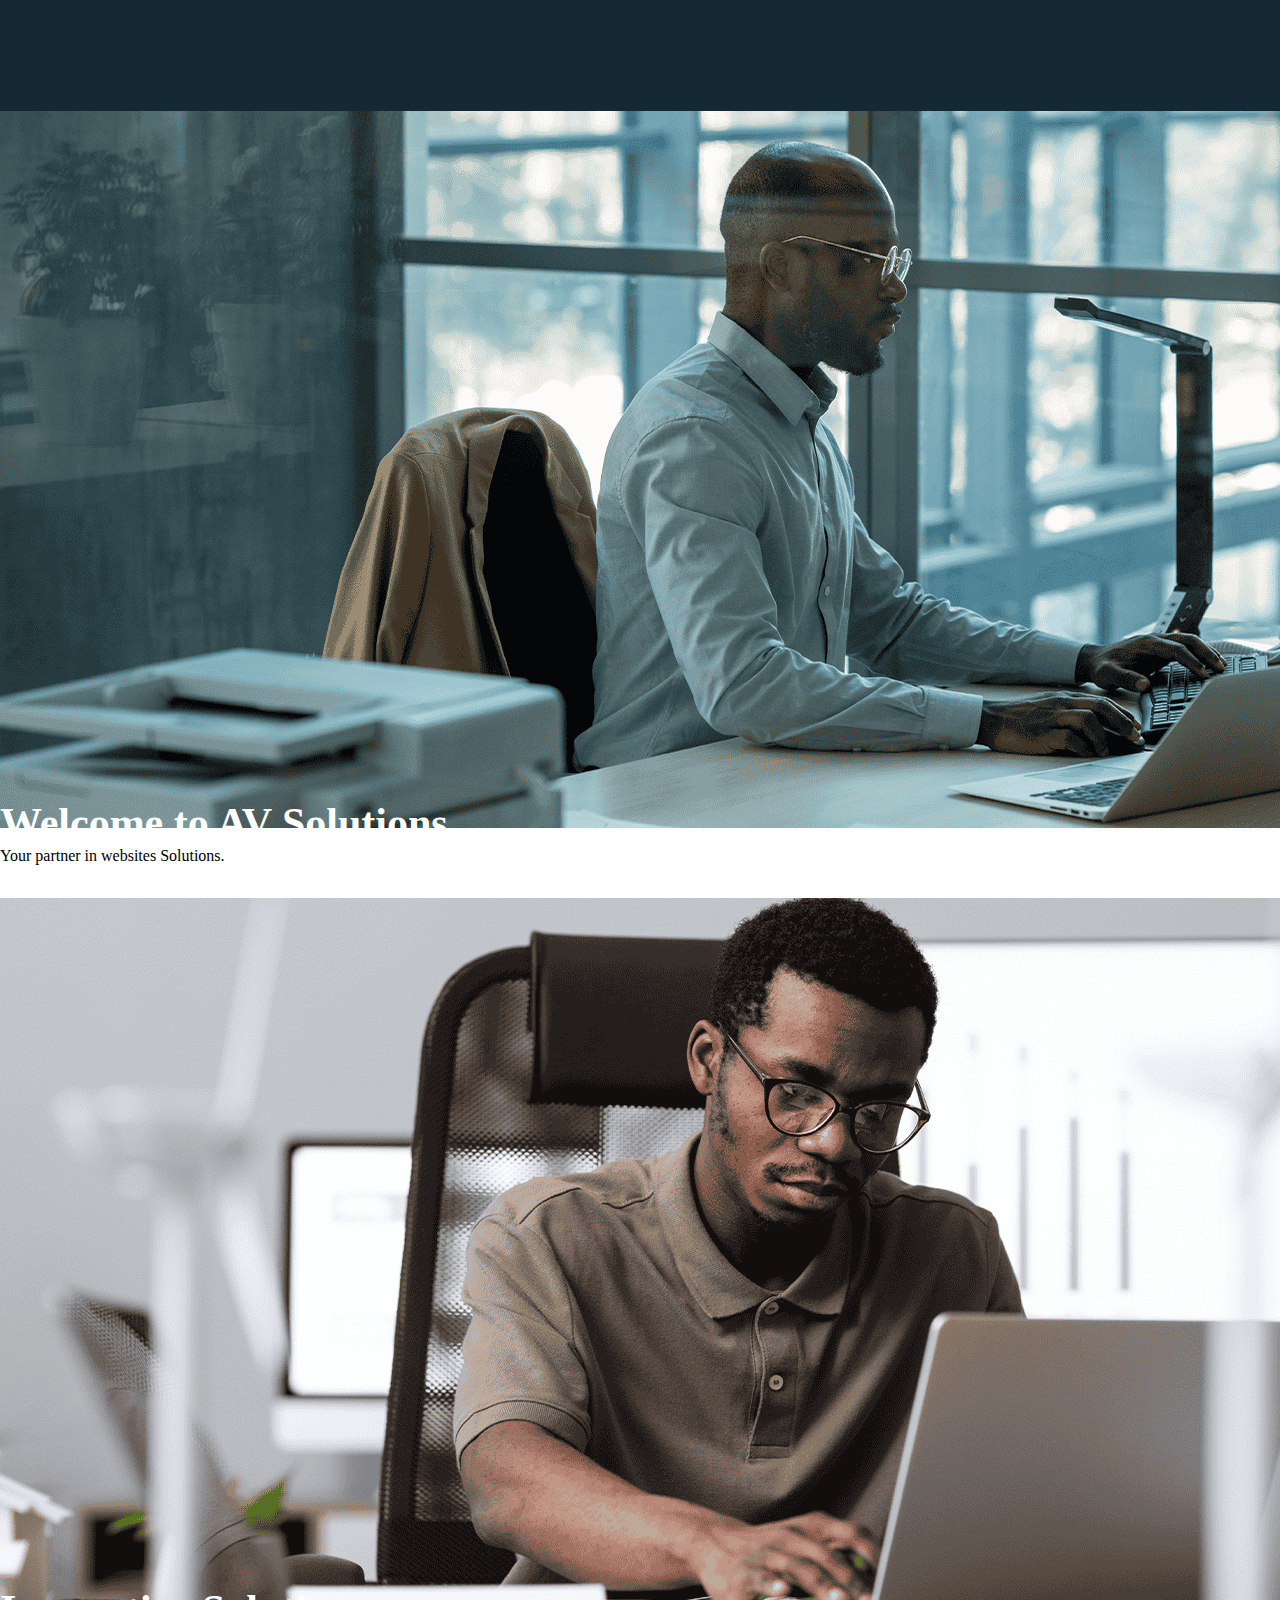
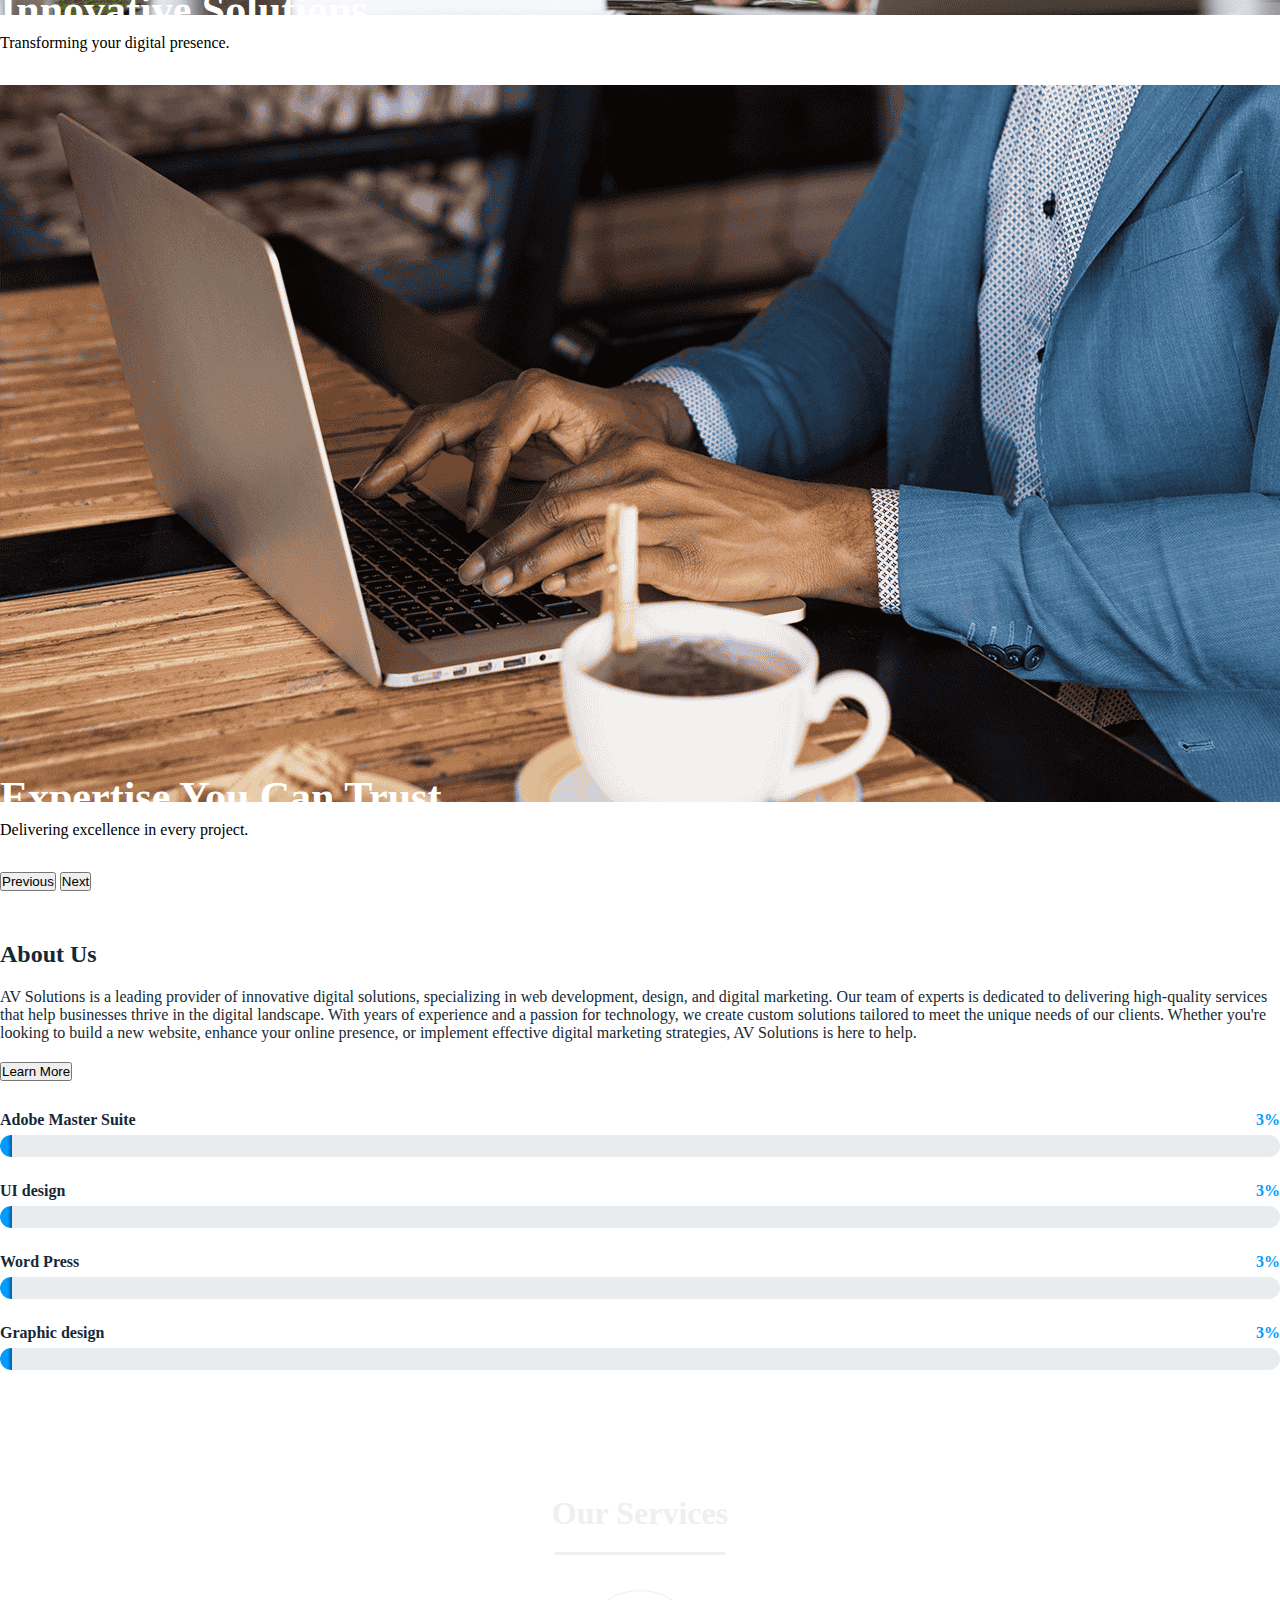
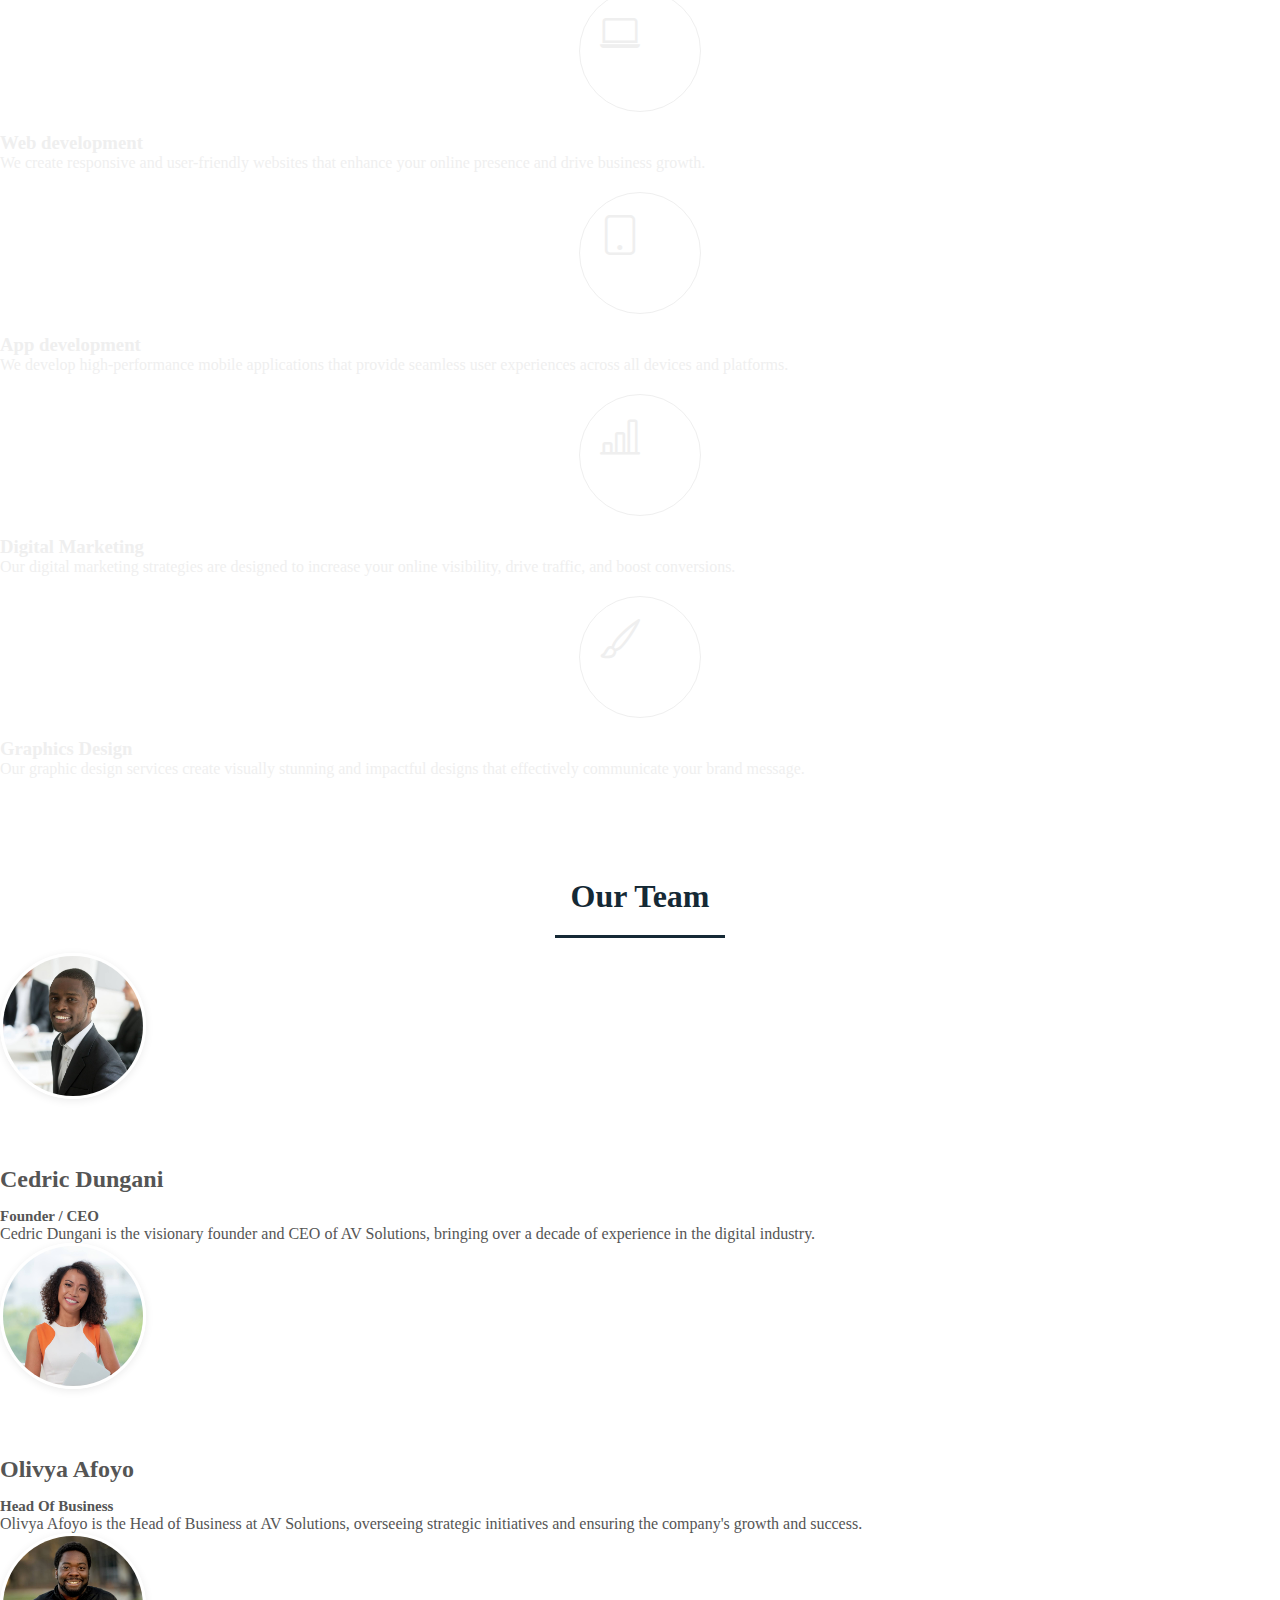
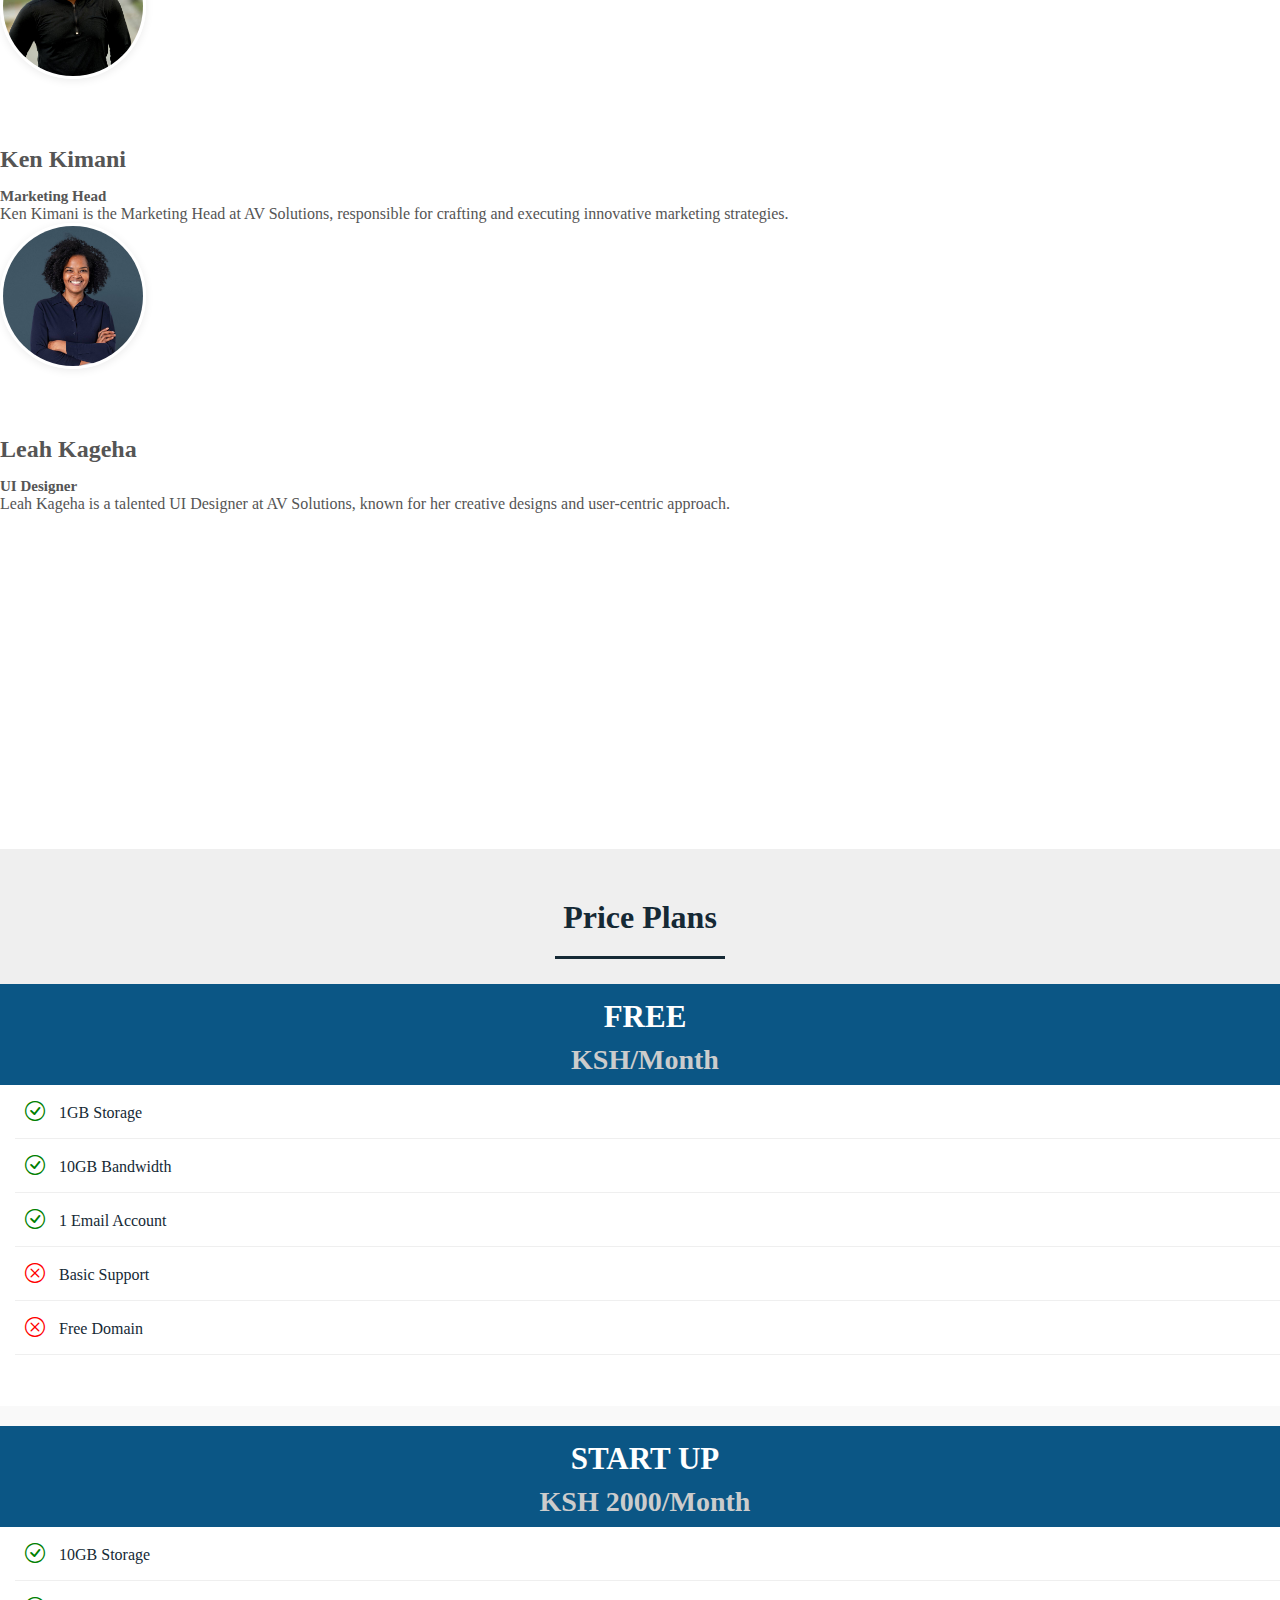
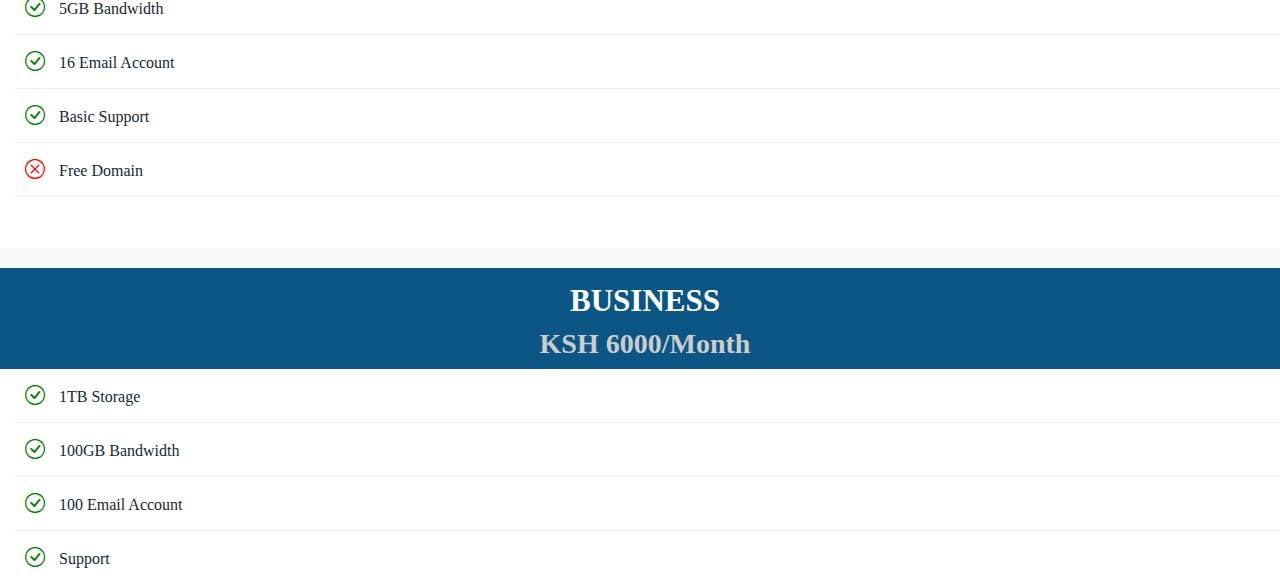
<file: index.html>
<!DOCTYPE html>
<html lang="en">
  <head>
    <meta http-equiv="refresh" content="0; url=Home.html" />
    <title>Redirecting…</title>
  </head>
  <body>
    <p>If you are not redirected automatically, <a href="Home.html">click here</a>.</p>
  </body>
</html>
</file>
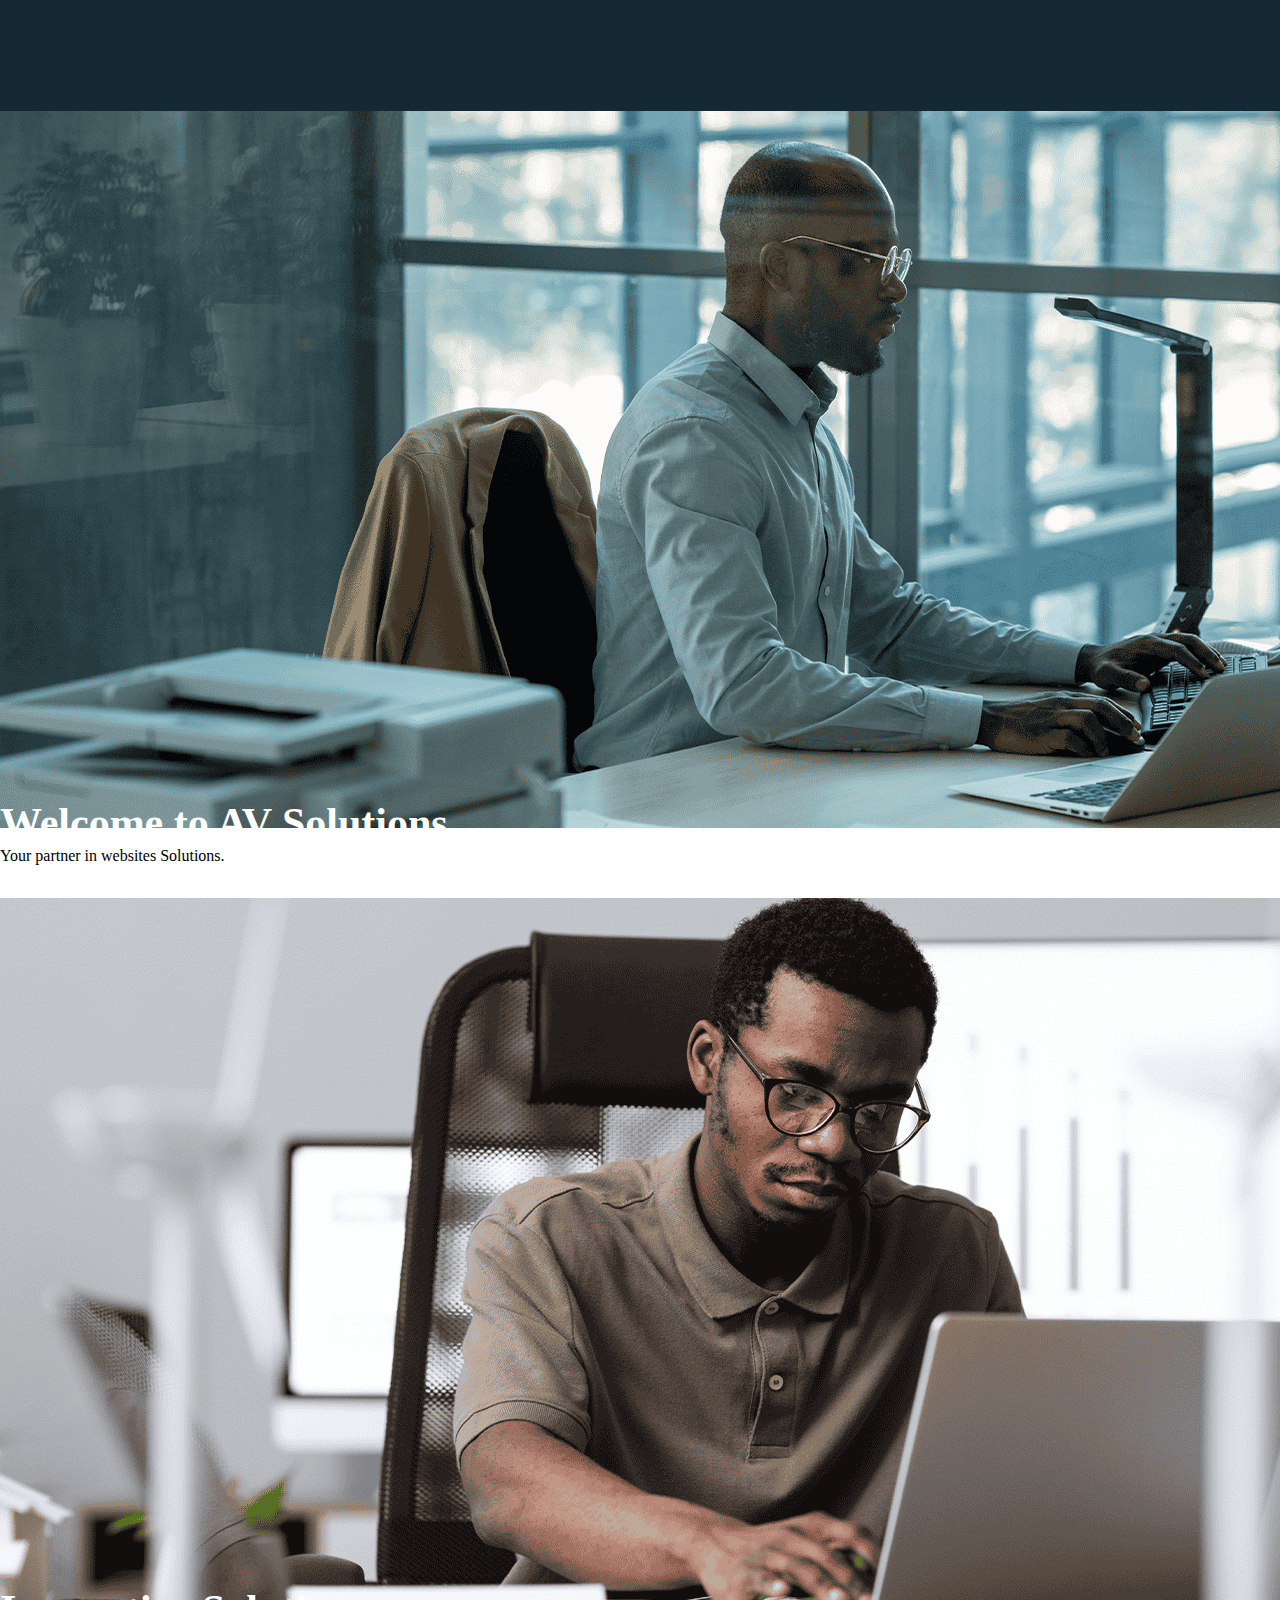
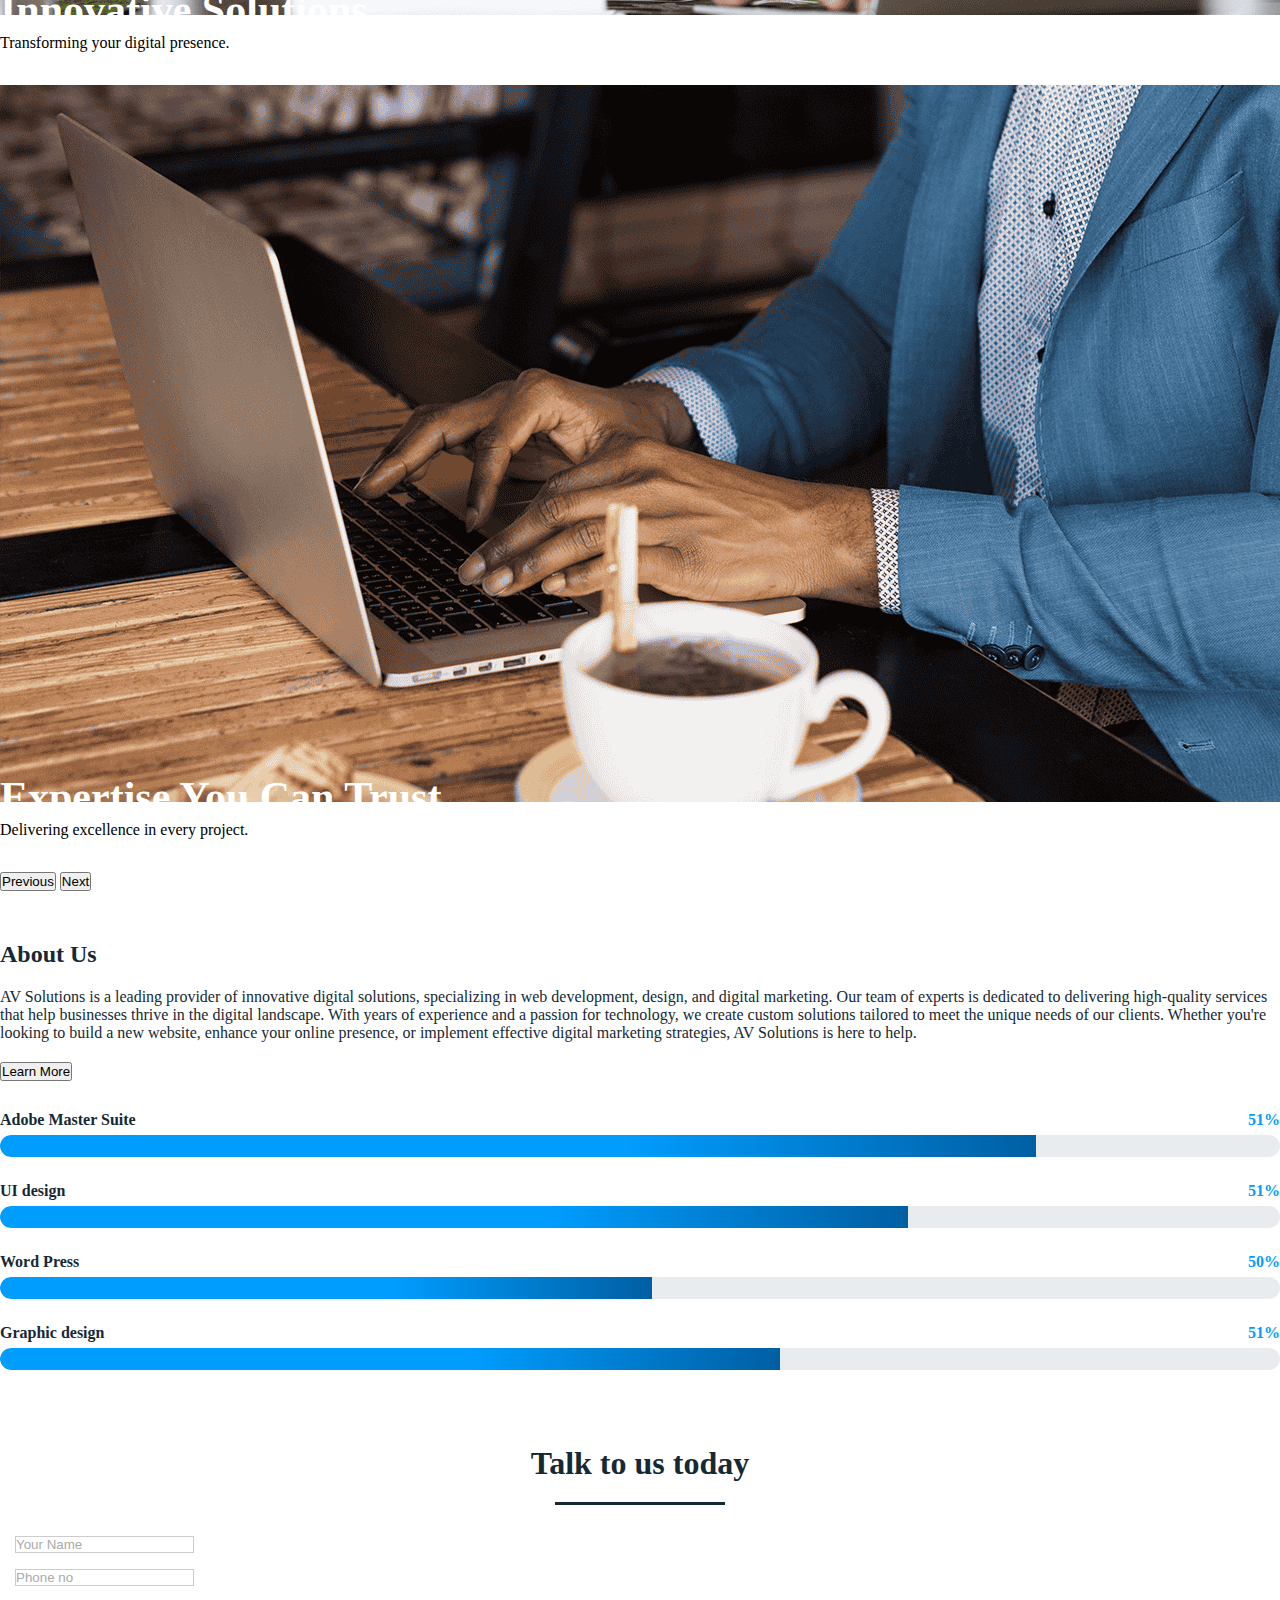
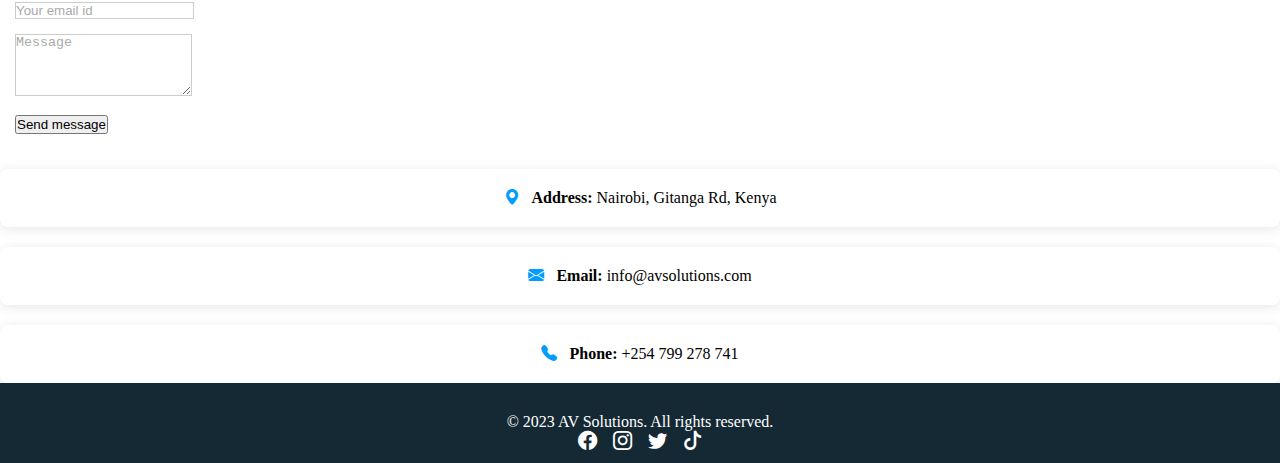
<file: About.html>
<!DOCTYPE html>
<html lang="en">
<head>
    <meta charset="UTF-8">
    <meta name="viewport" content="width=device-width, initial-scale=1.0">
    <title>AV Solutions</title>
    <link rel="stylesheet" href="styles.css">
    <link href="https://cdn.jsdelivr.net/npm/bootstrap@5.3.7/dist/css/bootstrap.min.css" rel="stylesheet" integrity="sha384-LN+7fdVzj6u52u30Kp6M/trliBMCMKTyK833zpbD+pXdCLuTusPj697FH4R/5mcr" crossorigin="anonymous">
    <link rel="stylesheet" href="https://cdn.jsdelivr.net/npm/@fortawesome/fontawesome-free@6.6.0/css/all.min.css" integrity="sha384-NvKbDTEnL+A8F/AA5Tc5kmMLSJHUO868P+lDtTpJIeQdGYaUIuLr4lVGOEA1OcMy" crossorigin="anonymous">
    <link rel="stylesheet" href="https://cdn.jsdelivr.net/npm/bootstrap-icons@1.11.3/font/bootstrap-icons.css">
    <script src="https://cdn.jsdelivr.net/npm/bootstrap@5.3.7/dist/js/bootstrap.bundle.min.js" integrity="sha384-ndDqU0Gzau9qJ1lfW4pNLlhNTkCfHzAVBReH9diLvGRem5+R9g2FzA8ZGN954O5Q" crossorigin="anonymous"></script>
</head>
<body>
    <!-- navigationBar -->

    <section id="navigationBar">
        <nav class="navbar navbar-expand-lg bg-body-tertiary">
  <div class="container-fluid">
    <a class="navbar-brand" href="#"><img src="IMAGES/logo.png" alt="AV Solutions Logo"></a>
    <button class="navbar-toggler" type="button" data-bs-toggle="collapse" data-bs-target="#navbarNavAltMarkup" aria-controls="navbarNavAltMarkup" aria-expanded="false" aria-label="Toggle navigation">
      <span class="navbar-toggler-icon"></span>
    </button>
    <div class="collapse navbar-collapse" id="navbarNavAltMarkup">
      <div class="navbar-nav ms-auto">
        <a class="nav-link" href="Home.html">Home</a>
        <a class="nav-link" href="About.html">About Us</a>
        <a class="nav-link" href="Services.html">Services</a>
        <a class="nav-link" href="Our Team.html">Our Team</a>
        <a class="nav-link" href="Price Plans.html">Price Plans</a>
        <a class="nav-link" href="Testimonials.html">Testimonials</a>
        <a class="nav-link" href="Contacts.html">Contact</a>
      </div>
    </div>
  </div>
</nav>
    </section>
    <!-- end of navigationBar -->
    <!-- slider -->
     <div id="slider">
  <div id="headerslider" class="carousel slide" data-bs-ride="true">
    <div class="carousel-inner">
      <div class="carousel-item active">
        <img src="IMAGES/banner 2.png" class="d-block w-100" alt="Banner 2">
        <div class="carousel-caption d-none d-md-block">
          <h5>Welcome to AV Solutions</h5>
          <p>Your partner in websites Solutions.</p>
        </div>
      </div>
      <div class="carousel-item">
        <img src="IMAGES/banner 1.png" class="d-block w-100" alt="Banner 1">
        <div class="carousel-caption d-none d-md-block">
          <h5>Innovative Solutions</h5>
          <p>Transforming your digital presence.</p>
        </div>
      </div>
      <div class="carousel-item">
        <img src="IMAGES/banner 3.png" class="d-block w-100" alt="Banner 3">
        <div class="carousel-caption d-none d-md-block">
          <h5>Expertise You Can Trust</h5>
          <p>Delivering excellence in every project.</p>
        </div>
      </div>
    </div>
    <button class="carousel-control-prev" type="button" data-bs-target="#headerslider" data-bs-slide="prev">
      <span class="carousel-control-prev-icon" aria-hidden="true"></span>
      <span class="visually-hidden">Previous</span>
    </button>
    <button class="carousel-control-next" type="button" data-bs-target="#headerslider" data-bs-slide="next">
      <span class="carousel-control-next-icon" aria-hidden="true"></span>
      <span class="visually-hidden">Next</span>
    </button>
  </div>
</div>

     </div>
     <!-- About -->
      <section id="about">
        <div class="container">
            <div class="row">
                <div class="col-md-6">
                    <h2>About Us</h2>
                    <div class="about-content">
                         AV Solutions is a leading provider of innovative digital solutions, specializing in web development, design, and digital marketing. Our team of experts is dedicated to delivering high-quality services that help businesses thrive in the digital landscape.
                    With years of experience and a passion for technology, we create custom solutions tailored to meet the unique needs of our clients. Whether you're looking to build a new website, enhance your online presence, or implement effective digital marketing strategies, AV Solutions is here to help.
                    </div>
                    <button type="button" class="btn btn-primary mt-3">
                        Learn More
                    </button>
                </div>
                <div class="col-md-6 skills-bar">
                    <div class="skill">
  <p>Adobe Master Suite <span class="skill-percentage" data-percentage="80">0%</span></p>
  <div class="progress">
    <div class="progress-bar" data-percentage="80" style="width: 0%"></div>
  </div>
</div>
<div class="skill">
  <p>UI design <span class="skill-percentage" data-percentage="70">0%</span></p>
  <div class="progress">
    <div class="progress-bar" data-percentage="70" style="width: 0%"></div>
  </div>
</div>
<div class="skill">
  <p>Word Press <span class="skill-percentage" data-percentage="50">0%</span></p>
  <div class="progress">
    <div class="progress-bar" data-percentage="50" style="width: 0%"></div>
  </div>
</div>
<div class="skill">
  <p>Graphic design <span class="skill-percentage" data-percentage="60">0%</span></p>
  <div class="progress">
    <div class="progress-bar" data-percentage="60" style="width: 0%"></div>
  </div>
</div>
                </div>
            </div>
        </div>

      </section>
   
<!-- Contact -->
 <section id="contact">
  <div class="container">
    <h1>Talk to us today</h1>
    <div class="row">
      <div class="col-md-6">
        <form class="contact-form">
          <div class="form-group">
            <input type="text" class="form-control" placeholder="Your Name">
          </div>
          <div class="form-group">
            <input type="number" class="form-control" placeholder="Phone no">
          </div>
          <div class="form-group">
            <input type="email" class="form-control" placeholder="Your email id">
          </div>
          <div class="form-group">
            <textarea class="form-control" rows="4" placeholder="Message"></textarea>
          </div>
          <button type="submit" class="btn btn-primary">Send message</button>
        </form>
      </div>
      <div class="col-md-6 contact-info">
        <div class="Follow">
          <i class="bi bi-geo-alt-fill" style="color:#009dff; margin-right:8px;"></i>
          <b>Address:</b> Nairobi, Gitanga Rd, Kenya
        </div>
        <div class="Follow">
          <i class="bi bi-envelope-fill" style="color:#009dff; margin-right:8px;"></i>
          <b>Email:</b> info@avsolutions.com
        </div>
        <div class="Follow">
          <i class="bi bi-telephone-fill" style="color:#009dff; margin-right:8px;"></i>
          <b>Phone:</b> +254 799 278 741
        </div>
      </div>
    </div>
  </div>
</section>
<!-- Footer -->
<footer>
  <div class="container">
    <div class="row justify-content-center text-center">
      <div class="col-12">
        <p class="mb-2">&copy; 2023 AV Solutions. All rights reserved.</p>
        <ul class="social-icons-footer d-inline-flex justify-content-center align-items-center mb-0" style="gap: 12px; padding-left: 0;">
          <li><a href="https://facebook.com/" target="_blank"><i class="bi bi-facebook"></i></a></li>
          <li><a href="https://instagram.com/" target="_blank"><i class="bi bi-instagram"></i></a></li>
          <li><a href="https://twitter.com/" target="_blank"><i class="bi bi-twitter"></i></a></li>
          <li><a href="https://tiktok.com/" target="_blank"><i class="bi bi-tiktok"></i></a></li>
        </ul>
      </div>
    </div>
  </div>
</footer>
<script>
document.addEventListener("DOMContentLoaded", function() {
  document.querySelectorAll('.progress-bar').forEach(function(bar, idx) {
    const percent = parseInt(bar.getAttribute('data-percentage'), 10);
    const label = bar.closest('.skill').querySelector('.skill-percentage');
    let current = 0;
    // Animate the bar
    setTimeout(() => {
      bar.style.width = percent + '%';
    }, 200 + idx * 200); // stagger animation

    // Animate the number
    const interval = setInterval(() => {
      if (current < percent) {
        current++;
        label.textContent = current + '%';
      } else {
        clearInterval(interval);
      }
    }, 15);
  });
});
</script>
</body>
</html>
</file>
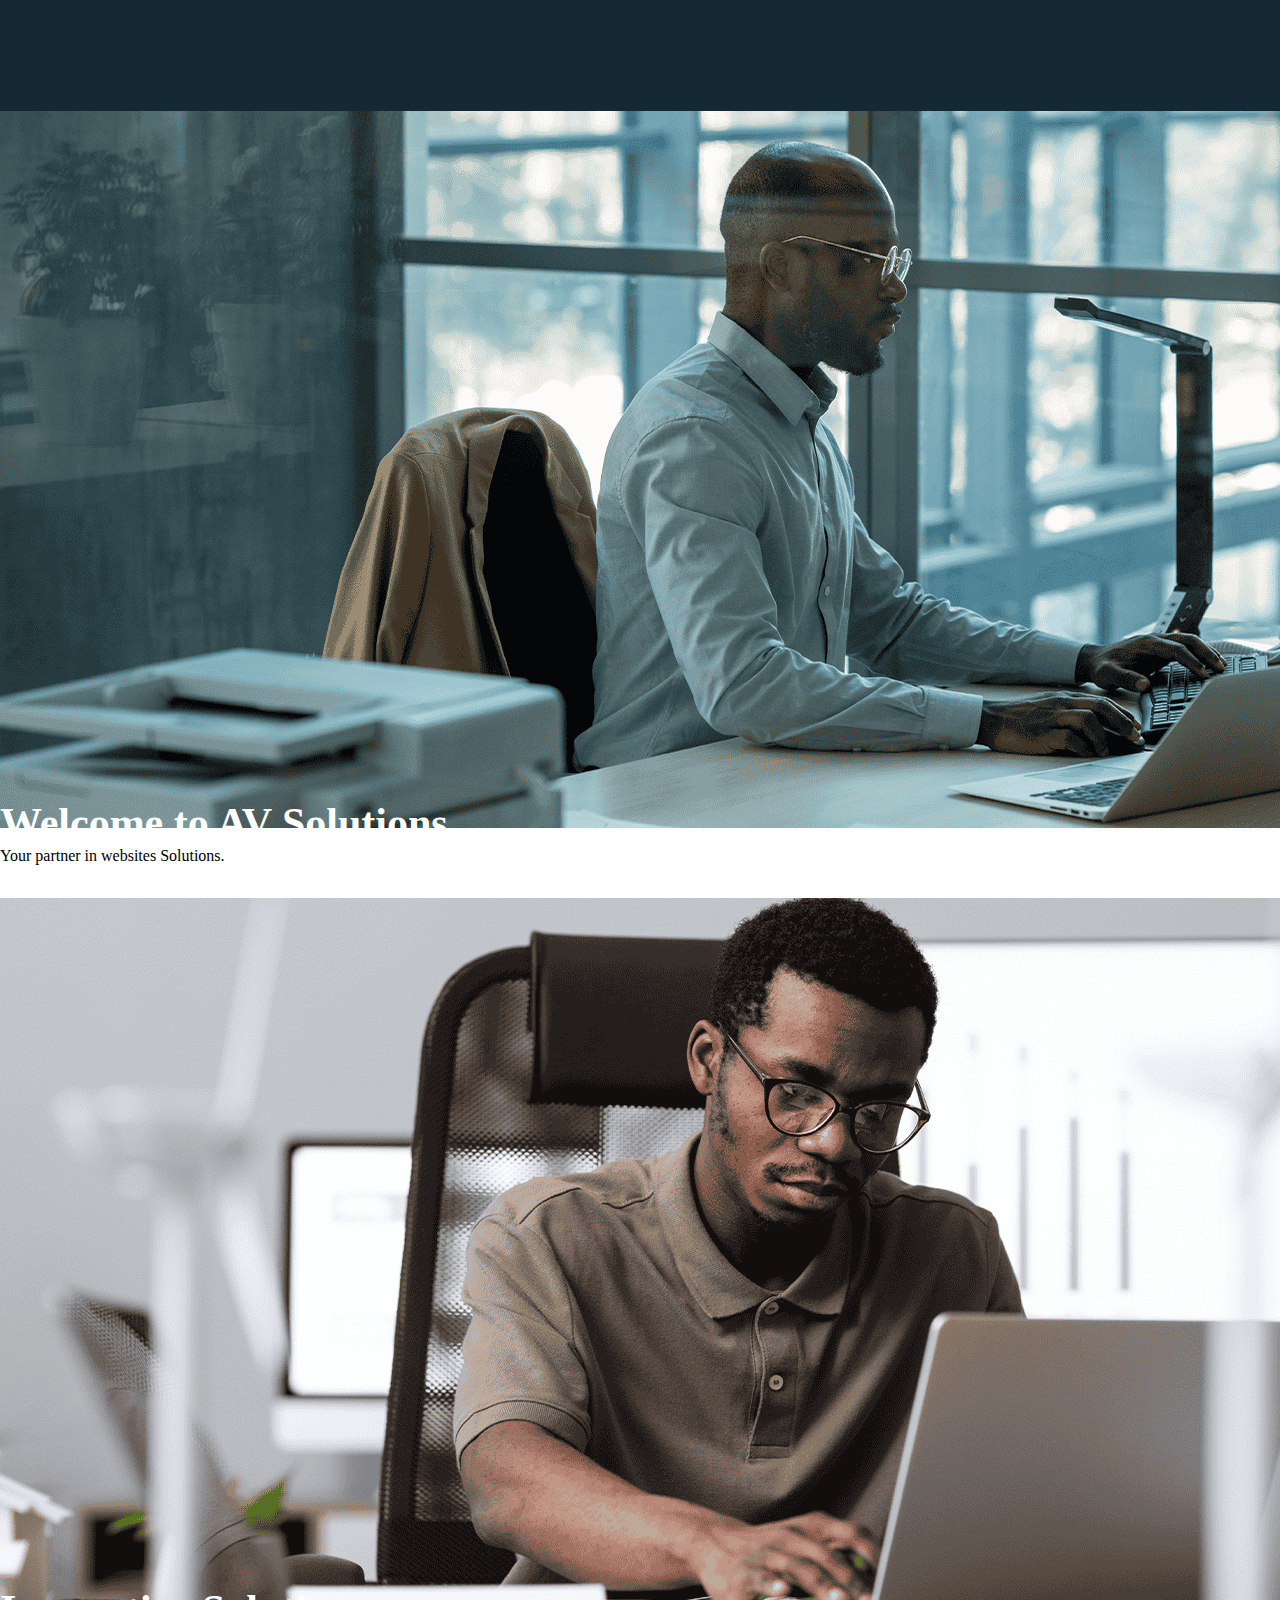
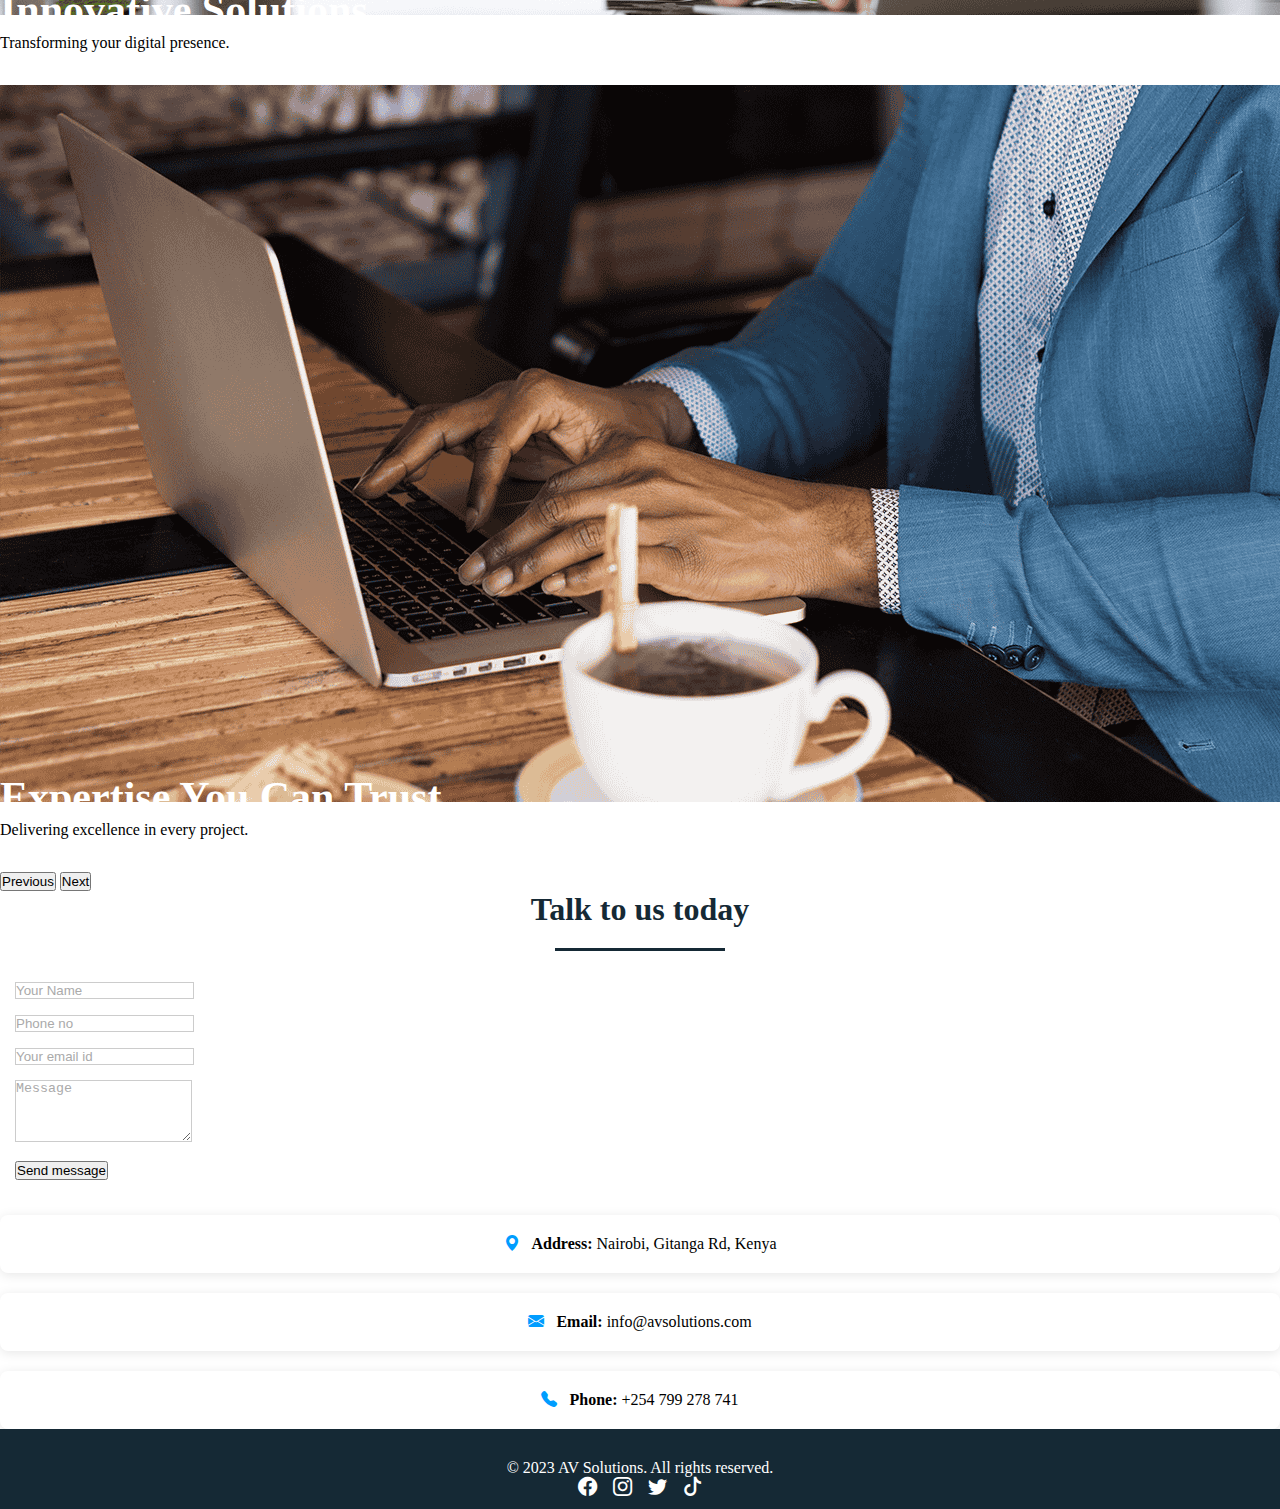
<file: Contacts.html>
<!DOCTYPE html>
<html lang="en">
<head>
    <meta charset="UTF-8">
    <meta name="viewport" content="width=device-width, initial-scale=1.0">
    <title>AV Solutions</title>
    <link rel="stylesheet" href="styles.css">
    <link href="https://cdn.jsdelivr.net/npm/bootstrap@5.3.7/dist/css/bootstrap.min.css" rel="stylesheet" integrity="sha384-LN+7fdVzj6u52u30Kp6M/trliBMCMKTyK833zpbD+pXdCLuTusPj697FH4R/5mcr" crossorigin="anonymous">
    <link rel="stylesheet" href="https://cdn.jsdelivr.net/npm/@fortawesome/fontawesome-free@6.6.0/css/all.min.css" integrity="sha384-NvKbDTEnL+A8F/AA5Tc5kmMLSJHUO868P+lDtTpJIeQdGYaUIuLr4lVGOEA1OcMy" crossorigin="anonymous">
    <link rel="stylesheet" href="https://cdn.jsdelivr.net/npm/bootstrap-icons@1.11.3/font/bootstrap-icons.css">
    <script src="https://cdn.jsdelivr.net/npm/bootstrap@5.3.7/dist/js/bootstrap.bundle.min.js" integrity="sha384-ndDqU0Gzau9qJ1lfW4pNLlhNTkCfHzAVBReH9diLvGRem5+R9g2FzA8ZGN954O5Q" crossorigin="anonymous"></script>
</head>
<body>
    <!-- navigationBar -->

    <section id="navigationBar">
        <nav class="navbar navbar-expand-lg bg-body-tertiary">
  <div class="container-fluid">
    <a class="navbar-brand" href="#"><img src="IMAGES/logo.png" alt="AV Solutions Logo"></a>
    <button class="navbar-toggler" type="button" data-bs-toggle="collapse" data-bs-target="#navbarNavAltMarkup" aria-controls="navbarNavAltMarkup" aria-expanded="false" aria-label="Toggle navigation">
      <span class="navbar-toggler-icon"></span>
    </button>
    <div class="collapse navbar-collapse" id="navbarNavAltMarkup">
      <div class="navbar-nav ms-auto">
        <a class="nav-link" href="#">Home</a>
        <a class="nav-link" href="About.html">About Us</a>
        <a class="nav-link" href="Services.html">Services</a>
        <a class="nav-link" href="Our Team.html">Our Team</a>
        <a class="nav-link" href="Price Plans.html">Price Plans</a>
        <a class="nav-link" href="Testimonials.html">Testimonials</a>
        <a class="nav-link" href="Contacts.html">Contact</a>
      </div>
    </div>
  </div>
</nav>
    </section>
    <!-- end of navigationBar -->
    <!-- slider -->
     <div id="slider">
  <div id="headerslider" class="carousel slide" data-bs-ride="true">
    <div class="carousel-inner">
      <div class="carousel-item active">
        <img src="IMAGES/banner 2.png" class="d-block w-100" alt="Banner 2">
        <div class="carousel-caption d-none d-md-block">
          <h5>Welcome to AV Solutions</h5>
          <p>Your partner in websites Solutions.</p>
        </div>
      </div>
      <div class="carousel-item">
        <img src="IMAGES/banner 1.png" class="d-block w-100" alt="Banner 1">
        <div class="carousel-caption d-none d-md-block">
          <h5>Innovative Solutions</h5>
          <p>Transforming your digital presence.</p>
        </div>
      </div>
      <div class="carousel-item">
        <img src="IMAGES/banner 3.png" class="d-block w-100" alt="Banner 3">
        <div class="carousel-caption d-none d-md-block">
          <h5>Expertise You Can Trust</h5>
          <p>Delivering excellence in every project.</p>
        </div>
      </div>
    </div>
    <button class="carousel-control-prev" type="button" data-bs-target="#headerslider" data-bs-slide="prev">
      <span class="carousel-control-prev-icon" aria-hidden="true"></span>
      <span class="visually-hidden">Previous</span>
    </button>
    <button class="carousel-control-next" type="button" data-bs-target="#headerslider" data-bs-slide="next">
      <span class="carousel-control-next-icon" aria-hidden="true"></span>
      <span class="visually-hidden">Next</span>
    </button>
  </div>
</div>

     </div>
     
<!-- Contact -->
 <section id="contact">
  <div class="container">
    <h1>Talk to us today</h1>
    <div class="row">
      <div class="col-md-6">
        <form class="contact-form">
          <div class="form-group">
            <input type="text" class="form-control" placeholder="Your Name">
          </div>
          <div class="form-group">
            <input type="number" class="form-control" placeholder="Phone no">
          </div>
          <div class="form-group">
            <input type="email" class="form-control" placeholder="Your email id">
          </div>
          <div class="form-group">
            <textarea class="form-control" rows="4" placeholder="Message"></textarea>
          </div>
          <button type="submit" class="btn btn-primary">Send message</button>
        </form>
      </div>
      <div class="col-md-6 contact-info">
        <div class="Follow">
          <i class="bi bi-geo-alt-fill" style="color:#009dff; margin-right:8px;"></i>
          <b>Address:</b> Nairobi, Gitanga Rd, Kenya
        </div>
        <div class="Follow">
          <i class="bi bi-envelope-fill" style="color:#009dff; margin-right:8px;"></i>
          <b>Email:</b> info@avsolutions.com
        </div>
        <div class="Follow">
          <i class="bi bi-telephone-fill" style="color:#009dff; margin-right:8px;"></i>
          <b>Phone:</b> +254 799 278 741
        </div>
      </div>
    </div>
  </div>
</section>
<!-- Footer -->
<footer>
  <div class="container">
    <div class="row justify-content-center text-center">
      <div class="col-12">
        <p class="mb-2">&copy; 2023 AV Solutions. All rights reserved.</p>
        <ul class="social-icons-footer d-inline-flex justify-content-center align-items-center mb-0" style="gap: 12px; padding-left: 0;">
          <li><a href="https://facebook.com/" target="_blank"><i class="bi bi-facebook"></i></a></li>
          <li><a href="https://instagram.com/" target="_blank"><i class="bi bi-instagram"></i></a></li>
          <li><a href="https://twitter.com/" target="_blank"><i class="bi bi-twitter"></i></a></li>
          <li><a href="https://tiktok.com/" target="_blank"><i class="bi bi-tiktok"></i></a></li>
        </ul>
      </div>
    </div>
  </div>
</footer>
</body>
</html>
</file>
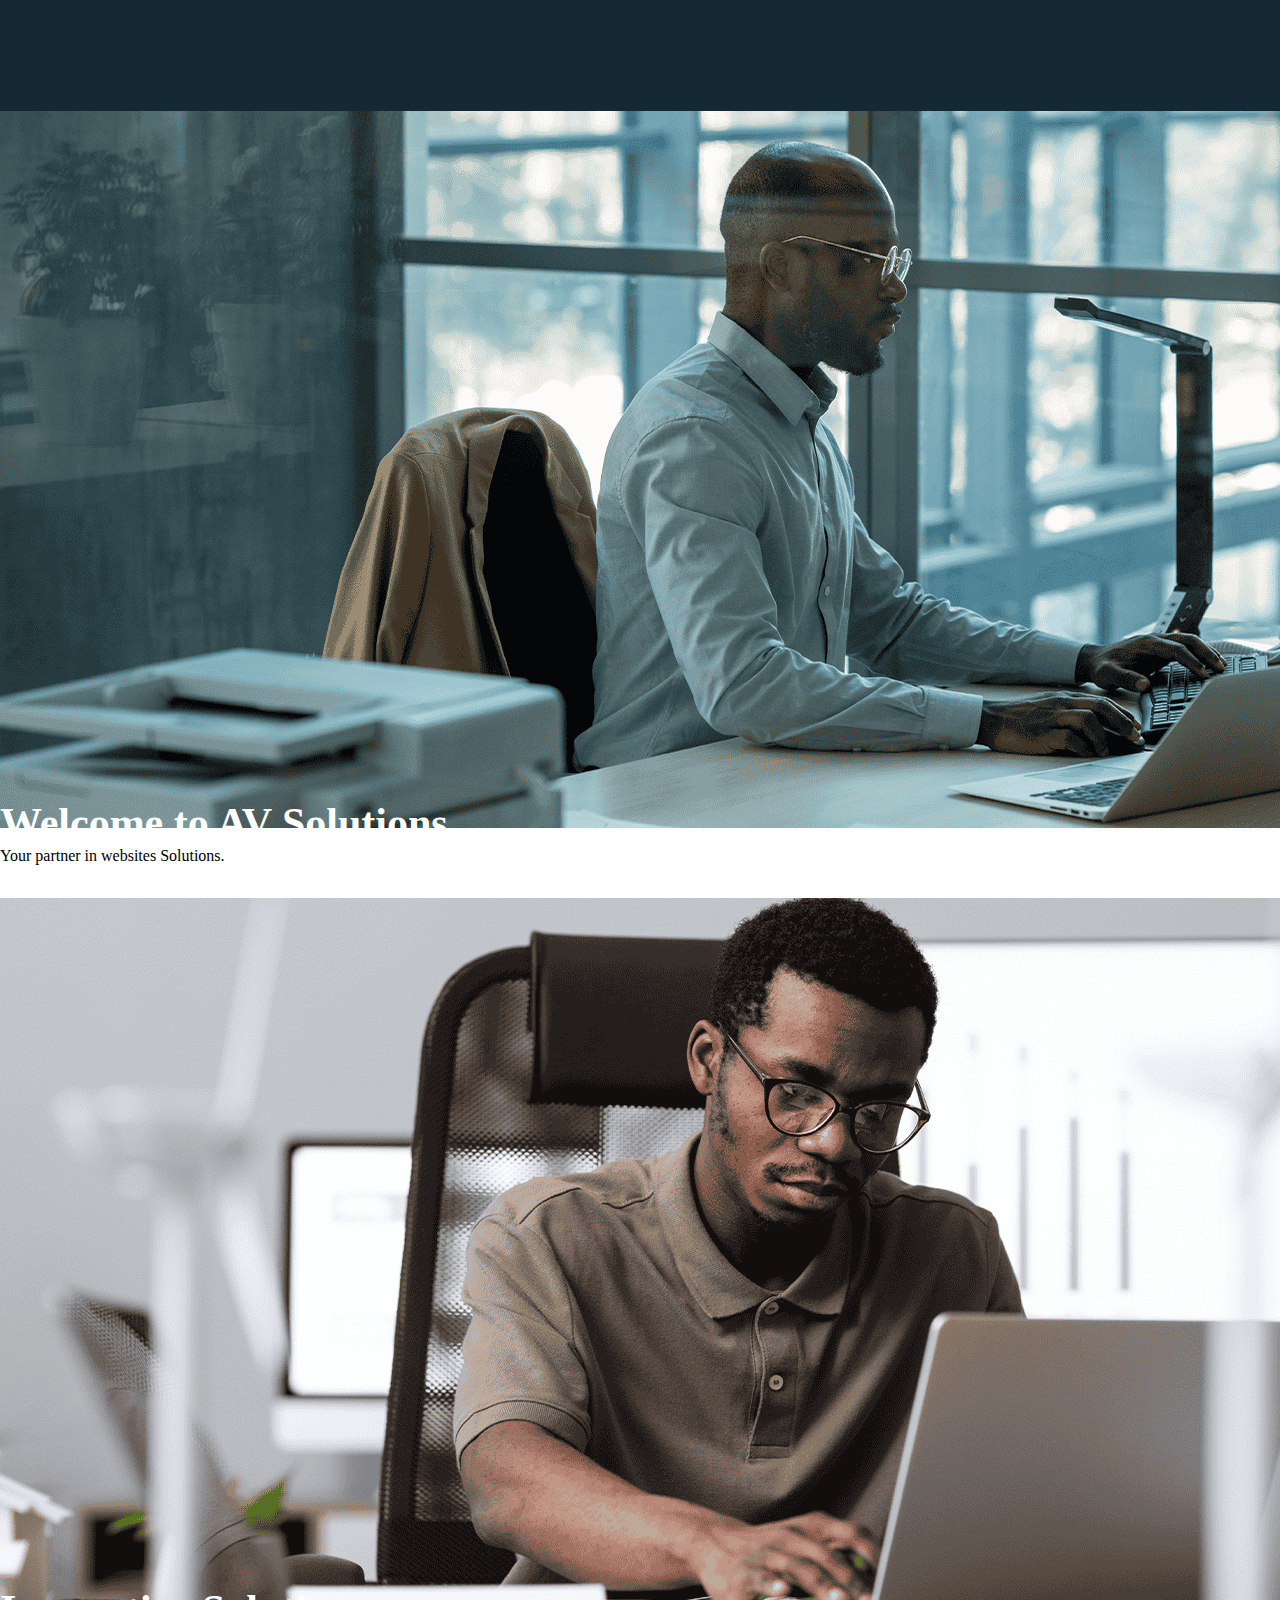
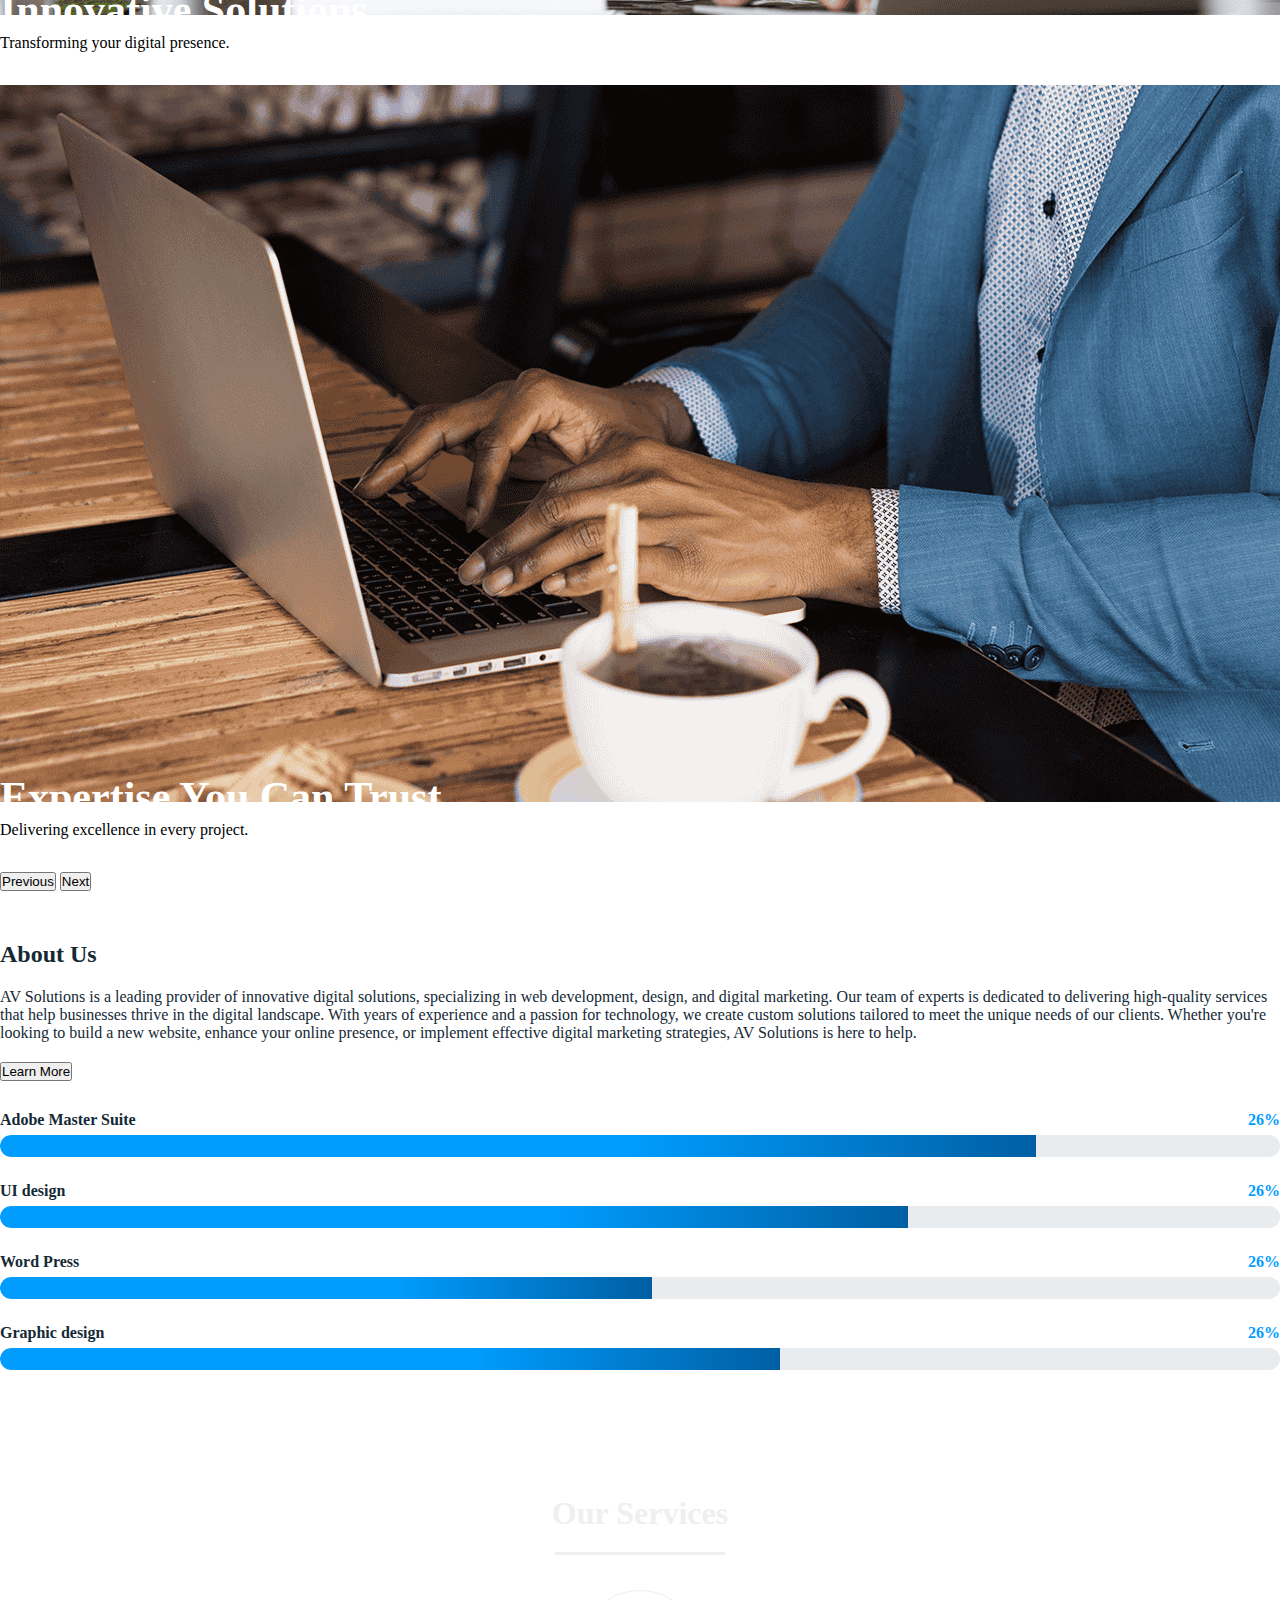
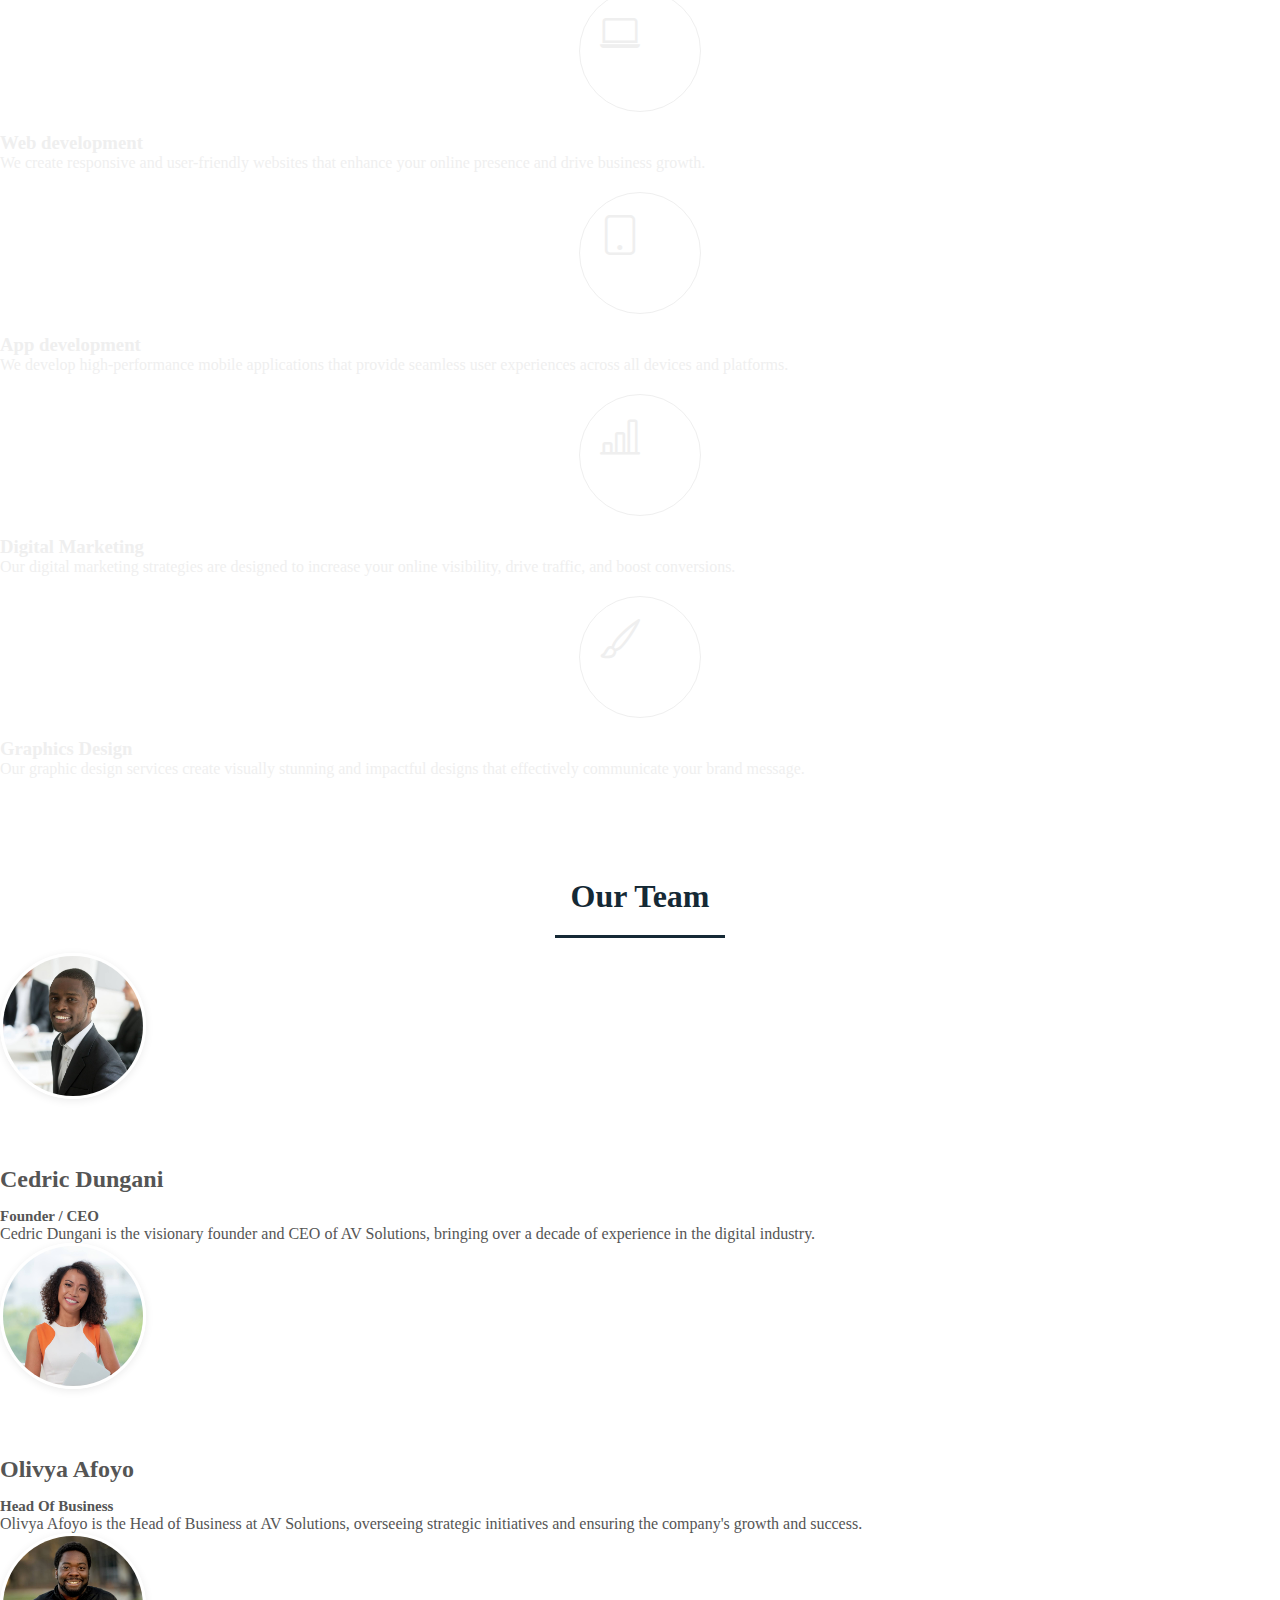
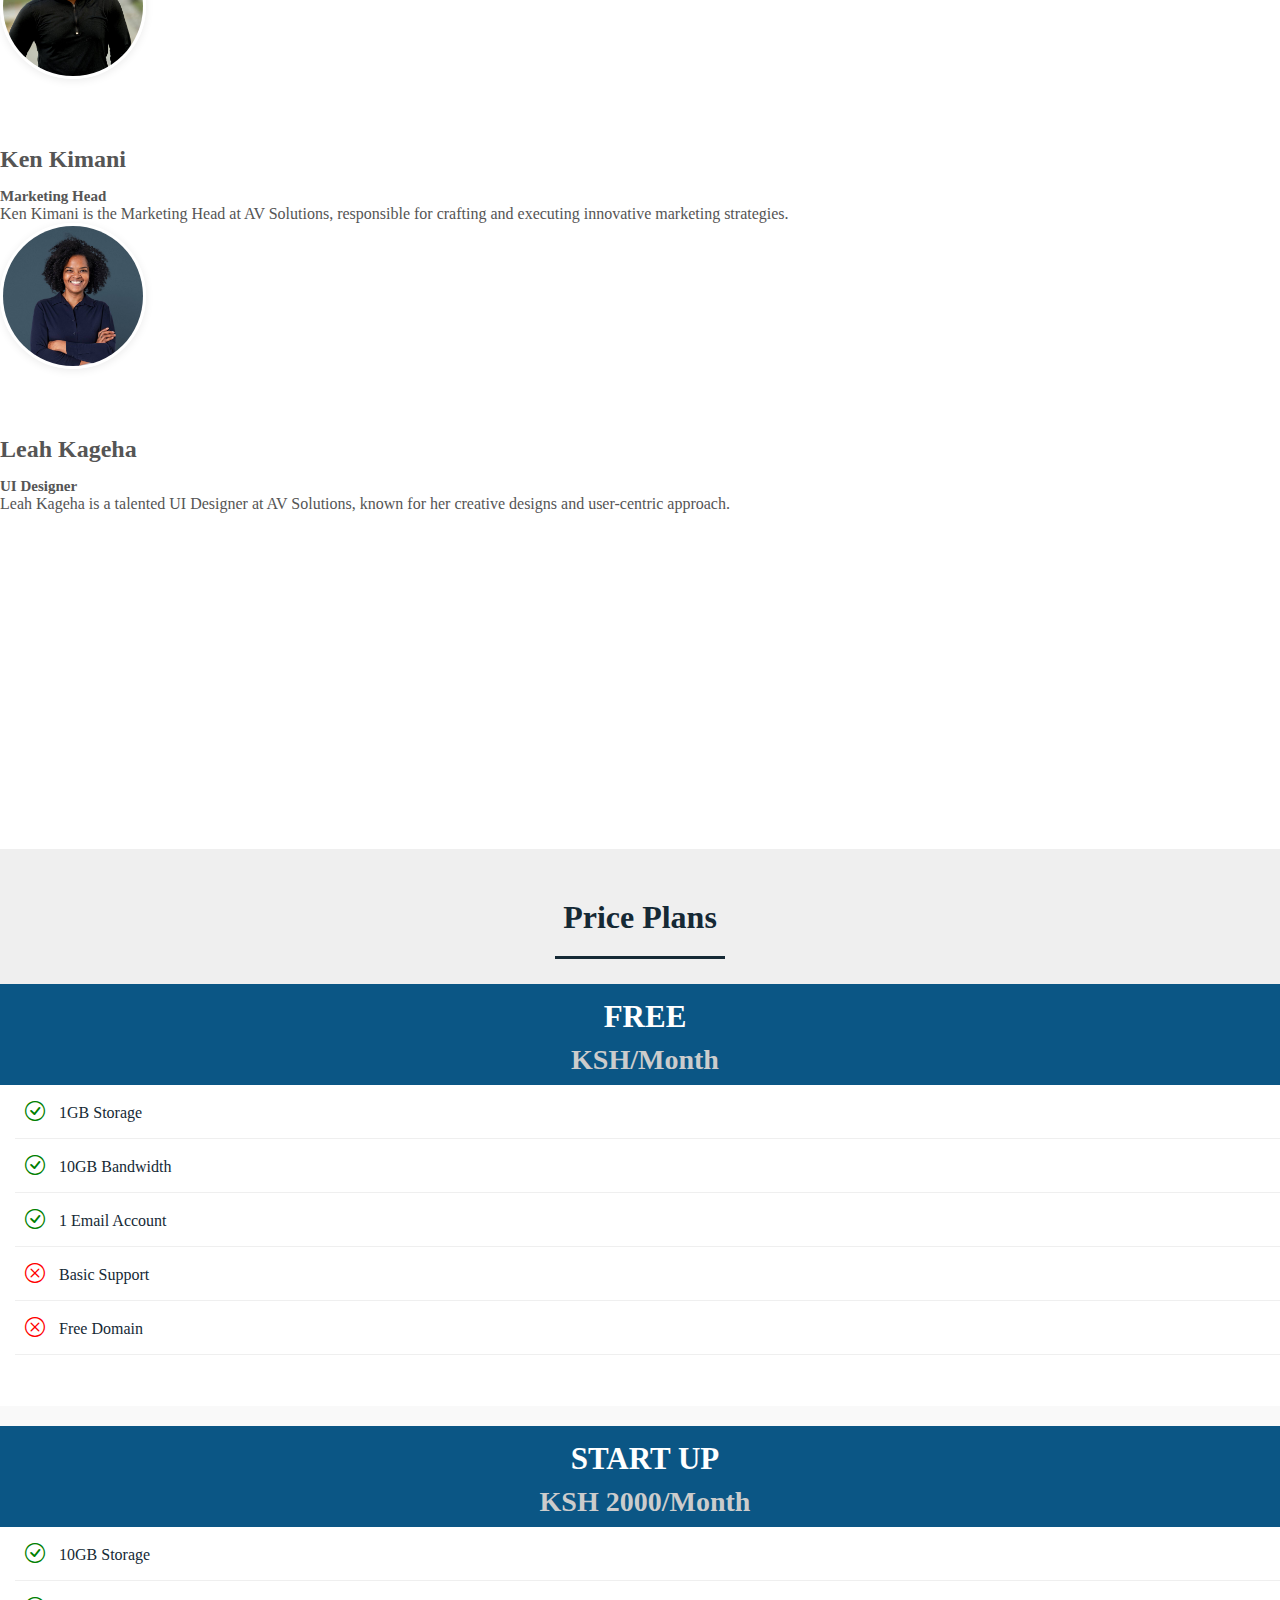
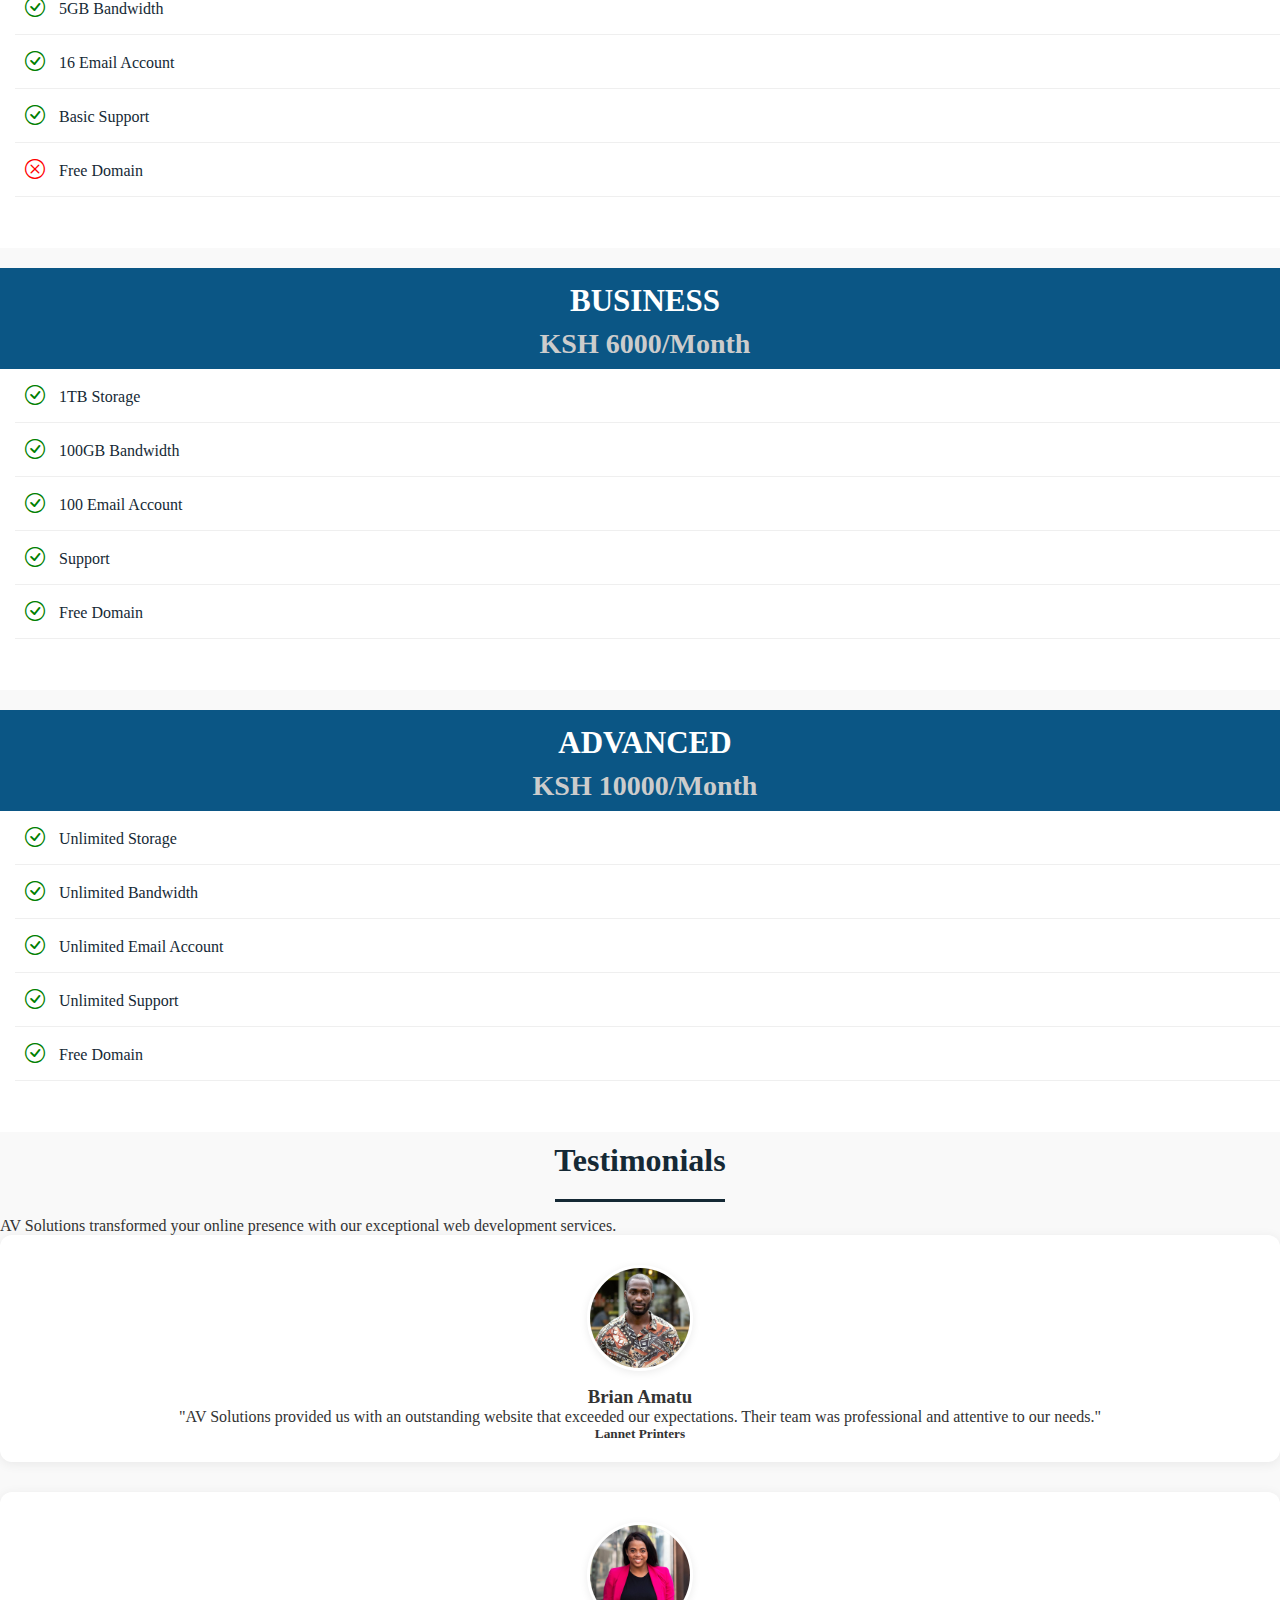
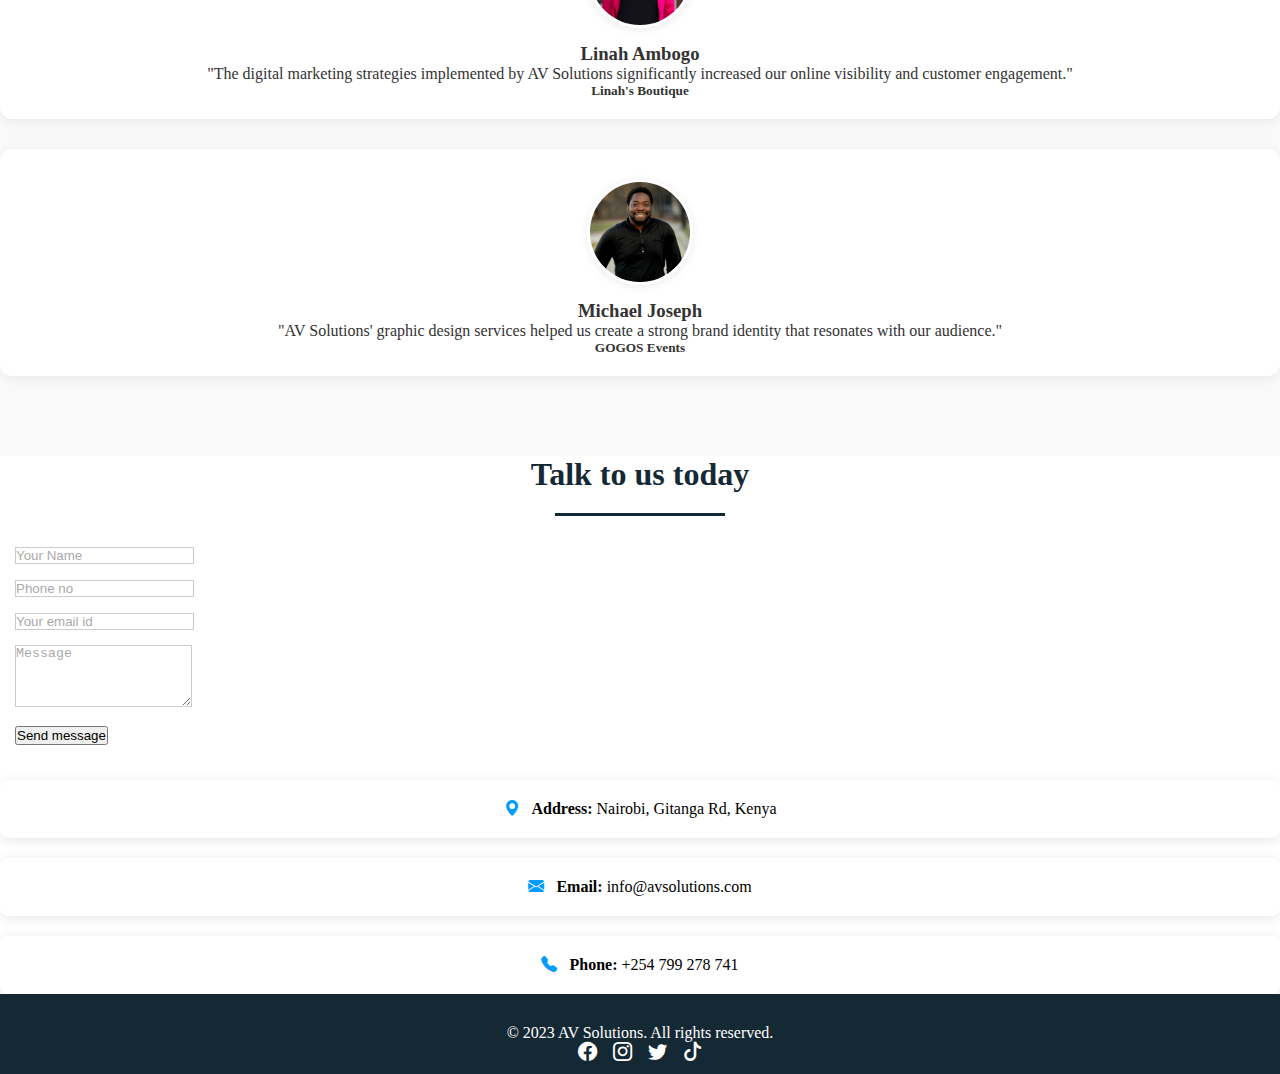
<file: Home.html>
<!DOCTYPE html>
<html lang="en">
<head>
    <meta charset="UTF-8">
    <meta name="viewport" content="width=device-width, initial-scale=1.0">
    <title>AV Solutions</title>
    <link rel="shortcut icon" href="IMAGES/favicon.ico.png" type="image/x-icon">
    <link rel="stylesheet" href="styles.css">
    <link href="https://cdn.jsdelivr.net/npm/bootstrap@5.3.7/dist/css/bootstrap.min.css" rel="stylesheet" integrity="sha384-LN+7fdVzj6u52u30Kp6M/trliBMCMKTyK833zpbD+pXdCLuTusPj697FH4R/5mcr" crossorigin="anonymous">
    <link rel="stylesheet" href="https://cdn.jsdelivr.net/npm/@fortawesome/fontawesome-free@6.6.0/css/all.min.css" integrity="sha384-NvKbDTEnL+A8F/AA5Tc5kmMLSJHUO868P+lDtTpJIeQdGYaUIuLr4lVGOEA1OcMy" crossorigin="anonymous">
    <link rel="stylesheet" href="https://cdn.jsdelivr.net/npm/bootstrap-icons@1.11.3/font/bootstrap-icons.css">
    <script src="https://cdn.jsdelivr.net/npm/bootstrap@5.3.7/dist/js/bootstrap.bundle.min.js" integrity="sha384-ndDqU0Gzau9qJ1lfW4pNLlhNTkCfHzAVBReH9diLvGRem5+R9g2FzA8ZGN954O5Q" crossorigin="anonymous"></script>
</head>
<body>
    <!-- navigationBar -->

    <section id="navigationBar">
        <nav class="navbar navbar-expand-lg bg-body-tertiary">
  <div class="container-fluid">
    <a class="navbar-brand" href="#"><img src="IMAGES/logo.png" alt="AV Solutions Logo"></a>
    <button class="navbar-toggler" type="button" data-bs-toggle="collapse" data-bs-target="#navbarNavAltMarkup" aria-controls="navbarNavAltMarkup" aria-expanded="false" aria-label="Toggle navigation">
      <span class="navbar-toggler-icon"></span>
    </button>
    <div class="collapse navbar-collapse" id="navbarNavAltMarkup">
      <div class="navbar-nav ms-auto">
        <a class="nav-link" href="Home.html">Home</a>
        <a class="nav-link" href="About.html">About Us</a>
        <a class="nav-link" href="Services.html">Services</a>
        <a class="nav-link" href="Our Team.html">Our Team</a>
        <a class="nav-link" href="Price Plans.html">Price Plans</a>
        <a class="nav-link" href="Testimonials.html">Testimonials</a>
        <a class="nav-link" href="Contacts.html">Contact</a>
      </div>
    </div>
  </div>
</nav>
    </section>
    <!-- end of navigationBar -->
    <!-- slider -->
     <div id="slider">
  <div id="headerslider" class="carousel slide" data-bs-ride="true">
    <div class="carousel-inner">
      <div class="carousel-item active">
        <img src="IMAGES/banner 2.png" class="d-block w-100" alt="Banner 2">
        <div class="carousel-caption d-none d-md-block">
          <h5>Welcome to AV Solutions</h5>
          <p>Your partner in websites Solutions.</p>
        </div>
      </div>
      <div class="carousel-item">
        <img src="IMAGES/banner 1.png" class="d-block w-100" alt="Banner 1">
        <div class="carousel-caption d-none d-md-block">
          <h5>Innovative Solutions</h5>
          <p>Transforming your digital presence.</p>
        </div>
      </div>
      <div class="carousel-item">
        <img src="IMAGES/banner 3.png" class="d-block w-100" alt="Banner 3">
        <div class="carousel-caption d-none d-md-block">
          <h5>Expertise You Can Trust</h5>
          <p>Delivering excellence in every project.</p>
        </div>
      </div>
    </div>
    <button class="carousel-control-prev" type="button" data-bs-target="#headerslider" data-bs-slide="prev">
      <span class="carousel-control-prev-icon" aria-hidden="true"></span>
      <span class="visually-hidden">Previous</span>
    </button>
    <button class="carousel-control-next" type="button" data-bs-target="#headerslider" data-bs-slide="next">
      <span class="carousel-control-next-icon" aria-hidden="true"></span>
      <span class="visually-hidden">Next</span>
    </button>
  </div>
</div>

     </div>
     <!-- About -->
      <section id="about">
        <div class="container">
            <div class="row">
                <div class="col-md-6">
                    <h2>About Us</h2>
                    <div class="about-content">
                         AV Solutions is a leading provider of innovative digital solutions, specializing in web development, design, and digital marketing. Our team of experts is dedicated to delivering high-quality services that help businesses thrive in the digital landscape.
                    With years of experience and a passion for technology, we create custom solutions tailored to meet the unique needs of our clients. Whether you're looking to build a new website, enhance your online presence, or implement effective digital marketing strategies, AV Solutions is here to help.
                    </div>
                    <button type="button" class="btn btn-primary mt-3">
                        Learn More
                    </button>
                </div>
                <div class="col-md-6 skills-bar">
                    <div class="skill">
  <p>Adobe Master Suite <span class="skill-percentage" data-percentage="80">0%</span></p>
  <div class="progress">
    <div class="progress-bar" data-percentage="80" style="width: 0%"></div>
  </div>
</div>
<div class="skill">
  <p>UI design <span class="skill-percentage" data-percentage="70">0%</span></p>
  <div class="progress">
    <div class="progress-bar" data-percentage="70" style="width: 0%"></div>
  </div>
</div>
<div class="skill">
  <p>Word Press <span class="skill-percentage" data-percentage="50">0%</span></p>
  <div class="progress">
    <div class="progress-bar" data-percentage="50" style="width: 0%"></div>
  </div>
</div>
<div class="skill">
  <p>Graphic design <span class="skill-percentage" data-percentage="60">0%</span></p>
  <div class="progress">
    <div class="progress-bar" data-percentage="60" style="width: 0%"></div>
  </div>
</div>
                </div>
            </div>
        </div>

      </section>
    <!-- Services -->
     <section id="services">
    <div class="container">
        <h1>Our Services</h1>
        <div class="row services">
            <div class="col-md-3 text-center">
                <div class="icon">
                    <i class="bi bi-laptop"></i>
                </div>
                <h3>Web development</h3>
                <p>We create responsive and user-friendly websites that enhance your online presence and drive business growth.</p>
            </div>
            <div class="col-md-3 text-center">
                <div class="icon">
                    <i class="bi bi-tablet"></i>
                </div>
                <h3>App development</h3>
                <p>
                    We develop high-performance mobile applications that provide seamless user experiences across all devices and platforms.
                </p>
            </div>
            <div class="col-md-3 text-center">
                <div class="icon">
                    <i class="bi bi-bar-chart-line"></i>
                </div>
                <h3>Digital Marketing</h3>
                <p>Our digital marketing strategies are designed to increase your online visibility, drive traffic, and boost conversions.</p>
            </div>
            <div class="col-md-3 text-center">
                <div class="icon">
                    <i class="bi bi-brush"></i>
                </div>
                <h3>Graphics Design</h3>
               <p>
                    Our graphic design services create visually stunning and impactful designs that effectively communicate your brand message.
                </p>
               </p>
            </div>
        </div>
    </div>
</section>
<!-- Team Mmembers -->
 <section id="team">
  <div class="container">
    <h1>Our Team</h1>
    <div class="row">
      <div class="col-md-3 profile-pic text-center">
        <div class="img-box">
          <img src="IMAGES/john.jpg" class="imag-responsive">
          <ul>
            <a href=""><i class="bi bi-facebook"></i></a>
            <a href=""><i class="bi bi-instagram"></i></a>
            <a href=""><i class="bi bi-tiktok"></i></a>
            <a href=""><i class="bi bi-twitter"></i></a>
            <a href=""><i class="bi bi-linkedin"></i></a>
          </ul>
        </div>
        <h2>Cedric Dungani</h2>
        <h3>Founder / CEO</h3>
        <p>Cedric Dungani is the visionary founder and CEO of AV Solutions, bringing over a decade of experience in the digital industry.</p>
      </div>
      <div class="col-md-3 profile-pic text-center">
        <div class="img-box">
          <img src="IMAGES/oly.jpg" class="imag-responsive">
          <ul>
            <a href=""><i class="bi bi-facebook"></i></a>
            <a href=""><i class="bi bi-instagram"></i></a>
            <a href=""><i class="bi bi-tiktok"></i></a>
            <a href=""><i class="bi bi-twitter"></i></a>
            <a href=""><i class="bi bi-linkedin"></i></a>
          </ul>
        </div>
        <h2>Olivya Afoyo</h2>
        <h3>Head Of Business</h3>
        <p>Olivya Afoyo is the Head of Business at AV Solutions, overseeing strategic initiatives and ensuring the company's growth and success.</p>
      </div>
      <div class="col-md-3 profile-pic text-center">
        <div class="img-box">
          <img src="IMAGES/jose.jpg" class="imag-responsive">
          <ul>
            <a href=""><i class="bi bi-facebook"></i></a>
            <a href=""><i class="bi bi-instagram"></i></a>
            <a href=""><i class="bi bi-tiktok"></i></a>
            <a href=""><i class="bi bi-twitter"></i></a>
            <a href=""><i class="bi bi-linkedin"></i></a>
          </ul>
        </div>
        <h2>Ken Kimani</h2>
        <h3>Marketing Head</h3>
        <p>
            Ken Kimani is the Marketing Head at AV Solutions, responsible for crafting and executing innovative marketing strategies.</p>
        </p>
      </div>
      <div class="col-md-3 profile-pic text-center">
        <div class="img-box">
          <img src="IMAGES/leah.jpg" class="imag-responsive">
          <ul>
            <a href=""><i class="bi bi-facebook"></i></a>
            <a href=""><i class="bi bi-instagram"></i></a>
            <a href=""><i class="bi bi-tiktok"></i></a>
            <a href=""><i class="bi bi-twitter"></i></a>
            <a href=""><i class="bi bi-linkedin"></i></a>
          </ul>
        </div>
        <h2>Leah Kageha</h2>
        <h3>UI Designer</h3>
        <p>Leah Kageha is a talented UI Designer at AV Solutions, known for her creative designs and user-centric approach.</p>
      </div>
      <!-- Add more team members here if needed -->
       <!-- PROMO  -->

       <section id="promo">
  <div class="container">
    <p>Get free Domain Name and Web Hosting</p>
    <a href="Contacts.html" class="btn btn-primary">Contact Us</a>
  </div>
</section>
    </div>
  </div>
</section>
<!-- Price Plans -->
 <section id="Price">
  <div class="container">
    <h1>Price Plans</h1>
    <div class="row g-4">
      <div class="col-md-3">
        <div class="single-price">
          <div class="price-head">
            <h2>Free</h2>
            <p>KSH/<span>Month</span></p>
          </div>
          <div class="price-content">
            <ul>
              <li><i class="bi bi-check-circle"></i> 1GB Storage</li>
              <li><i class="bi bi-check-circle"></i> 10GB Bandwidth</li>
              <li><i class="bi bi-check-circle"></i> 1 Email Account</li>
              <li><i class="bi bi-x-circle"></i> Basic Support</li>
              <li><i class="bi bi-x-circle"></i> Free Domain</li>
            </ul>
          </div>
          <div class="price-button">
            <a href="#" class="btn btn-primary">Get Started</a>
          </div>
        </div>
      </div>
      <div class="col-md-3">
        <div class="single-price">
          <div class="price-head">
            <h2>Start Up</h2>
            <p>KSH 2000/<span>Month</span></p>
          </div>
          <div class="price-content">
            <ul>
              <li><i class="bi bi-check-circle"></i> 10GB Storage</li>
              <li><i class="bi bi-check-circle"></i> 5GB Bandwidth</li>
              <li><i class="bi bi-check-circle"></i> 16 Email Account</li>
              <li><i class="bi bi-check-circle"></i> Basic Support</li>
              <li><i class="bi bi-x-circle"></i> Free Domain</li>
            </ul>
          </div>
          <div class="price-button">
            <a href="#" class="btn btn-primary">Buy Now</a>
          </div>
        </div>
      </div>
      <div class="col-md-3">
        <div class="single-price">
          <div class="price-head">
            <h2>Business</h2>
            <p>KSH 6000/<span>Month</span></p>
          </div>
          <div class="price-content">
            <ul>
              <li><i class="bi bi-check-circle"></i> 1TB Storage</li>
              <li><i class="bi bi-check-circle"></i> 100GB Bandwidth</li>
              <li><i class="bi bi-check-circle"></i> 100 Email Account</li>
              <li><i class="bi bi-check-circle"></i> Support</li>
              <li><i class="bi bi-check-circle"></i> Free Domain</li>
            </ul>
          </div>
          <div class="price-button">
            <a href="#" class="btn btn-primary">Get Started</a>
          </div>
        </div>
      </div>
      <div class="col-md-3">
        <div class="single-price">
          <div class="price-head">
            <h2>Advanced</h2>
            <p>KSH 10000/<span>Month</span></p>
          </div>
          <div class="price-content">
            <ul>
              <li><i class="bi bi-check-circle"></i> Unlimited Storage</li>
              <li><i class="bi bi-check-circle"></i> Unlimited Bandwidth</li>
              <li><i class="bi bi-check-circle"></i> Unlimited Email Account</li>
              <li><i class="bi bi-check-circle"></i> Unlimited Support</li>
              <li><i class="bi bi-check-circle"></i> Free Domain</li>
            </ul>
          </div>
          <div class="price-button">
            <a href="#" class="btn btn-primary">Get Started</a>
          </div>
        </div>
      </div>
    </div>
  </div>
</section>
<!-- Testimonials -->
 <section id="Testimonials">
    <div class="container">
        <div class="row">
        </div>
    </div>
 </section>

<!-- Testimonials -->
 <section id="testimonials">
  <div class="container">
    <h1>Testimonials</h1>
    <P class="text-center">
      AV Solutions transformed your online presence with our exceptional web development services.
    </P>
    <div class="row">
      <div class="col-md-4">
        <div class="testimonial">
          <img src="IMAGES/sohil.jpg" alt="Testimonial 1" class="testimonial-img">
          <h3>Brian Amatu</h3>
          <p>"AV Solutions provided us with an outstanding website that exceeded our expectations. Their team was professional and attentive to our needs."</p>
          <h5>Lannet Printers</h5>
        </div>
      </div>
      <div class="col-md-4">
        <div class="testimonial">
          <img src="IMAGES/linah.jpg" alt="Testimonial 2" class="testimonial-img">
          <h3>Linah Ambogo</h3>
          <p>"The digital marketing strategies implemented by AV Solutions significantly increased our online visibility and customer engagement."</p>
          <h5>Linah's Boutique</h5>
        </div>
      </div>
      <div class="col-md-4">
        <div class="testimonial">
          <img src="IMAGES/jose.jpg" alt="Testimonial 3" class="testimonial-img">
          <h3>Michael Joseph</h3>
          <p>"AV Solutions' graphic design services helped us create a strong brand identity that resonates with our audience."</p>
          <h5>GOGOS Events</h5>
        </div>
      </div>
  </div>
 </section>
<!-- Contact -->
 <section id="contact">
  <div class="container">
    <h1>Talk to us today</h1>
    <div class="row">
      <div class="col-md-6">
        <form class="contact-form">
          <div class="form-group">
            <input type="text" class="form-control" placeholder="Your Name">
          </div>
          <div class="form-group">
            <input type="number" class="form-control" placeholder="Phone no">
          </div>
          <div class="form-group">
            <input type="email" class="form-control" placeholder="Your email id">
          </div>
          <div class="form-group">
            <textarea class="form-control" rows="4" placeholder="Message"></textarea>
          </div>
          <button type="submit" class="btn btn-primary">Send message</button>
        </form>
      </div>
      <div class="col-md-6 contact-info">
        <div class="Follow">
          <i class="bi bi-geo-alt-fill" style="color:#009dff; margin-right:8px;"></i>
          <b>Address:</b> Nairobi, Gitanga Rd, Kenya
        </div>
        <div class="Follow">
          <i class="bi bi-envelope-fill" style="color:#009dff; margin-right:8px;"></i>
          <b>Email:</b> info@avsolutions.com
        </div>
        <div class="Follow">
          <i class="bi bi-telephone-fill" style="color:#009dff; margin-right:8px;"></i>
          <b>Phone:</b> +254 799 278 741
        </div>
      </div>
    </div>
  </div>
</section>
<!-- Footer -->
<footer>
  <div class="container">
    <div class="row justify-content-center text-center">
      <div class="col-12">
        <p class="mb-2">&copy; 2023 AV Solutions. All rights reserved.</p>
        <ul class="social-icons-footer d-inline-flex justify-content-center align-items-center mb-0" style="gap: 12px; padding-left: 0;">
          <li><a href="https://facebook.com/" target="_blank"><i class="bi bi-facebook"></i></a></li>
          <li><a href="https://instagram.com/" target="_blank"><i class="bi bi-instagram"></i></a></li>
          <li><a href="https://twitter.com/" target="_blank"><i class="bi bi-twitter"></i></a></li>
          <li><a href="https://tiktok.com/" target="_blank"><i class="bi bi-tiktok"></i></a></li>
        </ul>
      </div>
    </div>
  </div>
</footer>
<script>
document.addEventListener("DOMContentLoaded", function() {
  document.querySelectorAll('.progress-bar').forEach(function(bar, idx) {
    const percent = parseInt(bar.getAttribute('data-percentage'), 10);
    const label = bar.closest('.skill').querySelector('.skill-percentage');
    let current = 0;
    // Animate the bar
    setTimeout(() => {
      bar.style.width = percent + '%';
    }, 200 + idx * 200); // stagger animation

    // Animate the number
    const interval = setInterval(() => {
      if (current < percent) {
        current++;
        label.textContent = current + '%';
      } else {
        clearInterval(interval);
      }
    }, 30); // <-- slower counting
  });
});
</script>
</body>
</html>
</file>
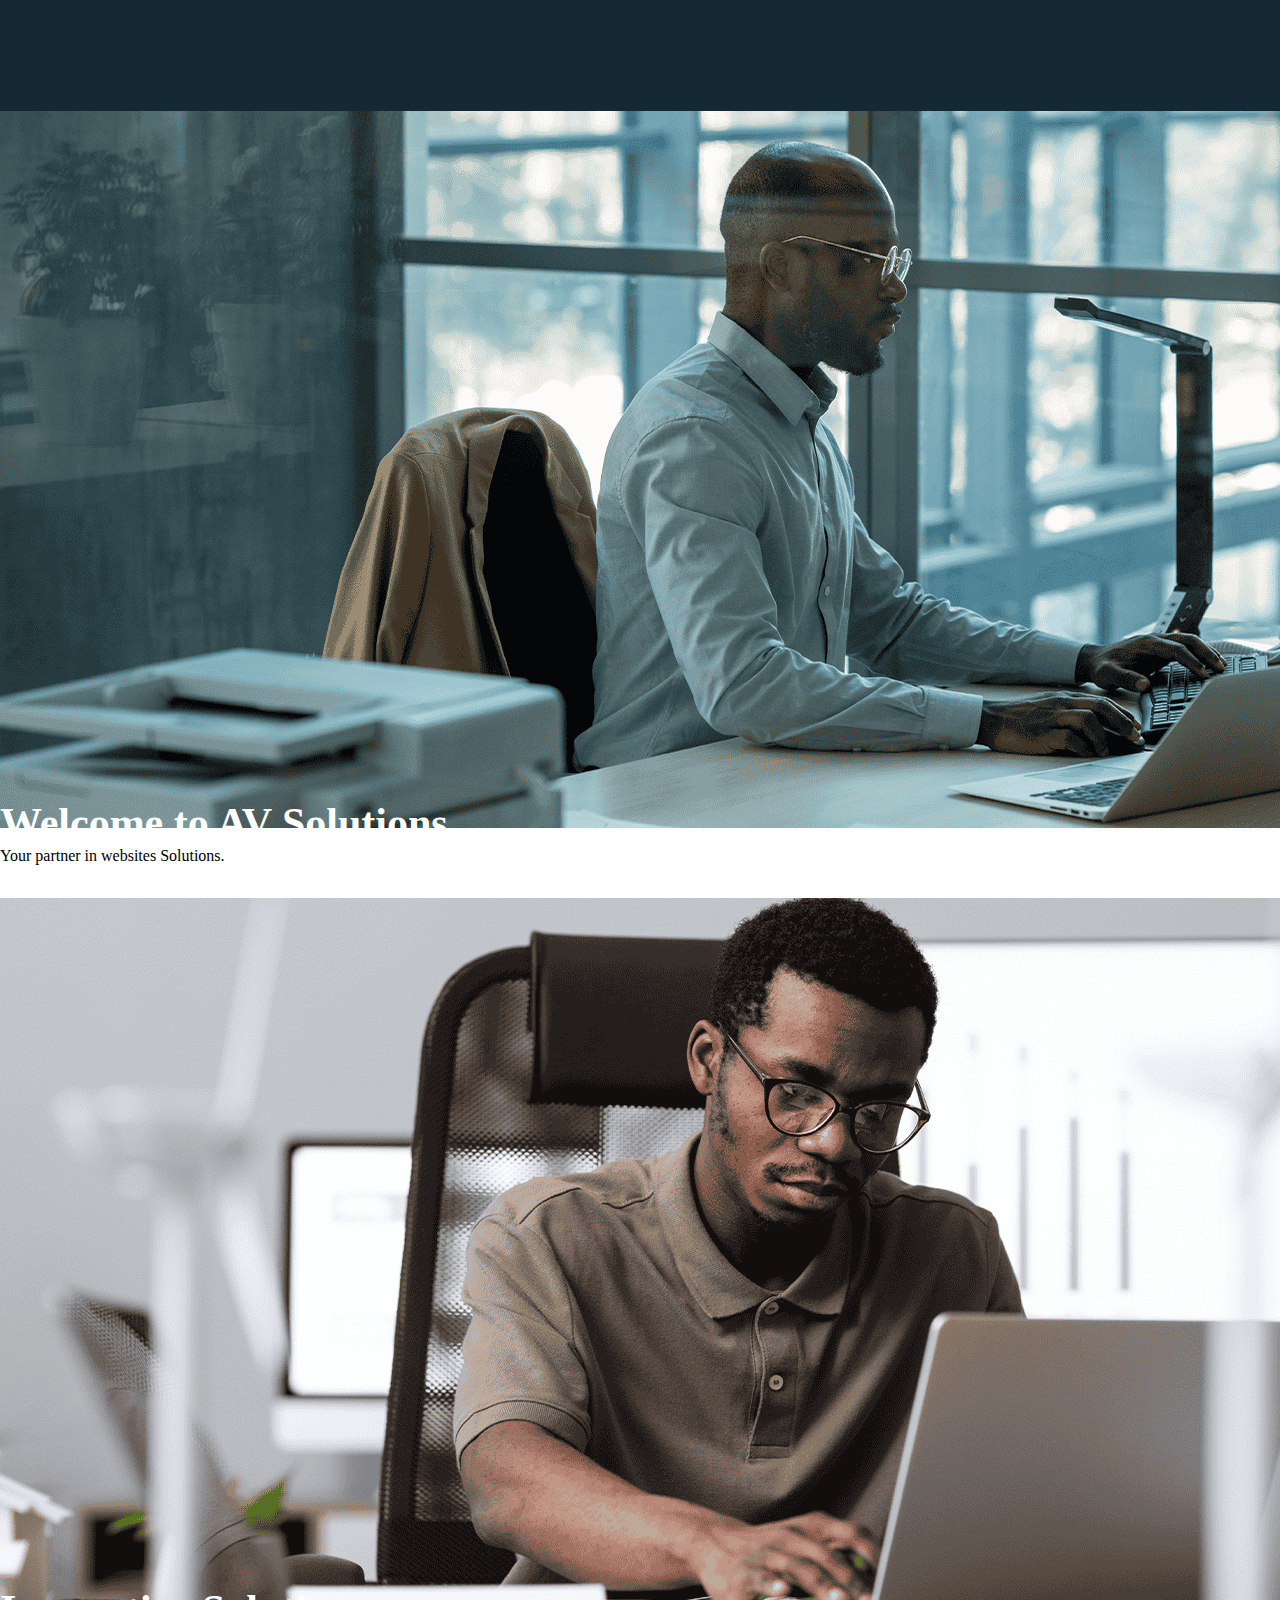
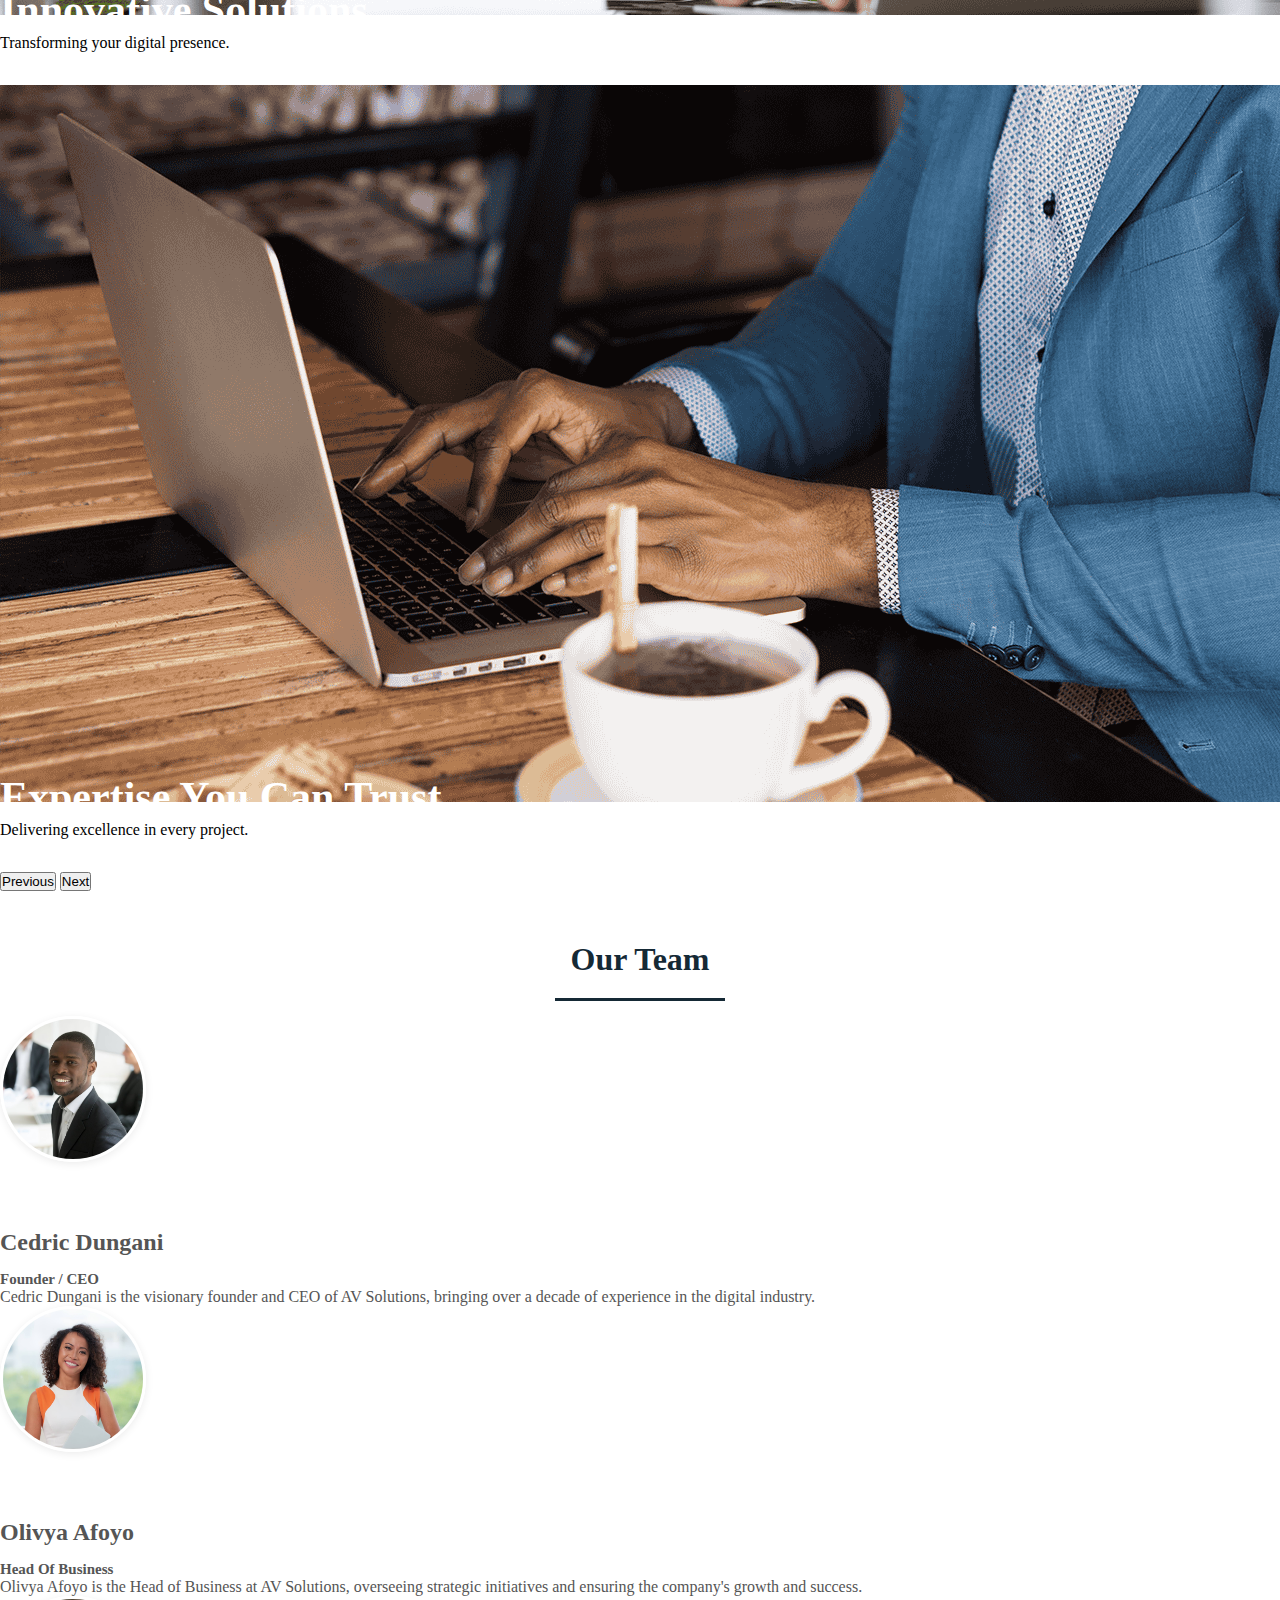
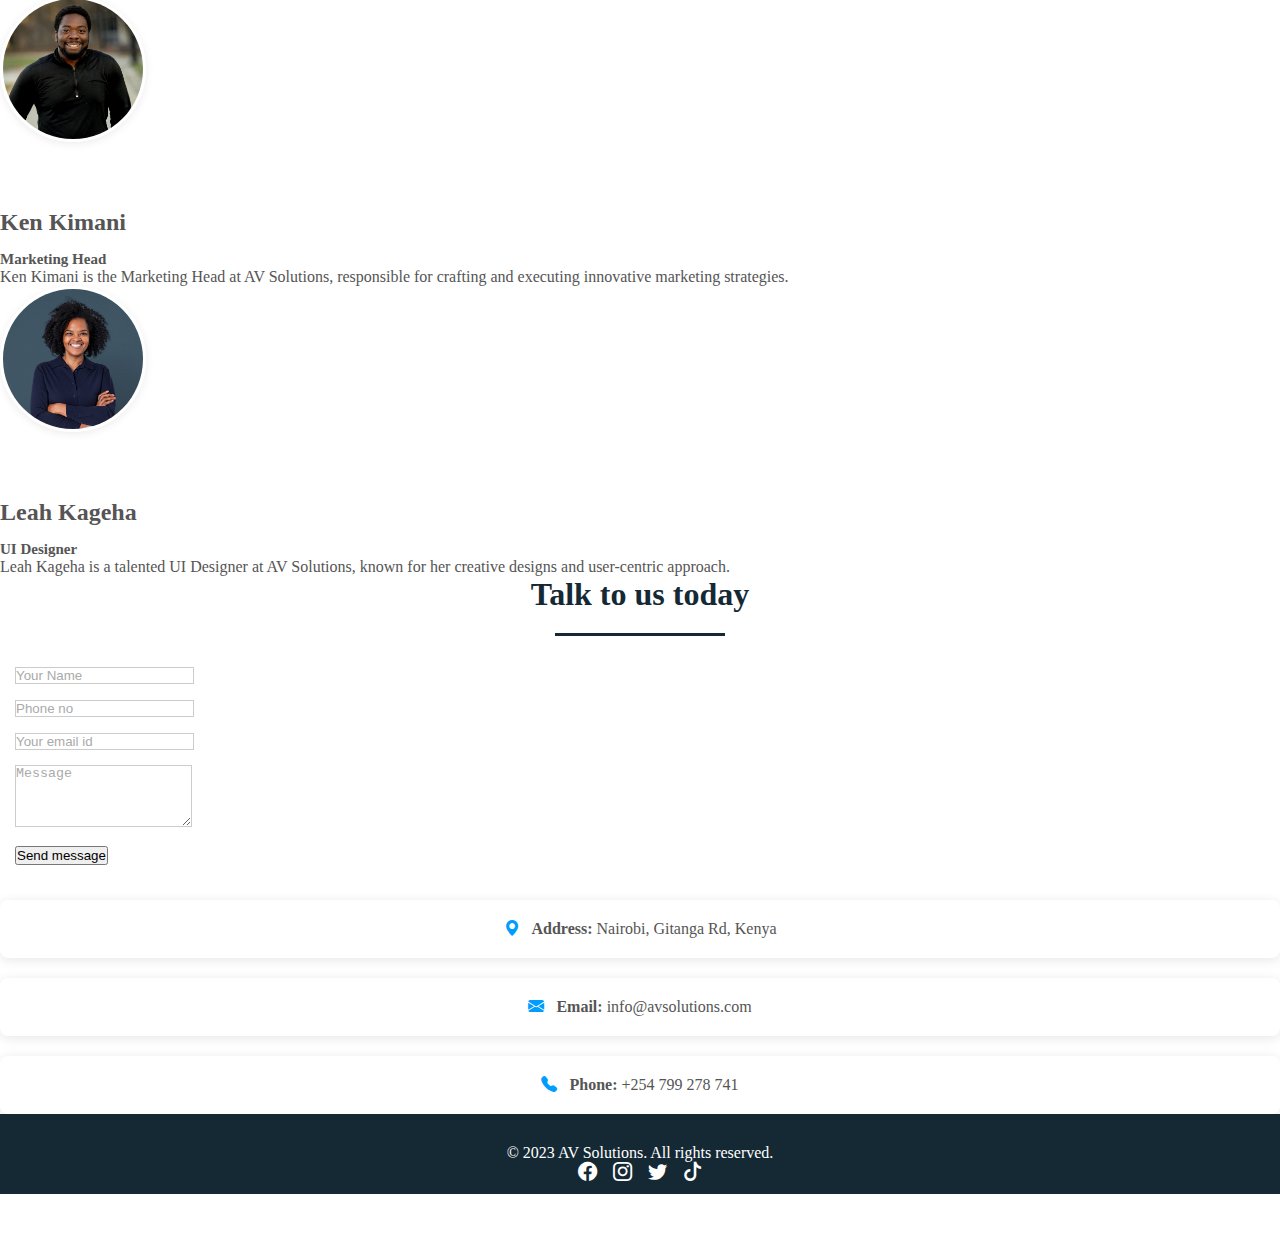
<file: Our Team.html>
<!DOCTYPE html>
<html lang="en">
<head>
    <meta charset="UTF-8">
    <meta name="viewport" content="width=device-width, initial-scale=1.0">
    <title>AV Solutions</title>
    <link rel="stylesheet" href="styles.css">
    <link href="https://cdn.jsdelivr.net/npm/bootstrap@5.3.7/dist/css/bootstrap.min.css" rel="stylesheet" integrity="sha384-LN+7fdVzj6u52u30Kp6M/trliBMCMKTyK833zpbD+pXdCLuTusPj697FH4R/5mcr" crossorigin="anonymous">
    <link rel="stylesheet" href="https://cdn.jsdelivr.net/npm/@fortawesome/fontawesome-free@6.6.0/css/all.min.css" integrity="sha384-NvKbDTEnL+A8F/AA5Tc5kmMLSJHUO868P+lDtTpJIeQdGYaUIuLr4lVGOEA1OcMy" crossorigin="anonymous">
    <link rel="stylesheet" href="https://cdn.jsdelivr.net/npm/bootstrap-icons@1.11.3/font/bootstrap-icons.css">
    <script src="https://cdn.jsdelivr.net/npm/bootstrap@5.3.7/dist/js/bootstrap.bundle.min.js" integrity="sha384-ndDqU0Gzau9qJ1lfW4pNLlhNTkCfHzAVBReH9diLvGRem5+R9g2FzA8ZGN954O5Q" crossorigin="anonymous"></script>
</head>
<body>
    <!-- navigationBar -->

    <section id="navigationBar">
        <nav class="navbar navbar-expand-lg bg-body-tertiary">
  <div class="container-fluid">
    <a class="navbar-brand" href="#"><img src="IMAGES/logo.png" alt="AV Solutions Logo"></a>
    <button class="navbar-toggler" type="button" data-bs-toggle="collapse" data-bs-target="#navbarNavAltMarkup" aria-controls="navbarNavAltMarkup" aria-expanded="false" aria-label="Toggle navigation">
      <span class="navbar-toggler-icon"></span>
    </button>
    <div class="collapse navbar-collapse" id="navbarNavAltMarkup">
      <div class="navbar-nav ms-auto">
        <a class="nav-link" href="Home.html">Home</a>
        <a class="nav-link" href="About.html">About Us</a>
        <a class="nav-link" href="Services.html">Services</a>
        <a class="nav-link" href="Our Team.html">Our Team</a>
        <a class="nav-link" href="Price Plans.html">Price Plans</a>
        <a class="nav-link" href="Testimonials.html">Testimonials</a>
        <a class="nav-link" href="Contacts.html">Contact</a>
      </div>
    </div>
  </div>
</nav>
    </section>
    <!-- end of navigationBar -->
    <!-- slider -->
     <div id="slider">
  <div id="headerslider" class="carousel slide" data-bs-ride="true">
    <div class="carousel-inner">
      <div class="carousel-item active">
        <img src="IMAGES/banner 2.png" class="d-block w-100" alt="Banner 2">
        <div class="carousel-caption d-none d-md-block">
          <h5>Welcome to AV Solutions</h5>
          <p>Your partner in websites Solutions.</p>
        </div>
      </div>
      <div class="carousel-item">
        <img src="IMAGES/banner 1.png" class="d-block w-100" alt="Banner 1">
        <div class="carousel-caption d-none d-md-block">
          <h5>Innovative Solutions</h5>
          <p>Transforming your digital presence.</p>
        </div>
      </div>
      <div class="carousel-item">
        <img src="IMAGES/banner 3.png" class="d-block w-100" alt="Banner 3">
        <div class="carousel-caption d-none d-md-block">
          <h5>Expertise You Can Trust</h5>
          <p>Delivering excellence in every project.</p>
        </div>
      </div>
    </div>
    <button class="carousel-control-prev" type="button" data-bs-target="#headerslider" data-bs-slide="prev">
      <span class="carousel-control-prev-icon" aria-hidden="true"></span>
      <span class="visually-hidden">Previous</span>
    </button>
    <button class="carousel-control-next" type="button" data-bs-target="#headerslider" data-bs-slide="next">
      <span class="carousel-control-next-icon" aria-hidden="true"></span>
      <span class="visually-hidden">Next</span>
    </button>
  </div>
</div>

     </div>
    
<!-- Team Mmembers -->
 <section id="team">
  <div class="container">
    <h1>Our Team</h1>
    <div class="row">
      <div class="col-md-3 profile-pic text-center">
        <div class="img-box">
          <img src="IMAGES/john.jpg" class="imag-responsive">
          <ul>
            <a href=""><i class="bi bi-facebook"></i></a>
            <a href=""><i class="bi bi-instagram"></i></a>
            <a href=""><i class="bi bi-tiktok"></i></a>
            <a href=""><i class="bi bi-twitter"></i></a>
            <a href=""><i class="bi bi-linkedin"></i></a>
          </ul>
        </div>
        <h2>Cedric Dungani</h2>
        <h3>Founder / CEO</h3>
        <p>Cedric Dungani is the visionary founder and CEO of AV Solutions, bringing over a decade of experience in the digital industry.</p>
      </div>
      <div class="col-md-3 profile-pic text-center">
        <div class="img-box">
          <img src="IMAGES/oly.jpg" class="imag-responsive">
          <ul>
            <a href=""><i class="bi bi-facebook"></i></a>
            <a href=""><i class="bi bi-instagram"></i></a>
            <a href=""><i class="bi bi-tiktok"></i></a>
            <a href=""><i class="bi bi-twitter"></i></a>
            <a href=""><i class="bi bi-linkedin"></i></a>
          </ul>
        </div>
        <h2>Olivya Afoyo</h2>
        <h3>Head Of Business</h3>
        <p>Olivya Afoyo is the Head of Business at AV Solutions, overseeing strategic initiatives and ensuring the company's growth and success.</p>
      </div>
      <div class="col-md-3 profile-pic text-center">
        <div class="img-box">
          <img src="IMAGES/jose.jpg" class="imag-responsive">
          <ul>
            <a href=""><i class="bi bi-facebook"></i></a>
            <a href=""><i class="bi bi-instagram"></i></a>
            <a href=""><i class="bi bi-tiktok"></i></a>
            <a href=""><i class="bi bi-twitter"></i></a>
            <a href=""><i class="bi bi-linkedin"></i></a>
          </ul>
        </div>
        <h2>Ken Kimani</h2>
        <h3>Marketing Head</h3>
        <p>
            Ken Kimani is the Marketing Head at AV Solutions, responsible for crafting and executing innovative marketing strategies.</p>
        </p>
      </div>
      <div class="col-md-3 profile-pic text-center">
        <div class="img-box">
          <img src="IMAGES/leah.jpg" class="imag-responsive">
          <ul>
            <a href=""><i class="bi bi-facebook"></i></a>
            <a href=""><i class="bi bi-instagram"></i></a>
            <a href=""><i class="bi bi-tiktok"></i></a>
            <a href=""><i class="bi bi-twitter"></i></a>
            <a href=""><i class="bi bi-linkedin"></i></a>
          </ul>
        </div>
        <h2>Leah Kageha</h2>
        <h3>UI Designer</h3>
        <p>Leah Kageha is a talented UI Designer at AV Solutions, known for her creative designs and user-centric approach.</p>
      </div>
      <!-- Add more team members here if needed -->
       <!-- PROMO  -->

       
<!-- Contact -->
 <section id="contact">
  <div class="container">
    <h1>Talk to us today</h1>
    <div class="row">
      <div class="col-md-6">
        <form class="contact-form">
          <div class="form-group">
            <input type="text" class="form-control" placeholder="Your Name">
          </div>
          <div class="form-group">
            <input type="number" class="form-control" placeholder="Phone no">
          </div>
          <div class="form-group">
            <input type="email" class="form-control" placeholder="Your email id">
          </div>
          <div class="form-group">
            <textarea class="form-control" rows="4" placeholder="Message"></textarea>
          </div>
          <button type="submit" class="btn btn-primary">Send message</button>
        </form>
      </div>
      <div class="col-md-6 contact-info">
        <div class="Follow">
          <i class="bi bi-geo-alt-fill" style="color:#009dff; margin-right:8px;"></i>
          <b>Address:</b> Nairobi, Gitanga Rd, Kenya
        </div>
        <div class="Follow">
          <i class="bi bi-envelope-fill" style="color:#009dff; margin-right:8px;"></i>
          <b>Email:</b> info@avsolutions.com
        </div>
        <div class="Follow">
          <i class="bi bi-telephone-fill" style="color:#009dff; margin-right:8px;"></i>
          <b>Phone:</b> +254 799 278 741
        </div>
      </div>
    </div>
  </div>
</section>
<!-- Footer -->
<footer>
  <div class="container">
    <div class="row justify-content-center text-center">
      <div class="col-12">
        <p class="mb-2">&copy; 2023 AV Solutions. All rights reserved.</p>
        <ul class="social-icons-footer d-inline-flex justify-content-center align-items-center mb-0" style="gap: 12px; padding-left: 0;">
          <li><a href="https://facebook.com/" target="_blank"><i class="bi bi-facebook"></i></a></li>
          <li><a href="https://instagram.com/" target="_blank"><i class="bi bi-instagram"></i></a></li>
          <li><a href="https://twitter.com/" target="_blank"><i class="bi bi-twitter"></i></a></li>
          <li><a href="https://tiktok.com/" target="_blank"><i class="bi bi-tiktok"></i></a></li>
        </ul>
      </div>
    </div>
  </div>
</footer>
</body>
</html>
</file>
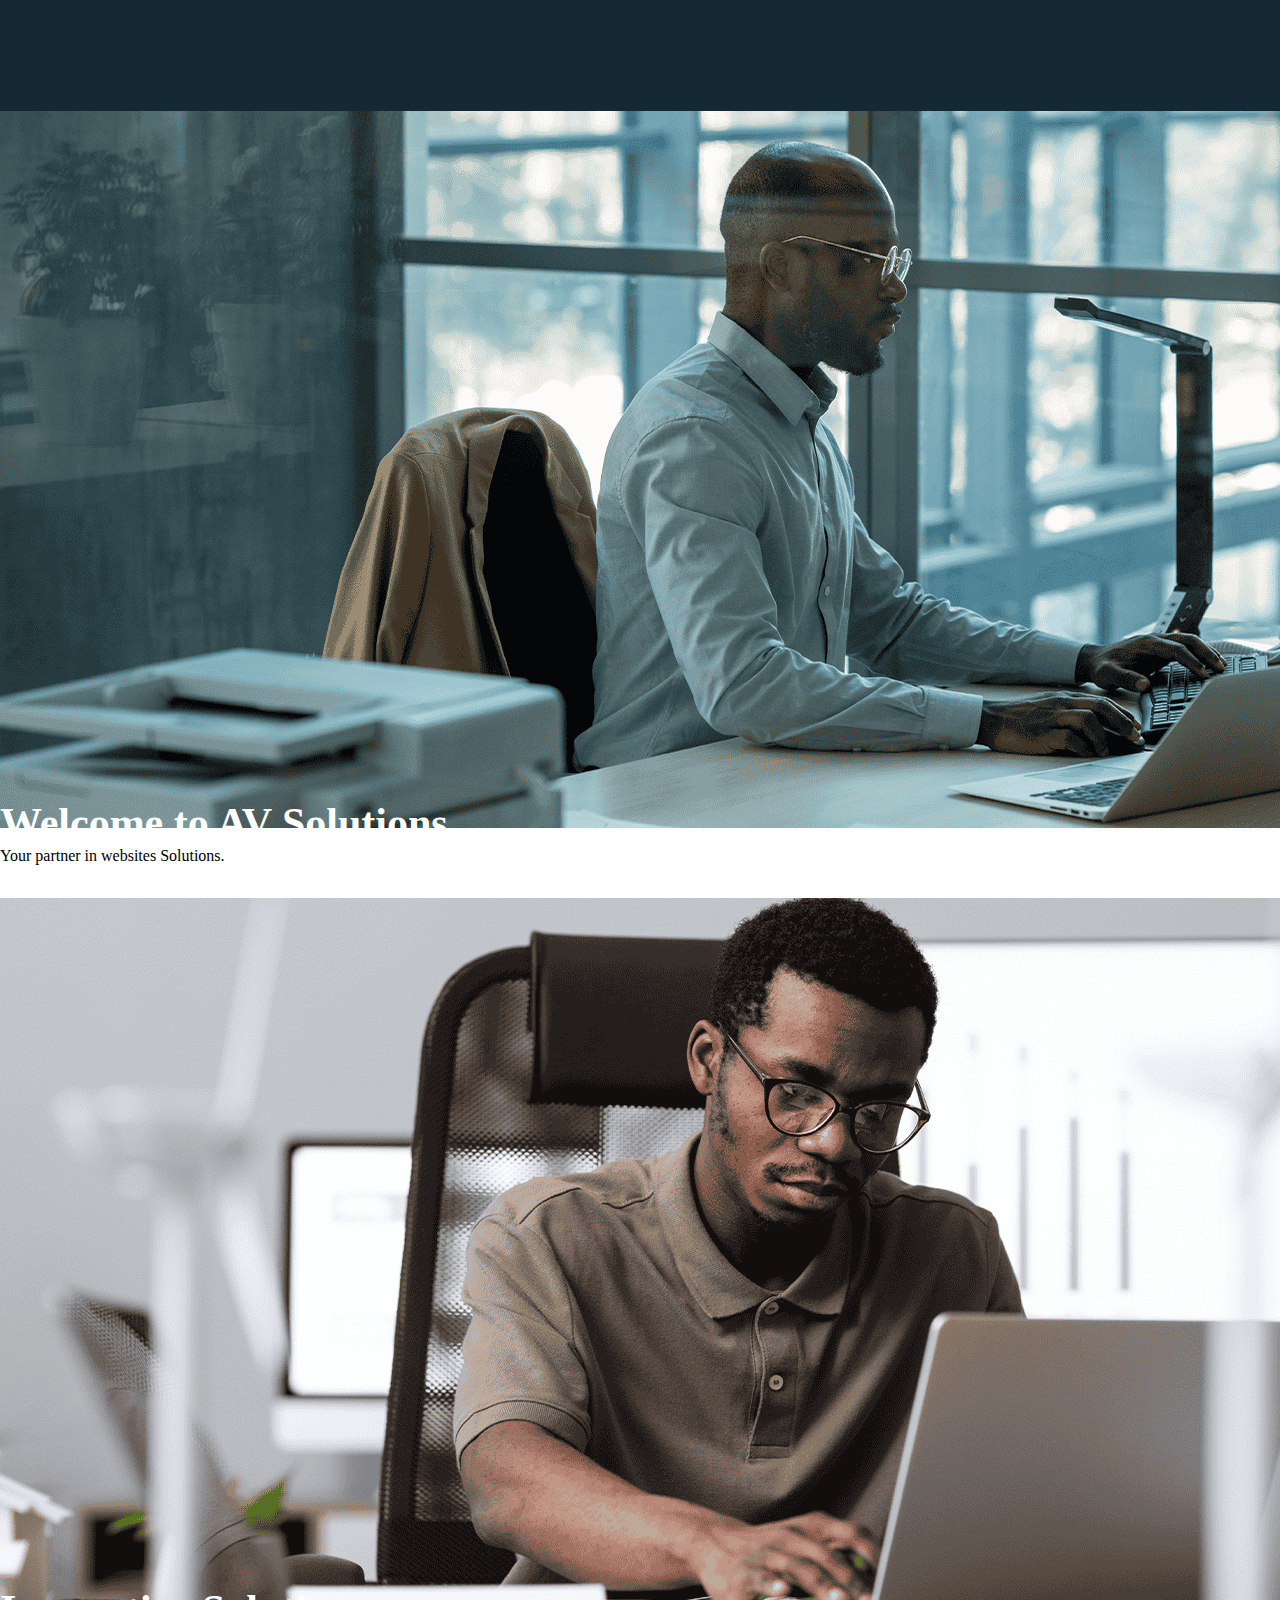
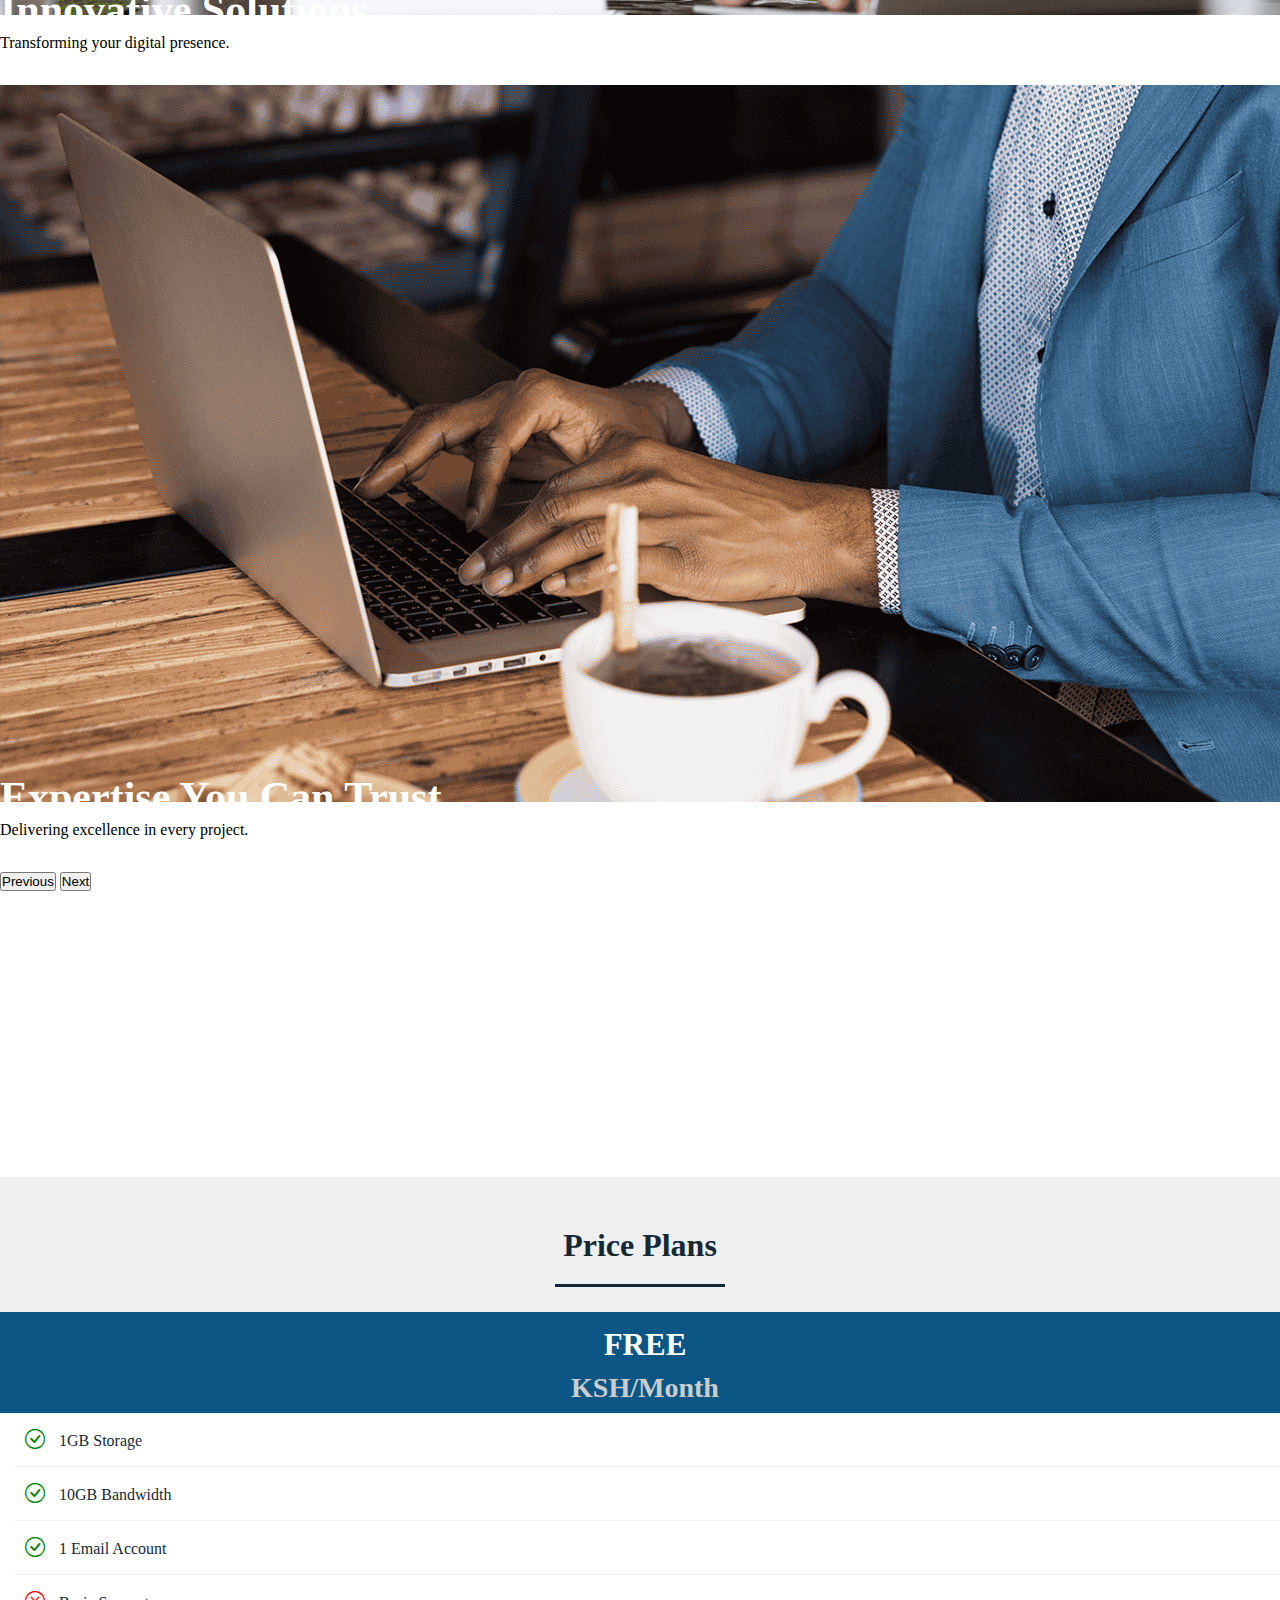
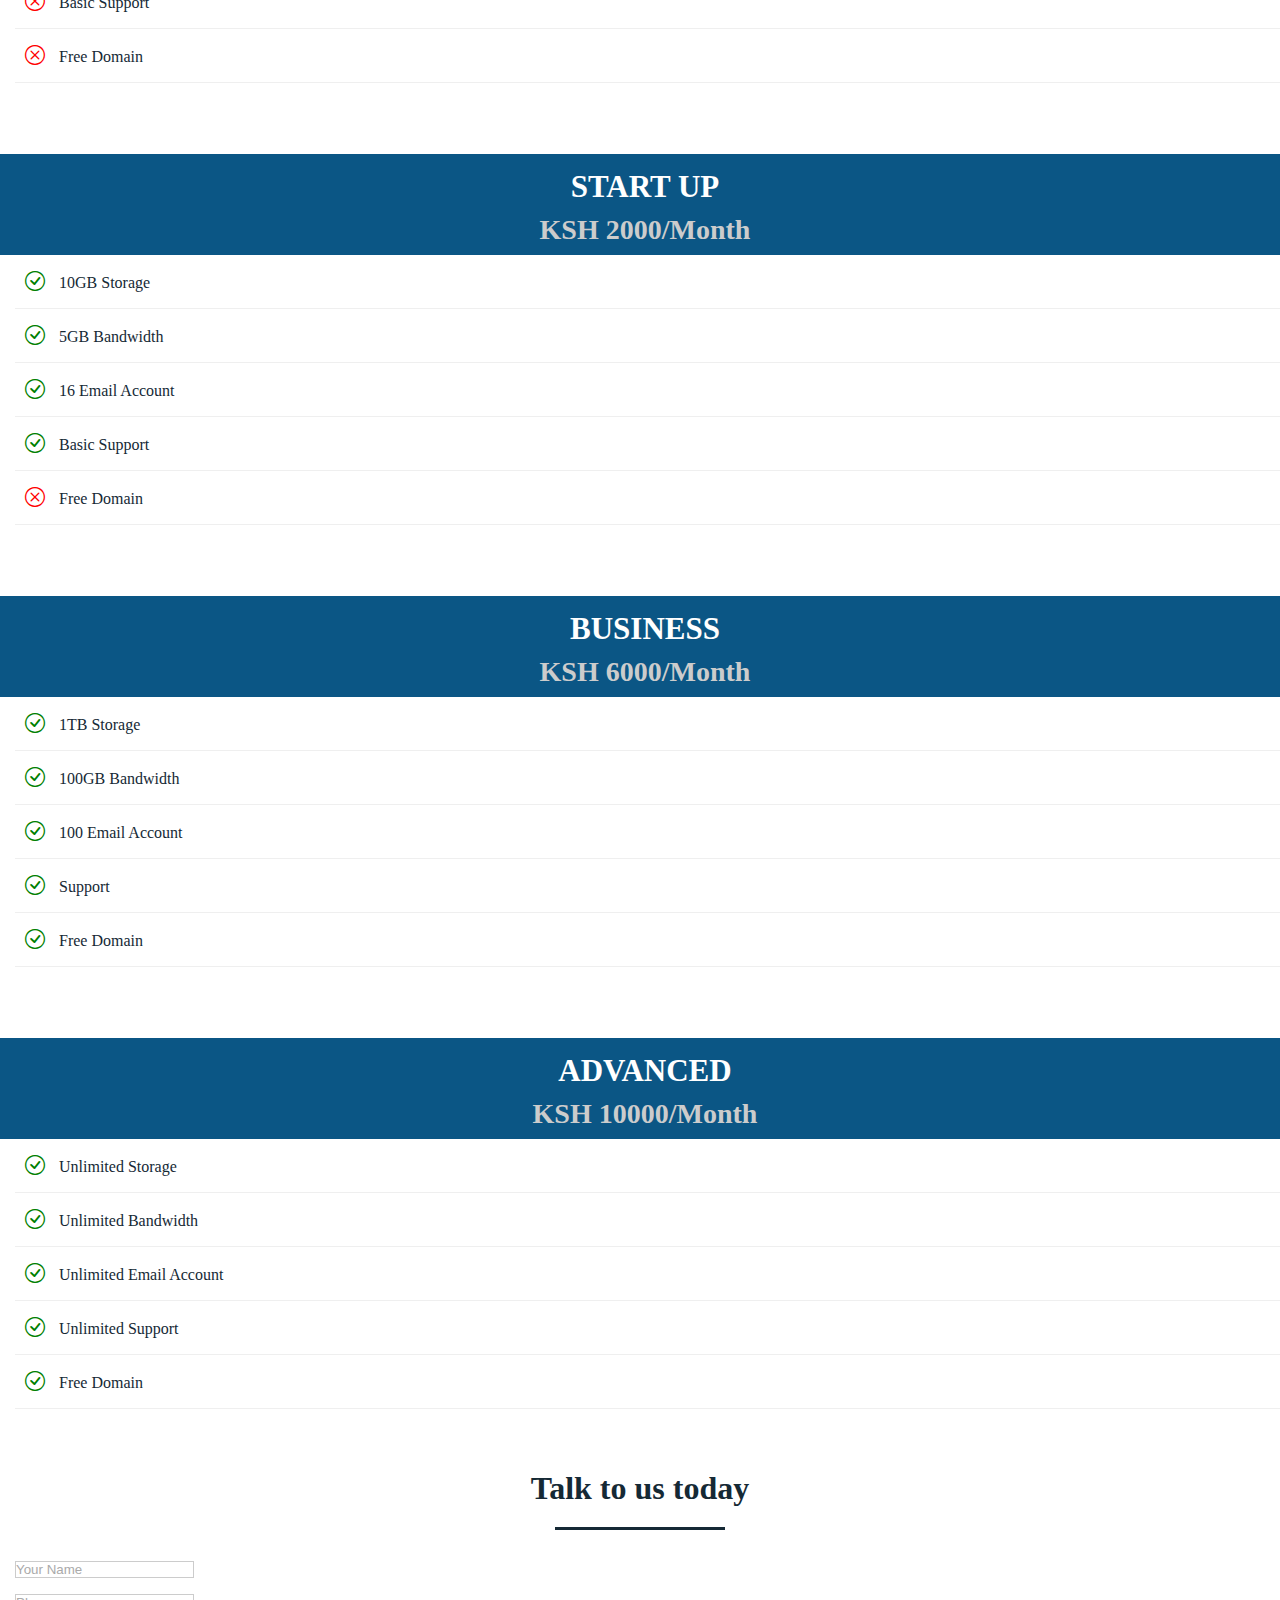
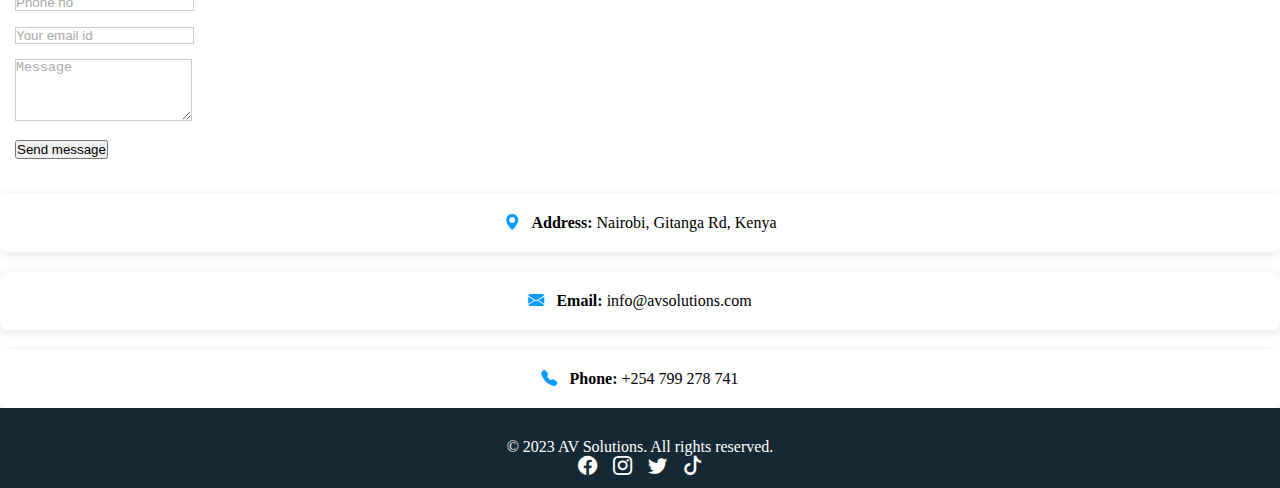
<file: Price Plans.html>
<!DOCTYPE html>
<html lang="en">
<head>
    <meta charset="UTF-8">
    <meta name="viewport" content="width=device-width, initial-scale=1.0">
    <title>AV Solutions</title>
    <link rel="stylesheet" href="styles.css">
    <link href="https://cdn.jsdelivr.net/npm/bootstrap@5.3.7/dist/css/bootstrap.min.css" rel="stylesheet" integrity="sha384-LN+7fdVzj6u52u30Kp6M/trliBMCMKTyK833zpbD+pXdCLuTusPj697FH4R/5mcr" crossorigin="anonymous">
    <link rel="stylesheet" href="https://cdn.jsdelivr.net/npm/@fortawesome/fontawesome-free@6.6.0/css/all.min.css" integrity="sha384-NvKbDTEnL+A8F/AA5Tc5kmMLSJHUO868P+lDtTpJIeQdGYaUIuLr4lVGOEA1OcMy" crossorigin="anonymous">
    <link rel="stylesheet" href="https://cdn.jsdelivr.net/npm/bootstrap-icons@1.11.3/font/bootstrap-icons.css">
    <script src="https://cdn.jsdelivr.net/npm/bootstrap@5.3.7/dist/js/bootstrap.bundle.min.js" integrity="sha384-ndDqU0Gzau9qJ1lfW4pNLlhNTkCfHzAVBReH9diLvGRem5+R9g2FzA8ZGN954O5Q" crossorigin="anonymous"></script>
</head>
<body>
    <!-- navigationBar -->

    <section id="navigationBar">
        <nav class="navbar navbar-expand-lg bg-body-tertiary">
  <div class="container-fluid">
    <a class="navbar-brand" href="#"><img src="IMAGES/logo.png" alt="AV Solutions Logo"></a>
    <button class="navbar-toggler" type="button" data-bs-toggle="collapse" data-bs-target="#navbarNavAltMarkup" aria-controls="navbarNavAltMarkup" aria-expanded="false" aria-label="Toggle navigation">
      <span class="navbar-toggler-icon"></span>
    </button>
    <div class="collapse navbar-collapse" id="navbarNavAltMarkup">
      <div class="navbar-nav ms-auto">
        <a class="nav-link" href="Home.html">Home</a>
        <a class="nav-link" href="About.html">About Us</a>
        <a class="nav-link" href="Services.html">Services</a>
        <a class="nav-link" href="Our Team.html">Our Team</a>
        <a class="nav-link" href="Price Plans.html">Price Plans</a>
        <a class="nav-link" href="Testimonials.html">Testimonials</a>
        <a class="nav-link" href="Contacts.html">Contact</a>
      </div>
    </div>
  </div>
</nav>
    </section>
    <!-- end of navigationBar -->
    <!-- slider -->
     <div id="slider">
  <div id="headerslider" class="carousel slide" data-bs-ride="true">
    <div class="carousel-inner">
      <div class="carousel-item active">
        <img src="IMAGES/banner 2.png" class="d-block w-100" alt="Banner 2">
        <div class="carousel-caption d-none d-md-block">
          <h5>Welcome to AV Solutions</h5>
          <p>Your partner in websites Solutions.</p>
        </div>
      </div>
      <div class="carousel-item">
        <img src="IMAGES/banner 1.png" class="d-block w-100" alt="Banner 1">
        <div class="carousel-caption d-none d-md-block">
          <h5>Innovative Solutions</h5>
          <p>Transforming your digital presence.</p>
        </div>
      </div>
      <div class="carousel-item">
        <img src="IMAGES/banner 3.png" class="d-block w-100" alt="Banner 3">
        <div class="carousel-caption d-none d-md-block">
          <h5>Expertise You Can Trust</h5>
          <p>Delivering excellence in every project.</p>
        </div>
      </div>
    </div>
    <button class="carousel-control-prev" type="button" data-bs-target="#headerslider" data-bs-slide="prev">
      <span class="carousel-control-prev-icon" aria-hidden="true"></span>
      <span class="visually-hidden">Previous</span>
    </button>
    <button class="carousel-control-next" type="button" data-bs-target="#headerslider" data-bs-slide="next">
      <span class="carousel-control-next-icon" aria-hidden="true"></span>
      <span class="visually-hidden">Next</span>
    </button>
  </div>
</div>

     </div>
     
       <!-- PROMO  -->

       <section id="promo">
  <div class="container">
    <p>Get free Domain Name and Web Hosting</p>
    <a href="#" class="btn btn-primary">Contact Us</a>
  </div>
</section>
    </div>
  </div>
</section>
<!-- Price Plans -->
 <section id="Price">
  <div class="container">
    <h1>Price Plans</h1>
    <div class="row g-4">
      <div class="col-md-3">
        <div class="single-price">
          <div class="price-head">
            <h2>Free</h2>
            <p>KSH/<span>Month</span></p>
          </div>
          <div class="price-content">
            <ul>
              <li><i class="bi bi-check-circle"></i> 1GB Storage</li>
              <li><i class="bi bi-check-circle"></i> 10GB Bandwidth</li>
              <li><i class="bi bi-check-circle"></i> 1 Email Account</li>
              <li><i class="bi bi-x-circle"></i> Basic Support</li>
              <li><i class="bi bi-x-circle"></i> Free Domain</li>
            </ul>
          </div>
          <div class="price-button">
            <a href="#" class="btn btn-primary">Get Started</a>
          </div>
        </div>
      </div>
      <div class="col-md-3">
        <div class="single-price">
          <div class="price-head">
            <h2>Start Up</h2>
            <p>KSH 2000/<span>Month</span></p>
          </div>
          <div class="price-content">
            <ul>
              <li><i class="bi bi-check-circle"></i> 10GB Storage</li>
              <li><i class="bi bi-check-circle"></i> 5GB Bandwidth</li>
              <li><i class="bi bi-check-circle"></i> 16 Email Account</li>
              <li><i class="bi bi-check-circle"></i> Basic Support</li>
              <li><i class="bi bi-x-circle"></i> Free Domain</li>
            </ul>
          </div>
          <div class="price-button">
            <a href="#" class="btn btn-primary">Buy Now</a>
          </div>
        </div>
      </div>
      <div class="col-md-3">
        <div class="single-price">
          <div class="price-head">
            <h2>Business</h2>
            <p>KSH 6000/<span>Month</span></p>
          </div>
          <div class="price-content">
            <ul>
              <li><i class="bi bi-check-circle"></i> 1TB Storage</li>
              <li><i class="bi bi-check-circle"></i> 100GB Bandwidth</li>
              <li><i class="bi bi-check-circle"></i> 100 Email Account</li>
              <li><i class="bi bi-check-circle"></i> Support</li>
              <li><i class="bi bi-check-circle"></i> Free Domain</li>
            </ul>
          </div>
          <div class="price-button">
            <a href="#" class="btn btn-primary">Get Started</a>
          </div>
        </div>
      </div>
      <div class="col-md-3">
        <div class="single-price">
          <div class="price-head">
            <h2>Advanced</h2>
            <p>KSH 10000/<span>Month</span></p>
          </div>
          <div class="price-content">
            <ul>
              <li><i class="bi bi-check-circle"></i> Unlimited Storage</li>
              <li><i class="bi bi-check-circle"></i> Unlimited Bandwidth</li>
              <li><i class="bi bi-check-circle"></i> Unlimited Email Account</li>
              <li><i class="bi bi-check-circle"></i> Unlimited Support</li>
              <li><i class="bi bi-check-circle"></i> Free Domain</li>
            </ul>
          </div>
          <div class="price-button">
            <a href="#" class="btn btn-primary">Get Started</a>
          </div>
        </div>
      </div>
    </div>
  </div>
</section>

<!-- Contact -->
 <section id="contact">
  <div class="container">
    <h1>Talk to us today</h1>
    <div class="row">
      <div class="col-md-6">
        <form class="contact-form">
          <div class="form-group">
            <input type="text" class="form-control" placeholder="Your Name">
          </div>
          <div class="form-group">
            <input type="number" class="form-control" placeholder="Phone no">
          </div>
          <div class="form-group">
            <input type="email" class="form-control" placeholder="Your email id">
          </div>
          <div class="form-group">
            <textarea class="form-control" rows="4" placeholder="Message"></textarea>
          </div>
          <button type="submit" class="btn btn-primary">Send message</button>
        </form>
      </div>
      <div class="col-md-6 contact-info">
        <div class="Follow">
          <i class="bi bi-geo-alt-fill" style="color:#009dff; margin-right:8px;"></i>
          <b>Address:</b> Nairobi, Gitanga Rd, Kenya
        </div>
        <div class="Follow">
          <i class="bi bi-envelope-fill" style="color:#009dff; margin-right:8px;"></i>
          <b>Email:</b> info@avsolutions.com
        </div>
        <div class="Follow">
          <i class="bi bi-telephone-fill" style="color:#009dff; margin-right:8px;"></i>
          <b>Phone:</b> +254 799 278 741
        </div>
      </div>
    </div>
  </div>
</section>
<!-- Footer -->
<footer>
  <div class="container">
    <div class="row justify-content-center text-center">
      <div class="col-12">
        <p class="mb-2">&copy; 2023 AV Solutions. All rights reserved.</p>
        <ul class="social-icons-footer d-inline-flex justify-content-center align-items-center mb-0" style="gap: 12px; padding-left: 0;">
          <li><a href="https://facebook.com/" target="_blank"><i class="bi bi-facebook"></i></a></li>
          <li><a href="https://instagram.com/" target="_blank"><i class="bi bi-instagram"></i></a></li>
          <li><a href="https://twitter.com/" target="_blank"><i class="bi bi-twitter"></i></a></li>
          <li><a href="https://tiktok.com/" target="_blank"><i class="bi bi-tiktok"></i></a></li>
        </ul>
      </div>
    </div>
  </div>
</footer>
</body>
</html>
</file>
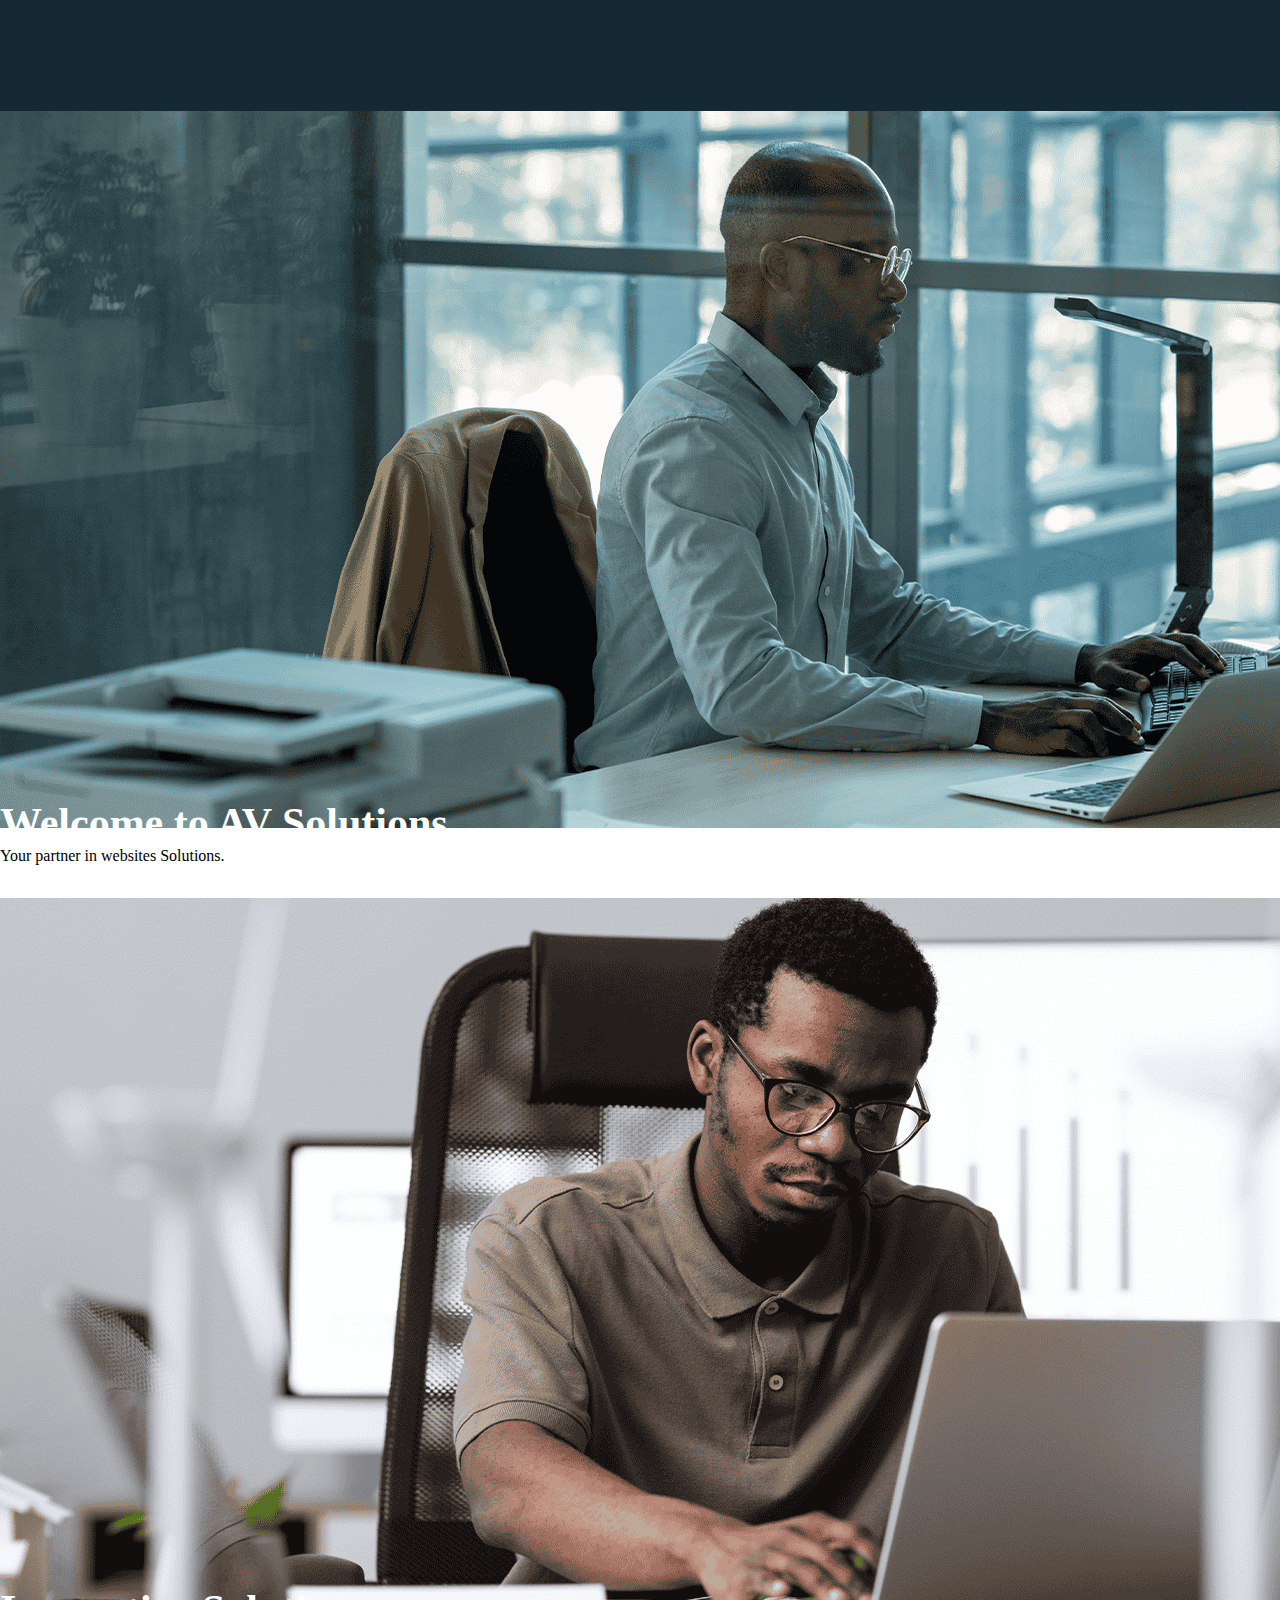
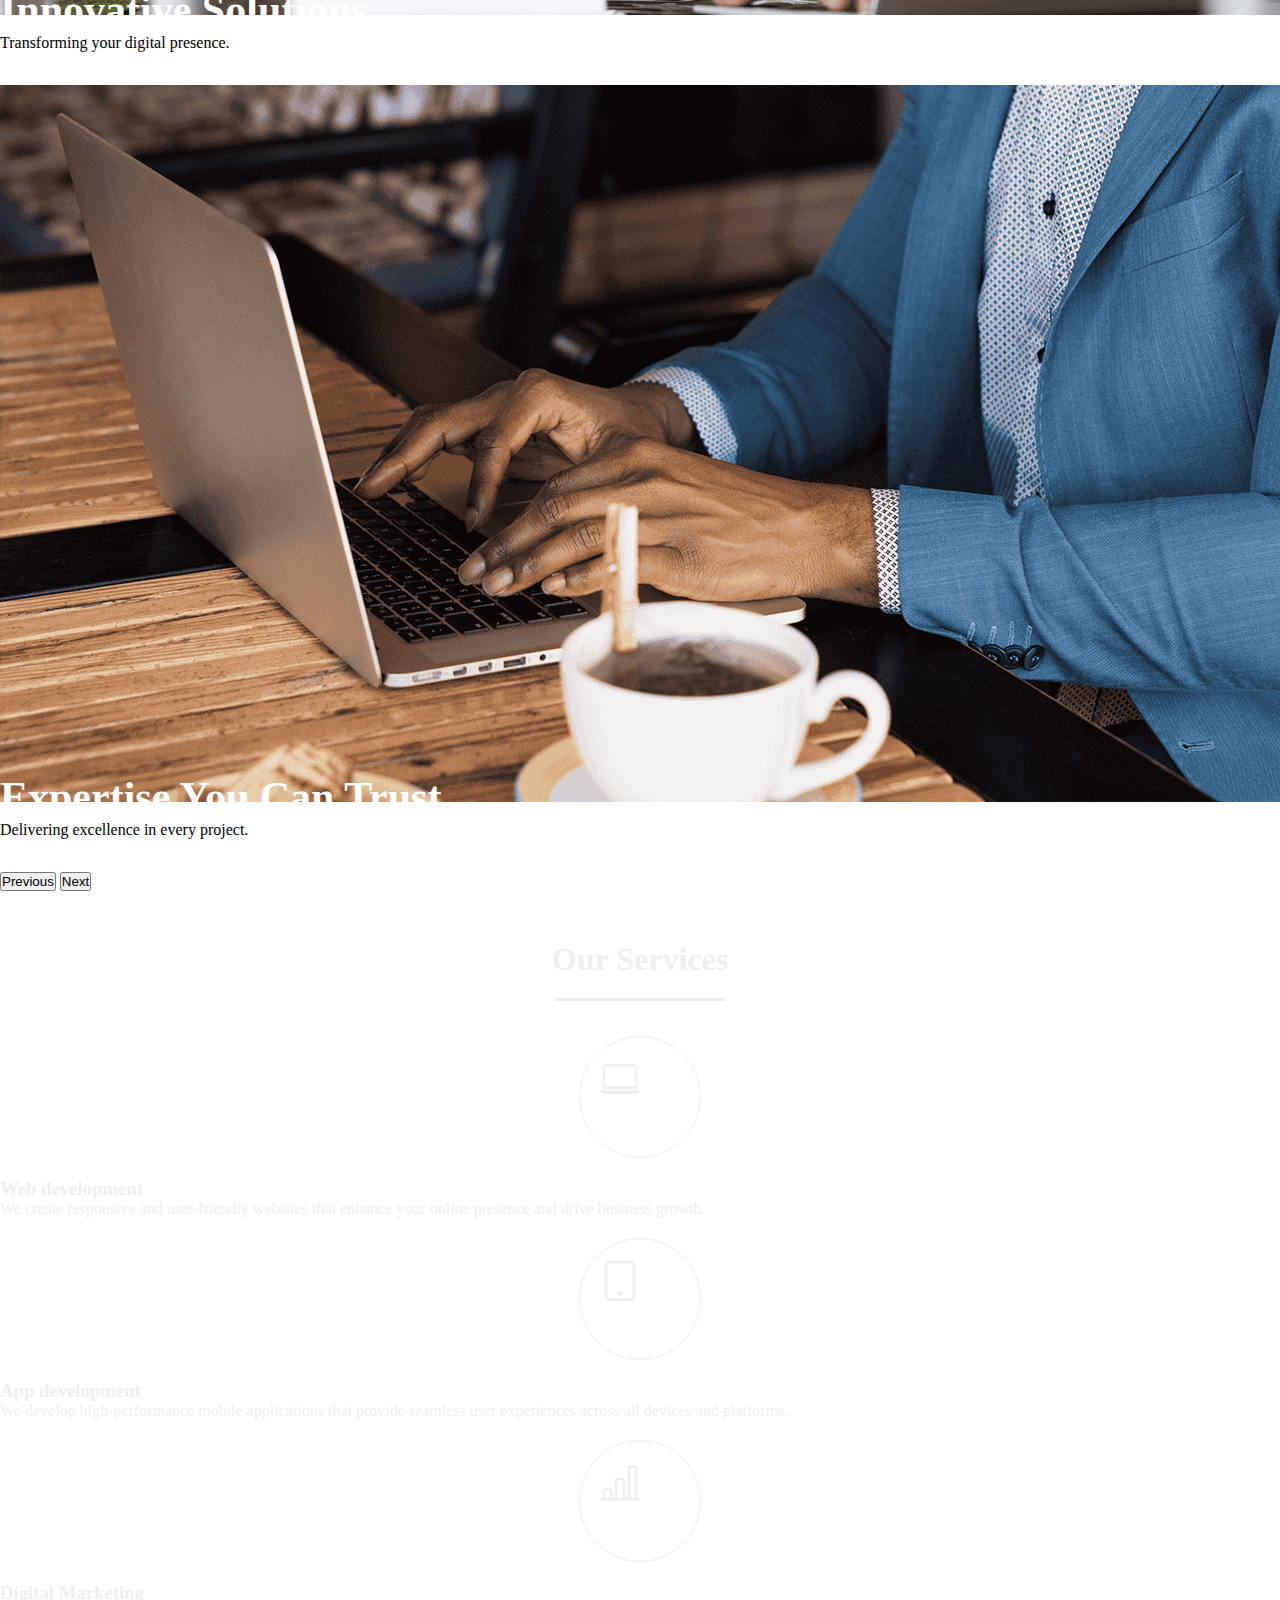
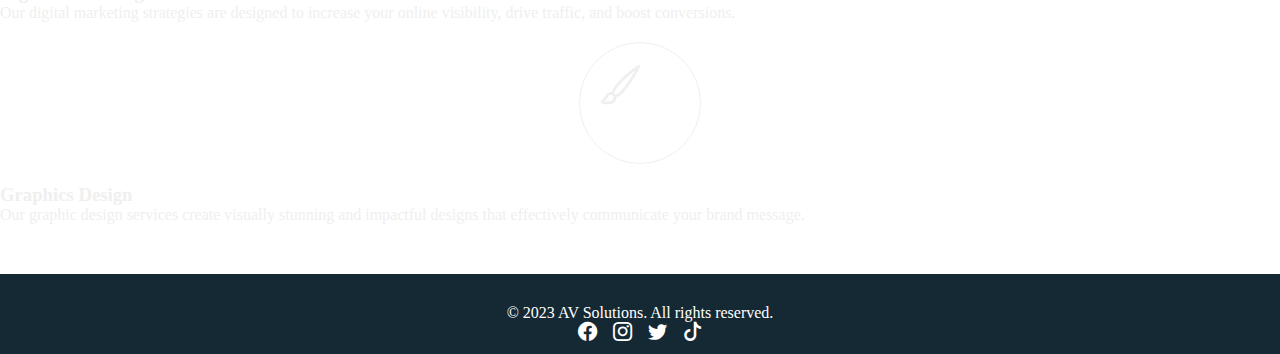
<file: Services.html>
<!DOCTYPE html>
<html lang="en">
<head>
    <meta charset="UTF-8">
    <meta name="viewport" content="width=device-width, initial-scale=1.0">
    <title>AV Solutions</title>
    <link rel="stylesheet" href="styles.css">
    <link href="https://cdn.jsdelivr.net/npm/bootstrap@5.3.7/dist/css/bootstrap.min.css" rel="stylesheet" integrity="sha384-LN+7fdVzj6u52u30Kp6M/trliBMCMKTyK833zpbD+pXdCLuTusPj697FH4R/5mcr" crossorigin="anonymous">
    <link rel="stylesheet" href="https://cdn.jsdelivr.net/npm/@fortawesome/fontawesome-free@6.6.0/css/all.min.css" integrity="sha384-NvKbDTEnL+A8F/AA5Tc5kmMLSJHUO868P+lDtTpJIeQdGYaUIuLr4lVGOEA1OcMy" crossorigin="anonymous">
    <link rel="stylesheet" href="https://cdn.jsdelivr.net/npm/bootstrap-icons@1.11.3/font/bootstrap-icons.css">
    <script src="https://cdn.jsdelivr.net/npm/bootstrap@5.3.7/dist/js/bootstrap.bundle.min.js" integrity="sha384-ndDqU0Gzau9qJ1lfW4pNLlhNTkCfHzAVBReH9diLvGRem5+R9g2FzA8ZGN954O5Q" crossorigin="anonymous"></script>
</head>
<body>
    <!-- navigationBar -->

    <section id="navigationBar">
        <nav class="navbar navbar-expand-lg bg-body-tertiary">
  <div class="container-fluid">
    <a class="navbar-brand" href="#"><img src="IMAGES/logo.png" alt="AV Solutions Logo"></a>
    <button class="navbar-toggler" type="button" data-bs-toggle="collapse" data-bs-target="#navbarNavAltMarkup" aria-controls="navbarNavAltMarkup" aria-expanded="false" aria-label="Toggle navigation">
      <span class="navbar-toggler-icon"></span>
    </button>
    <div class="collapse navbar-collapse" id="navbarNavAltMarkup">
      <div class="navbar-nav ms-auto">
        <a class="nav-link" href="Home.html">Home</a>
        <a class="nav-link" href="About.html">About Us</a>
        <a class="nav-link" href="Services.html">Services</a>
        <a class="nav-link" href="Our Team.html">Our Team</a>
        <a class="nav-link" href="Price Plans.html">Price Plans</a>
        <a class="nav-link" href="Testimonials.html">Testimonials</a>
        <a class="nav-link" href="Contacts.html">Contact</a>
      </div>
    </div>
  </div>
</nav>
    </section>
    <!-- end of navigationBar -->
    <!-- slider -->
     <div id="slider">
  <div id="headerslider" class="carousel slide" data-bs-ride="true">
    <div class="carousel-inner">
      <div class="carousel-item active">
        <img src="IMAGES/banner 2.png" class="d-block w-100" alt="Banner 2">
        <div class="carousel-caption d-none d-md-block">
          <h5>Welcome to AV Solutions</h5>
          <p>Your partner in websites Solutions.</p>
        </div>
      </div>
      <div class="carousel-item">
        <img src="IMAGES/banner 1.png" class="d-block w-100" alt="Banner 1">
        <div class="carousel-caption d-none d-md-block">
          <h5>Innovative Solutions</h5>
          <p>Transforming your digital presence.</p>
        </div>
      </div>
      <div class="carousel-item">
        <img src="IMAGES/banner 3.png" class="d-block w-100" alt="Banner 3">
        <div class="carousel-caption d-none d-md-block">
          <h5>Expertise You Can Trust</h5>
          <p>Delivering excellence in every project.</p>
        </div>
      </div>
    </div>
    <button class="carousel-control-prev" type="button" data-bs-target="#headerslider" data-bs-slide="prev">
      <span class="carousel-control-prev-icon" aria-hidden="true"></span>
      <span class="visually-hidden">Previous</span>
    </button>
    <button class="carousel-control-next" type="button" data-bs-target="#headerslider" data-bs-slide="next">
      <span class="carousel-control-next-icon" aria-hidden="true"></span>
      <span class="visually-hidden">Next</span>
    </button>
  </div>
</div>

     </div>
    
    <!-- Services -->
     <section id="services">
    <div class="container">
        <h1>Our Services</h1>
        <div class="row services">
            <div class="col-md-3 text-center">
                <div class="icon">
                    <i class="bi bi-laptop"></i>
                </div>
                <h3>Web development</h3>
                <p>We create responsive and user-friendly websites that enhance your online presence and drive business growth.</p>
            </div>
            <div class="col-md-3 text-center">
                <div class="icon">
                    <i class="bi bi-tablet"></i>
                </div>
                <h3>App development</h3>
                <p>
                    We develop high-performance mobile applications that provide seamless user experiences across all devices and platforms.
                </p>
            </div>
            <div class="col-md-3 text-center">
                <div class="icon">
                    <i class="bi bi-bar-chart-line"></i>
                </div>
                <h3>Digital Marketing</h3>
                <p>Our digital marketing strategies are designed to increase your online visibility, drive traffic, and boost conversions.</p>
            </div>
            <div class="col-md-3 text-center">
                <div class="icon">
                    <i class="bi bi-brush"></i>
                </div>
                <h3>Graphics Design</h3>
               <p>
                    Our graphic design services create visually stunning and impactful designs that effectively communicate your brand message.
                </p>
               </p>
            </div>
        </div>
    </div>
</section>

<!-- Footer -->
<footer>
  <div class="container">
    <div class="row justify-content-center text-center">
      <div class="col-12">
        <p class="mb-2">&copy; 2023 AV Solutions. All rights reserved.</p>
        <ul class="social-icons-footer d-inline-flex justify-content-center align-items-center mb-0" style="gap: 12px; padding-left: 0;">
          <li><a href="https://facebook.com/" target="_blank"><i class="bi bi-facebook"></i></a></li>
          <li><a href="https://instagram.com/" target="_blank"><i class="bi bi-instagram"></i></a></li>
          <li><a href="https://twitter.com/" target="_blank"><i class="bi bi-twitter"></i></a></li>
          <li><a href="https://tiktok.com/" target="_blank"><i class="bi bi-tiktok"></i></a></li>
        </ul>
      </div>
    </div>
  </div>
</footer>
</body>
</html>
</file>
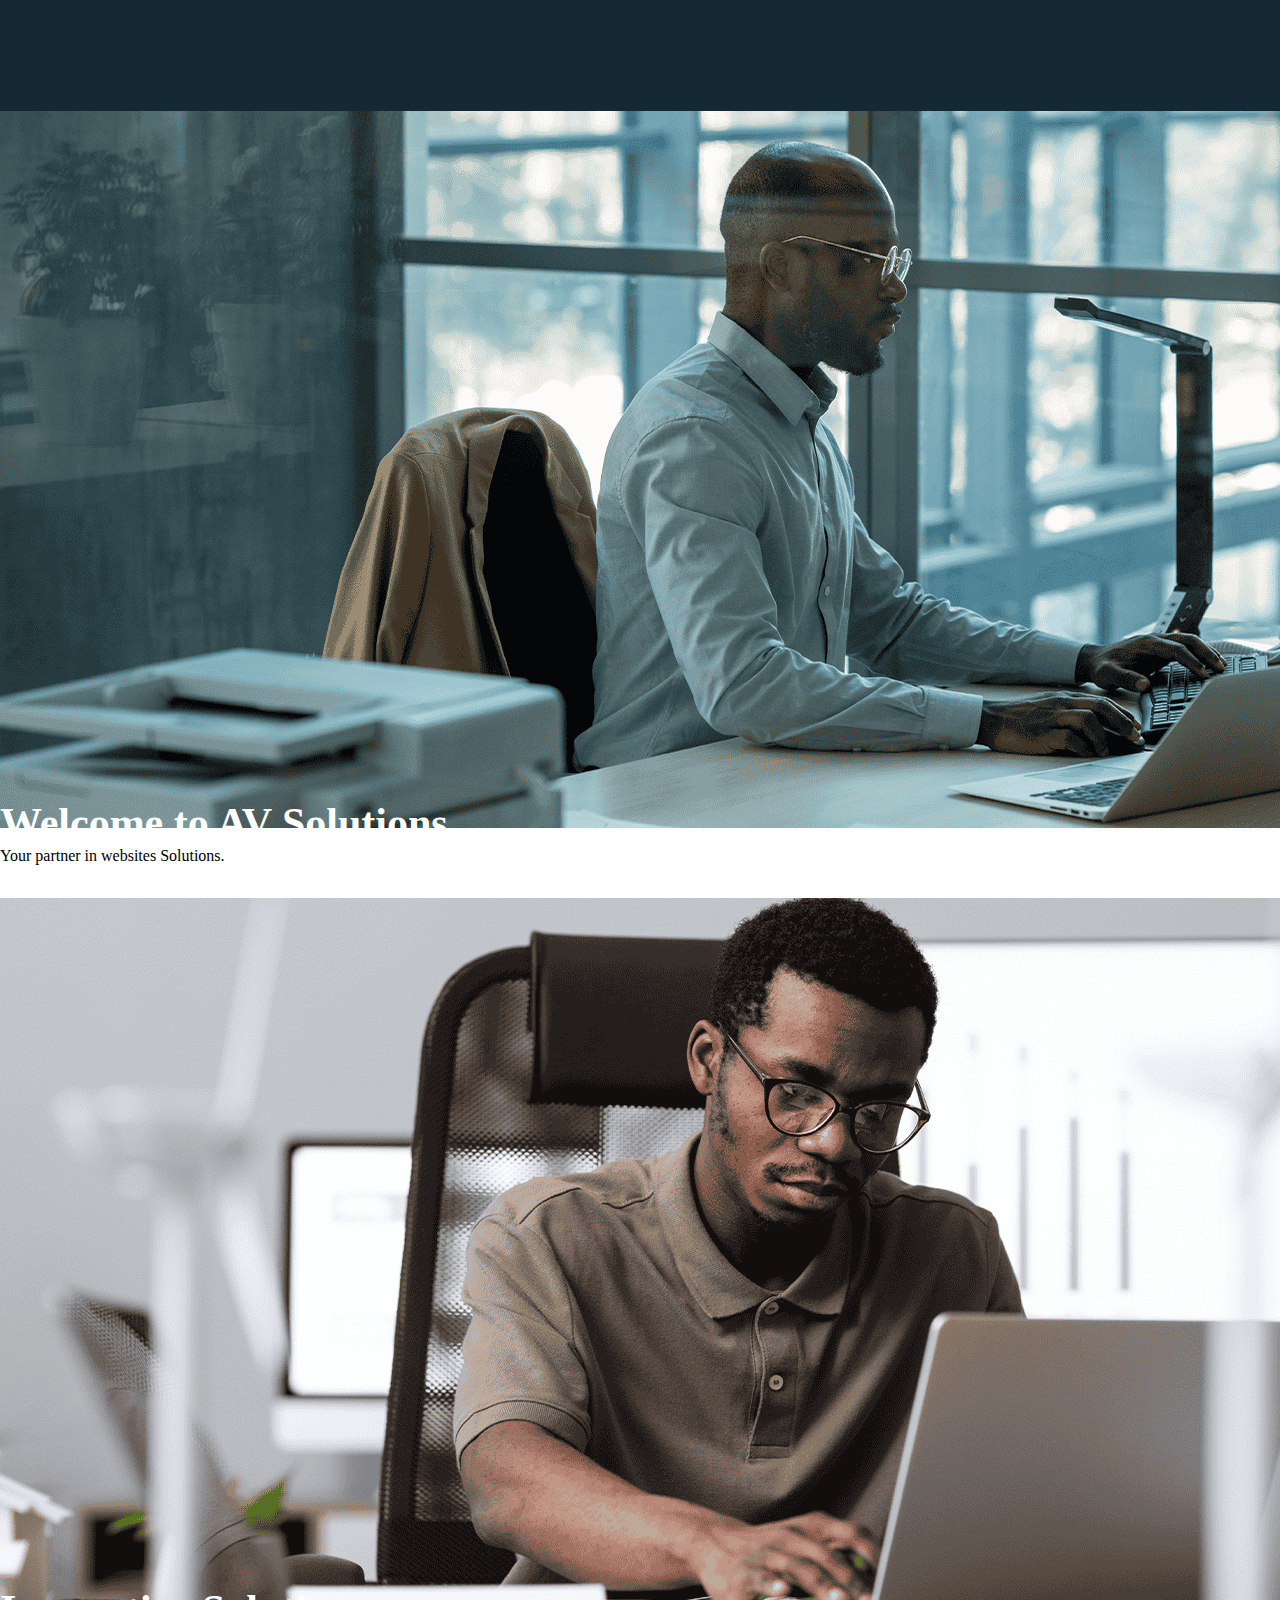
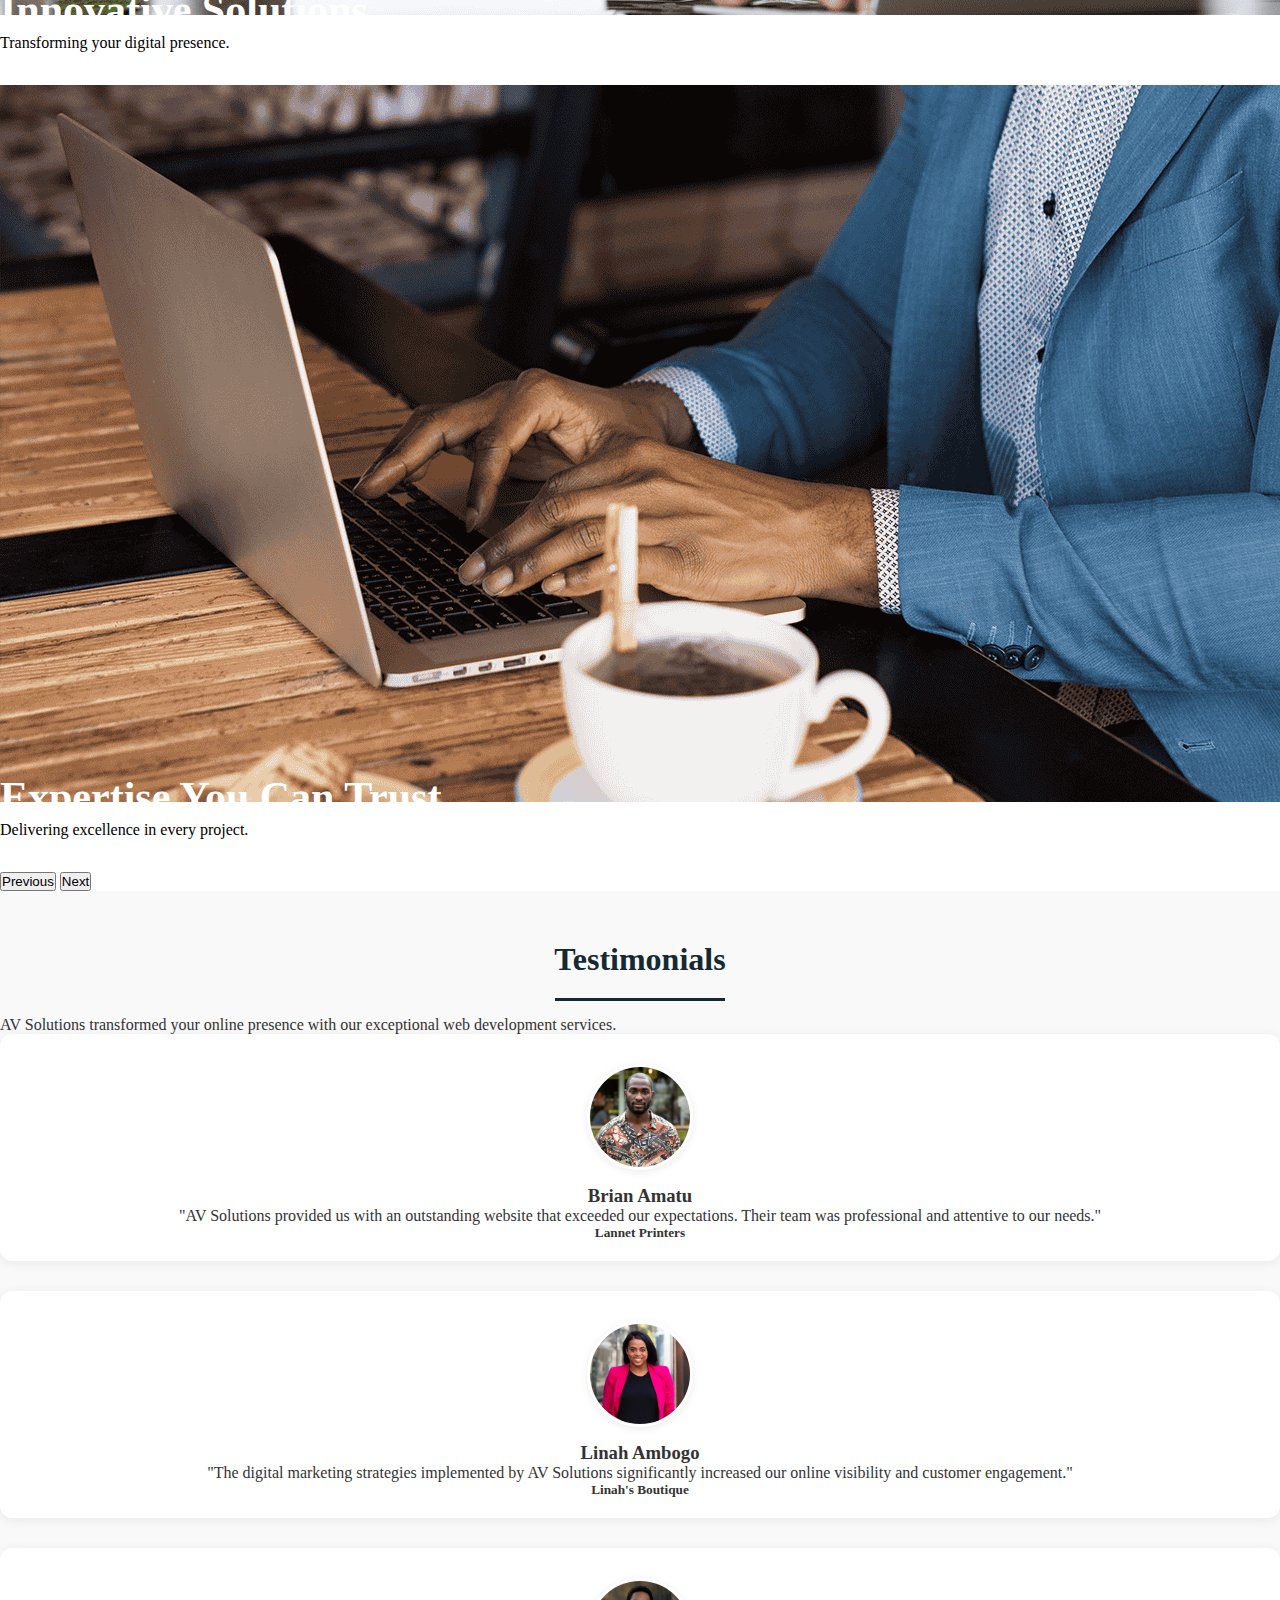
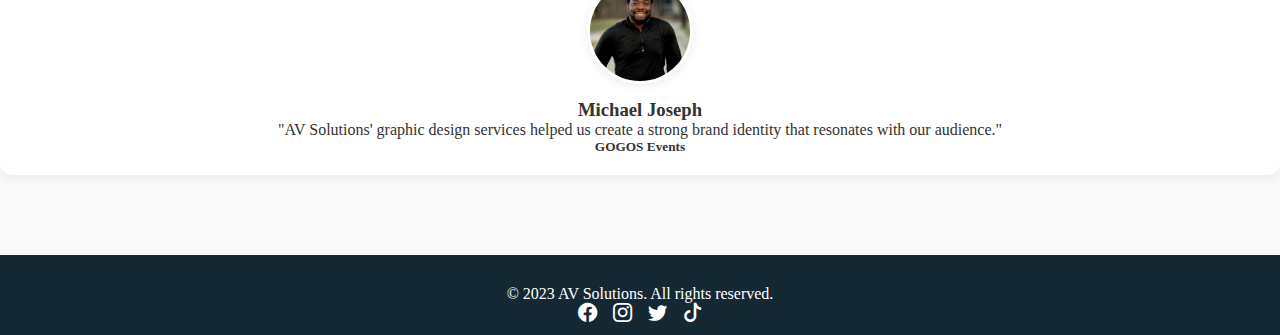
<file: Testimonials.html>
<!DOCTYPE html>
<html lang="en">
<head>
    <meta charset="UTF-8">
    <meta name="viewport" content="width=device-width, initial-scale=1.0">
    <title>AV Solutions</title>
    <link rel="stylesheet" href="styles.css">
    <link href="https://cdn.jsdelivr.net/npm/bootstrap@5.3.7/dist/css/bootstrap.min.css" rel="stylesheet" integrity="sha384-LN+7fdVzj6u52u30Kp6M/trliBMCMKTyK833zpbD+pXdCLuTusPj697FH4R/5mcr" crossorigin="anonymous">
    <link rel="stylesheet" href="https://cdn.jsdelivr.net/npm/@fortawesome/fontawesome-free@6.6.0/css/all.min.css" integrity="sha384-NvKbDTEnL+A8F/AA5Tc5kmMLSJHUO868P+lDtTpJIeQdGYaUIuLr4lVGOEA1OcMy" crossorigin="anonymous">
    <link rel="stylesheet" href="https://cdn.jsdelivr.net/npm/bootstrap-icons@1.11.3/font/bootstrap-icons.css">
    <script src="https://cdn.jsdelivr.net/npm/bootstrap@5.3.7/dist/js/bootstrap.bundle.min.js" integrity="sha384-ndDqU0Gzau9qJ1lfW4pNLlhNTkCfHzAVBReH9diLvGRem5+R9g2FzA8ZGN954O5Q" crossorigin="anonymous"></script>
</head>
<body>
    <!-- navigationBar -->

    <section id="navigationBar">
        <nav class="navbar navbar-expand-lg bg-body-tertiary">
  <div class="container-fluid">
    <a class="navbar-brand" href="#"><img src="IMAGES/logo.png" alt="AV Solutions Logo"></a>
    <button class="navbar-toggler" type="button" data-bs-toggle="collapse" data-bs-target="#navbarNavAltMarkup" aria-controls="navbarNavAltMarkup" aria-expanded="false" aria-label="Toggle navigation">
      <span class="navbar-toggler-icon"></span>
    </button>
    <div class="collapse navbar-collapse" id="navbarNavAltMarkup">
      <div class="navbar-nav ms-auto">
        <a class="nav-link" href="Home.html">Home</a>
        <a class="nav-link" href="About.html">About Us</a>
        <a class="nav-link" href="Services.html">Services</a>
        <a class="nav-link" href="Our Team.html">Our Team</a>
        <a class="nav-link" href="Price Plans.html">Price Plans</a>
        <a class="nav-link" href="Testimonials.html">Testimonials</a>
        <a class="nav-link" href="Contacts.html">Contact</a>
      </div>
    </div>
  </div>
</nav>
    </section>
    <!-- end of navigationBar -->
    <!-- slider -->
     <div id="slider">
  <div id="headerslider" class="carousel slide" data-bs-ride="true">
    <div class="carousel-inner">
      <div class="carousel-item active">
        <img src="IMAGES/banner 2.png" class="d-block w-100" alt="Banner 2">
        <div class="carousel-caption d-none d-md-block">
          <h5>Welcome to AV Solutions</h5>
          <p>Your partner in websites Solutions.</p>
        </div>
      </div>
      <div class="carousel-item">
        <img src="IMAGES/banner 1.png" class="d-block w-100" alt="Banner 1">
        <div class="carousel-caption d-none d-md-block">
          <h5>Innovative Solutions</h5>
          <p>Transforming your digital presence.</p>
        </div>
      </div>
      <div class="carousel-item">
        <img src="IMAGES/banner 3.png" class="d-block w-100" alt="Banner 3">
        <div class="carousel-caption d-none d-md-block">
          <h5>Expertise You Can Trust</h5>
          <p>Delivering excellence in every project.</p>
        </div>
      </div>
    </div>
    <button class="carousel-control-prev" type="button" data-bs-target="#headerslider" data-bs-slide="prev">
      <span class="carousel-control-prev-icon" aria-hidden="true"></span>
      <span class="visually-hidden">Previous</span>
    </button>
    <button class="carousel-control-next" type="button" data-bs-target="#headerslider" data-bs-slide="next">
      <span class="carousel-control-next-icon" aria-hidden="true"></span>
      <span class="visually-hidden">Next</span>
    </button>
  </div>
</div>

     </div>
     
<!-- Testimonials -->
 <section id="Testimonials">
    <div class="container">
        <div class="row">
        </div>
    </div>
 </section>

<!-- Testimonials -->
 <section id="testimonials">
  <div class="container">
    <h1>Testimonials</h1>
    <P class="text-center">
      AV Solutions transformed your online presence with our exceptional web development services.
    </P>
    <div class="row">
      <div class="col-md-4">
        <div class="testimonial">
          <img src="IMAGES/sohil.jpg" alt="Testimonial 1" class="testimonial-img">
          <h3>Brian Amatu</h3>
          <p>"AV Solutions provided us with an outstanding website that exceeded our expectations. Their team was professional and attentive to our needs."</p>
          <h5>Lannet Printers</h5>
        </div>
      </div>
      <div class="col-md-4">
        <div class="testimonial">
          <img src="IMAGES/linah.jpg" alt="Testimonial 2" class="testimonial-img">
          <h3>Linah Ambogo</h3>
          <p>"The digital marketing strategies implemented by AV Solutions significantly increased our online visibility and customer engagement."</p>
          <h5>Linah's Boutique</h5>
        </div>
      </div>
      <div class="col-md-4">
        <div class="testimonial">
          <img src="IMAGES/jose.jpg" alt="Testimonial 3" class="testimonial-img">
          <h3>Michael Joseph</h3>
          <p>"AV Solutions' graphic design services helped us create a strong brand identity that resonates with our audience."</p>
          <h5>GOGOS Events</h5>
        </div>
      </div>
  </div>
 </section>

<!-- Footer -->
<footer>
  <div class="container">
    <div class="row justify-content-center text-center">
      <div class="col-12">
        <p class="mb-2">&copy; 2023 AV Solutions. All rights reserved.</p>
        <ul class="social-icons-footer d-inline-flex justify-content-center align-items-center mb-0" style="gap: 12px; padding-left: 0;">
          <li><a href="https://facebook.com/" target="_blank"><i class="bi bi-facebook"></i></a></li>
          <li><a href="https://instagram.com/" target="_blank"><i class="bi bi-instagram"></i></a></li>
          <li><a href="https://twitter.com/" target="_blank"><i class="bi bi-twitter"></i></a></li>
          <li><a href="https://tiktok.com/" target="_blank"><i class="bi bi-tiktok"></i></a></li>
        </ul>
      </div>
    </div>
  </div>
</footer>
</body>
</html>
</file>
<file: styles.css>
* {
  margin: 0;
  padding: 0;
}

/* File: styles.css */
/* This file contains styles for the navigation bar */
#navigationBar {
  position: sticky;
  top: 0;
  z-index: 10;
}

.navbar-brand {
  display: flex;
  align-items: center;
}

.navbar-brand img {
  height: 75px;
  padding-left: 30px;
}
.navbar-nav li {
  padding: 0 10px;
}
.navbar-nav li a {
  float: right;
  text-align: left;
}
.navbar{
    background: #152935;
}
.navbar-toggler {
  border: none !important;
}
.nav-link {
  color: #152935!important;
    font-weight: 700;
    font-size: 16px;
}
#navigationBar .nav-link:hover {
  color: #fc0000 !important;
}

/* horizontal spacing between nav links */
.navbar-nav .nav-link {
  margin: 0 18px;
}

/* slider */
#slider{
    width: 100%;
}
.carousel-caption {
  top: 50%;
  transform: translateY(-50%);
  bottom: initial !important;
}
.carousel-caption h5{
    color: #fff;
    font-size: 42px;
}
/* about */
#about {
    padding-top: 50px;
    padding-bottom: 50px;
    color: #152935;
}

#about button {
  margin-top: 20px;
  margin-bottom: 30px;
}
.about-content {
  padding-top: 20px;
  
}
.skills-bar {
  margin-bottom: 6px;
  font-weight: 600;
}
.progress-bar {

  border-radius: 16px;
}
.progress {
  border-radius: 16px !important;
  margin-bottom: 20px;
}
.col-md-6.skills-bar p {
  margin-bottom: 6px;
  font-weight: 600;
}
/* services */
#services {
    background-image: linear-gradient(to right, #15293576, #fc00002f), url(IMAGES/promo.jpg);
    background-size: cover;
    background-position: center;
    color: #efefef!important;
    background-attachment: fixed;
    padding-top: 50px;
    padding-bottom: 50px;
}
#services h1 {
  text-align: center;
  color: #efefef !important;
  padding-bottom: 10px;
}
#services h1::after{
  content: "";
    display: block;
    width: 170px;
    height: 3px;
    background: #efefee;
    margin: 20px auto 5px;
}
/* services */
#services{
    background-image: linear-gradient(to right, #15293551, #fc00002b), url(IMAGES/promo.jpg);
    background-size: cover;
    background-position: center;
    color: #efefef!important;
    background-attachment: fixed;
    padding-top: 50px;
    padding-bottom: 50px;
}
#services h1 {
  text-align: center;
  color: #efefef !important;
  padding-bottom: 10px;
}
#services h1::after{
  content: "";
    display: block;
    width: 170px;
    height: 3px;
    background: #efefee;
    margin: 20px auto 5px;
}
.row services {
  margin-top: 40px;
}
.icon{
  font-size: 40px;
  margin: 20px auto;
  padding: 20px;
  height: 80px;
  width: 80px;
  border: 1px solid #efefef;
  border-radius: 50%;
}
#ervices p {
  
  font-size: 18px;
  margin-top: 20px;
  color: #ccc;

}
.services .col-md-3:hover{
    background: linear-gradient(to right, #15293551, #fc00002b);
    cursor: pointer;
    transition: all 0.3s ease-in-out;
}

/* team */
#team {
     padding-top: 50px;
    padding-bottom: 50px;
    color: #555;
}
h1 {
  text-align: center;
  color: #152935 !important;
  padding-bottom: 10px;
}
h1::after {
  content: "";
  display: block;
  width: 170px;
  height: 3px;
  background: #152935;
  margin: 20px auto 5px;
}
/* team */
.col-md-3 .profile-pic .text-center {
  margin-top: 26px;
}
.col-md-3 .profile-pic .text-center .image-box{
  opacity: 1;
  display: block;
  position: relative;
}
.img-box img {
  width: 140px;
  height: 140px;
  object-fit: cover;
  border-radius: 50%;
  border: 3px solid #fff;
  box-shadow: 0 2px 8px rgba(0,0,0,0.08);
  margin-bottom: 15px;
}
.img-box img:hover {
  border-color: #fc000050;      /* Change border color on hover */
  box-shadow: 0 4px 16px rgba(0, 0, 0, 0.15); /* Stronger shadow */
  transform: scale(1.07);     /* Slightly enlarge the image */
  transition: all 0.3s ease;
}
.col-md-3 .profile-pic .text-center h2 {
  font-size: 22px;
  font-weight: bold;
  color: #009dff;
  margin-top: 15px;
}
.col-md-3.profile-pic.text-center h3 {
    font-size: 15px;
    font-weight: bold;
    margin-top: 15px;
}
#team .fa {
    height: 25px;
    width: 25px;
    color: #fff;
    background-color: #fff;
    border-radius: 50%;
    padding: 5px;
}
.img-box ul {

  padding: 15px 0;
  text-align: center;
  position: relative;
  z-index: 2;
  left: 50%;
    transform: translateX(-50%);
    opacity: 1;
}
.img-box ul li {
  display: inline-block;
  padding: 5px 10px;
}
.img-box:hover ul {
  opacity: 1; 
}
.image-box ul, .img-box ul li{
  transition: all 0.3s ease;
}
/* Promo */

#promo {
    background: linear-gradient(to right, #15293576, #fc00002f), url(IMAGES/promo.jpg);
    background-size: cover;
    background-position: center;
    background-attachment: fixed;
    color: #fff !important;
    text-align: center;
    padding: 100px 0;
    font-size: 38px;
    font-weight: bold;
    font-family: sans-serif;
}
/* Price plan */

#Price {
    padding: 50px 0;
    color: #152935;
    background: #efefef;
}
.single-price {
  margin: 0 15px 30px 15px; /* horizontal and bottom margin */
}
.single-price {
  margin-left: 10px;
  margin-right: 10px;
}
.single-price {
    margin: 10px auto;
    display: inline;
    float: left;
    width: 100%;
    background-color: #fff;
    transition: 0.5s;
}
.single-price:hover {
    box-shadow: 0 2px 10px rgba(0,0,0,0.1);
    transform: translateY(-5px);
}
.price-head {
    background-color: #0b5685;
    display: inline;
    float: left;
    padding: 10px 5px;
    text-align: center;
    width: 100%;
}
.price-head h2 {
    color: #fff;
    font-size: 31px;
    font-weight: bold;
    margin-bottom: 5px;
    text-transform: uppercase;
    padding: 5px;
}
.price-head p {
    color: #ccc;
    font-size: 28px;
    font-weight: bold;
    line-height: 30px;
    margin-bottom: 0;
}
#price span {
    font-size: 15px;
}
.price-content {
    padding: 0 15px;
    display: inline;
    float: left;
    width: 100%;
}
.price-content ul li{
    border-bottom: 1px solid #efefef;
    padding: 15px 10px;
    list-style: none;
}
ul li :last-child {
    border: none;
}
.bi-check-circle {
    color: green;
    margin-right: 10px;
    font-size: 20px;
}
.bi-x-circle {
    color: red;
    margin-right: 10px;
    font-size: 20px;
}
.price-button {
    display: inline-block;
    width: 100%;
    text-align: center;
    font-size: 18px;
    color: #fff;
    padding: 15px 50px;
    transition: 0.5s;
    border-radius: 3px;
    color: #fff;
 }

.btn .btn-primary:hover {
    border-color: 1px solid #fff;
    background-color: #0b5685;
}

a{
    text-decoration: none !important;
    color: #fff !important; 
}
/* testimonials */
#testimonials {
  padding: 50px 0;
  background: #f9f9f9;
  color: #333;
}

#testimonials h1 {
  text-align: center;
  color: #152935 !important;
  padding-bottom: 10px;
}

#testimonials h1::after {
  content: "";
  display: block;
  width: 170px;
  height: 3px;
  background: #152935;
  margin: 20px auto 5px;
}

/* Testimonial item */
.testimonial {
  background: #fff;
  border-radius: 12px;
  padding: 30px 20px 20px 20px;
  box-shadow: 0 2px 12px rgba(0,0,0,0.07);
  text-align: center;
  margin-bottom: 30px;
  height: 100%;
  display: flex;
  flex-direction: column;
  align-items: center;
  justify-content: flex-start;
}

/* Circular testimonial images */
.testimonial-img {
  width: 100px;
  height: 100px;
  object-fit: cover;
  border-radius: 50%;
  border: 3px solid #fff;
  box-shadow: 0 2px 8px rgba(0,0,0,0.08);
  margin-bottom: 15px;
  display: block;
  margin-left: auto;
  margin-right: auto;
  background: #eee;
}

/* Responsive: stack on small screens */
@media (max-width: 767px) {
  #testimonials .testimonial-img {
    width: 80px;
    height: 80px;
  }
}
/* Contacts */
#contacts {
  background: #efefef;
  padding-top: 40px;
  padding-bottom: 40px;
  color: #777;
}
.contact-form {
  padding: 15px;
}
.form-control {
  border-radius: 0 !important;
  border: 1px solid #ccc;
  box-shadow: none;
  margin-bottom: 15px;
}
::placeholder {
  color: #aaa !important;
}
.Follow {
  padding: 20px;
  background: #fff;
  margin-top: 20px;
  text-align: center;
  border-radius: 8px;
  box-shadow: 0 2px 12px rgba(0,0,0,0.1);
}

/* Center footer content and style social icons */
footer {
  background: #152935;
  color: #fff;
  padding: 30px 0 10px 0;
  font-size: 16px;
  text-align: center;
}

footer p {
  margin: 0;
  color: #fff;
}

.social-icons-footer {
  list-style: none;
  margin: 0;
  padding: 0;
  gap: 12px;
}

.social-icons-footer li {
  display: inline-block;
}

.social-icons-footer a {
  color: #fff;
  font-size: 1.2rem; /* smaller icons */
  transition: color 0.2s;
  margin: 0 6px;
}

.social-icons-footer a:hover {
  color: #009dff;
  text-decoration: none;
}

html {
  scroll-behavior: smooth;
}
.skill {
  margin-bottom: 25px;
}

.skill p {
  margin-bottom: 6px;
  font-weight: 500;
  display: flex;
  justify-content: space-between;
  align-items: center;
}

.skill-percentage {
  font-weight: bold;
  color: #009dff;
  min-width: 40px;
  text-align: right;
}

.progress {
  height: 22px;
  background: #e9ecef;
  border-radius: 12px;
  overflow: hidden;
}

.progress-bar {
  height: 100%;
  background: linear-gradient(90deg, #009dff 60%, #005fa3 100%);
  color: #fff;
  font-weight: 600;
  font-size: 15px;
  border-radius: 12px 0 0 12px;
  transition: width 0.1s cubic-bezier(.4,2,.6,1);
  display: flex;
  align-items: center;
  padding-left: 12px;
}
</file>
